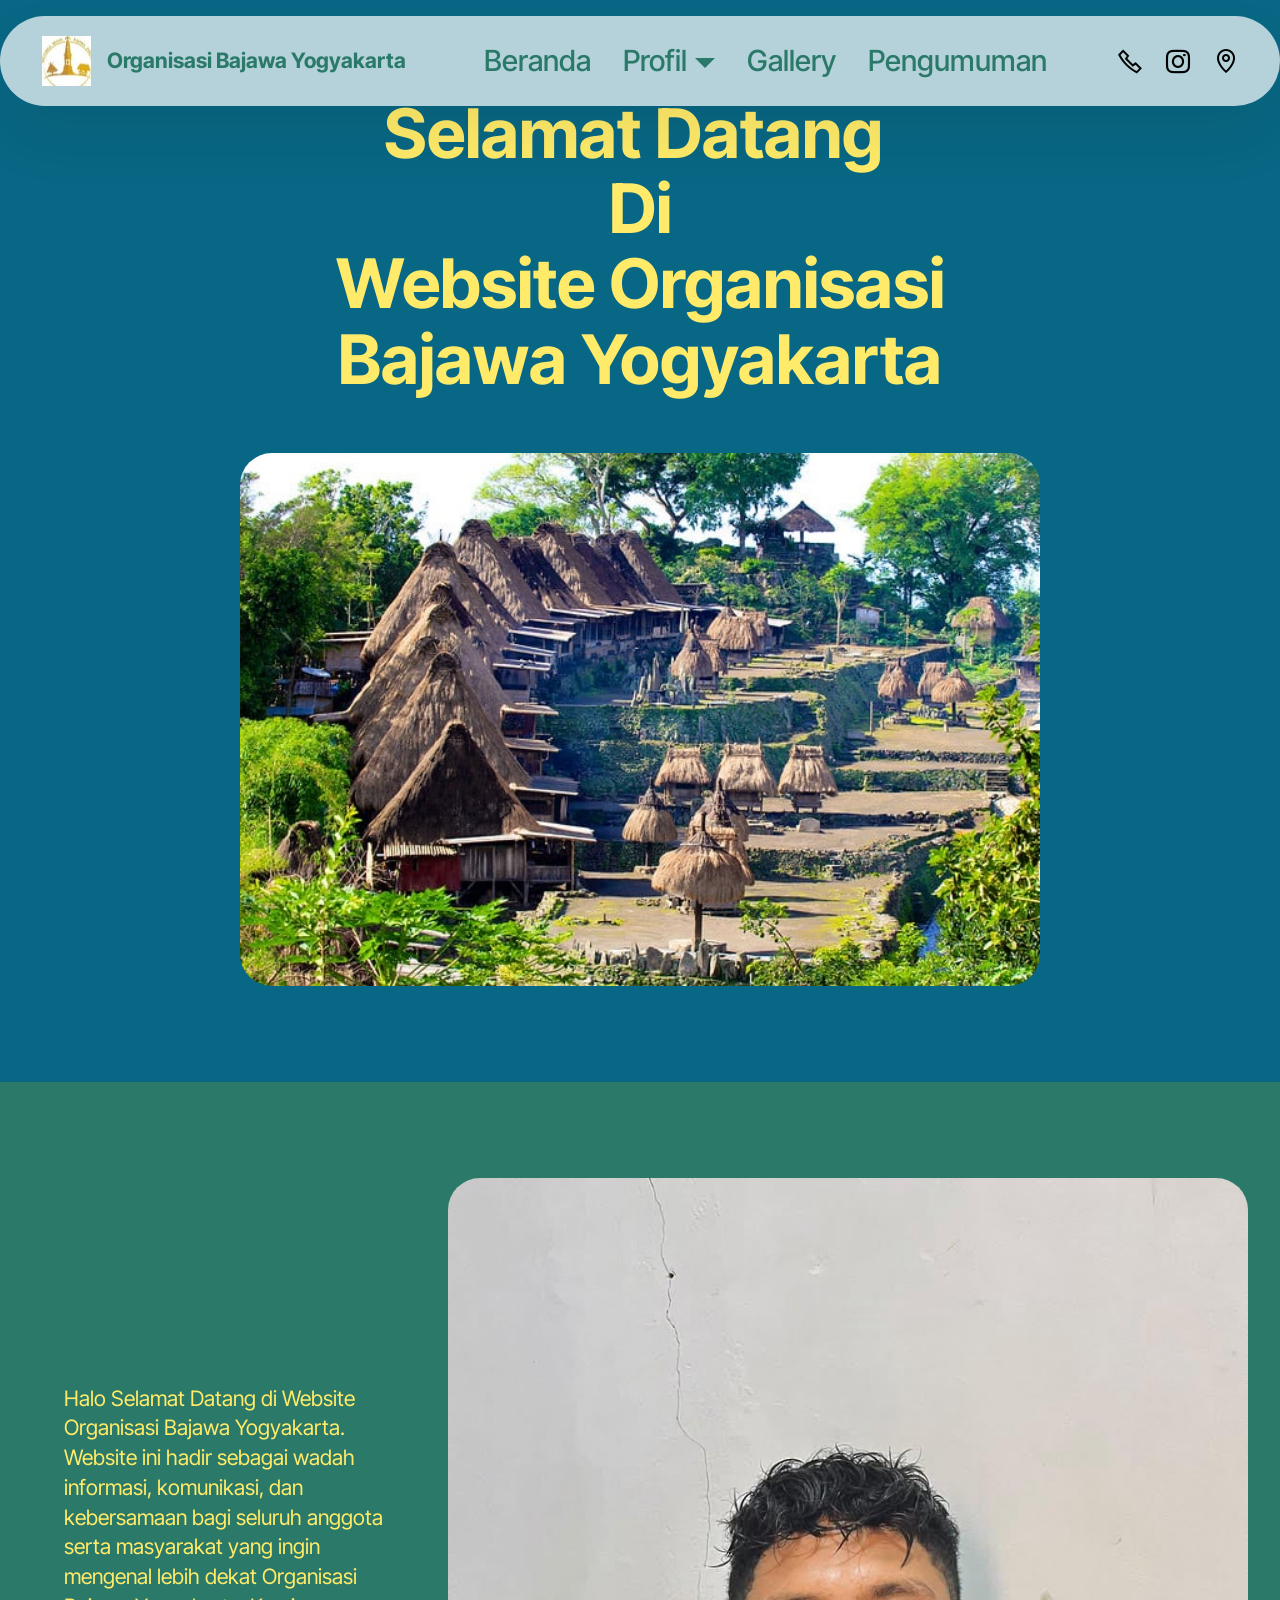
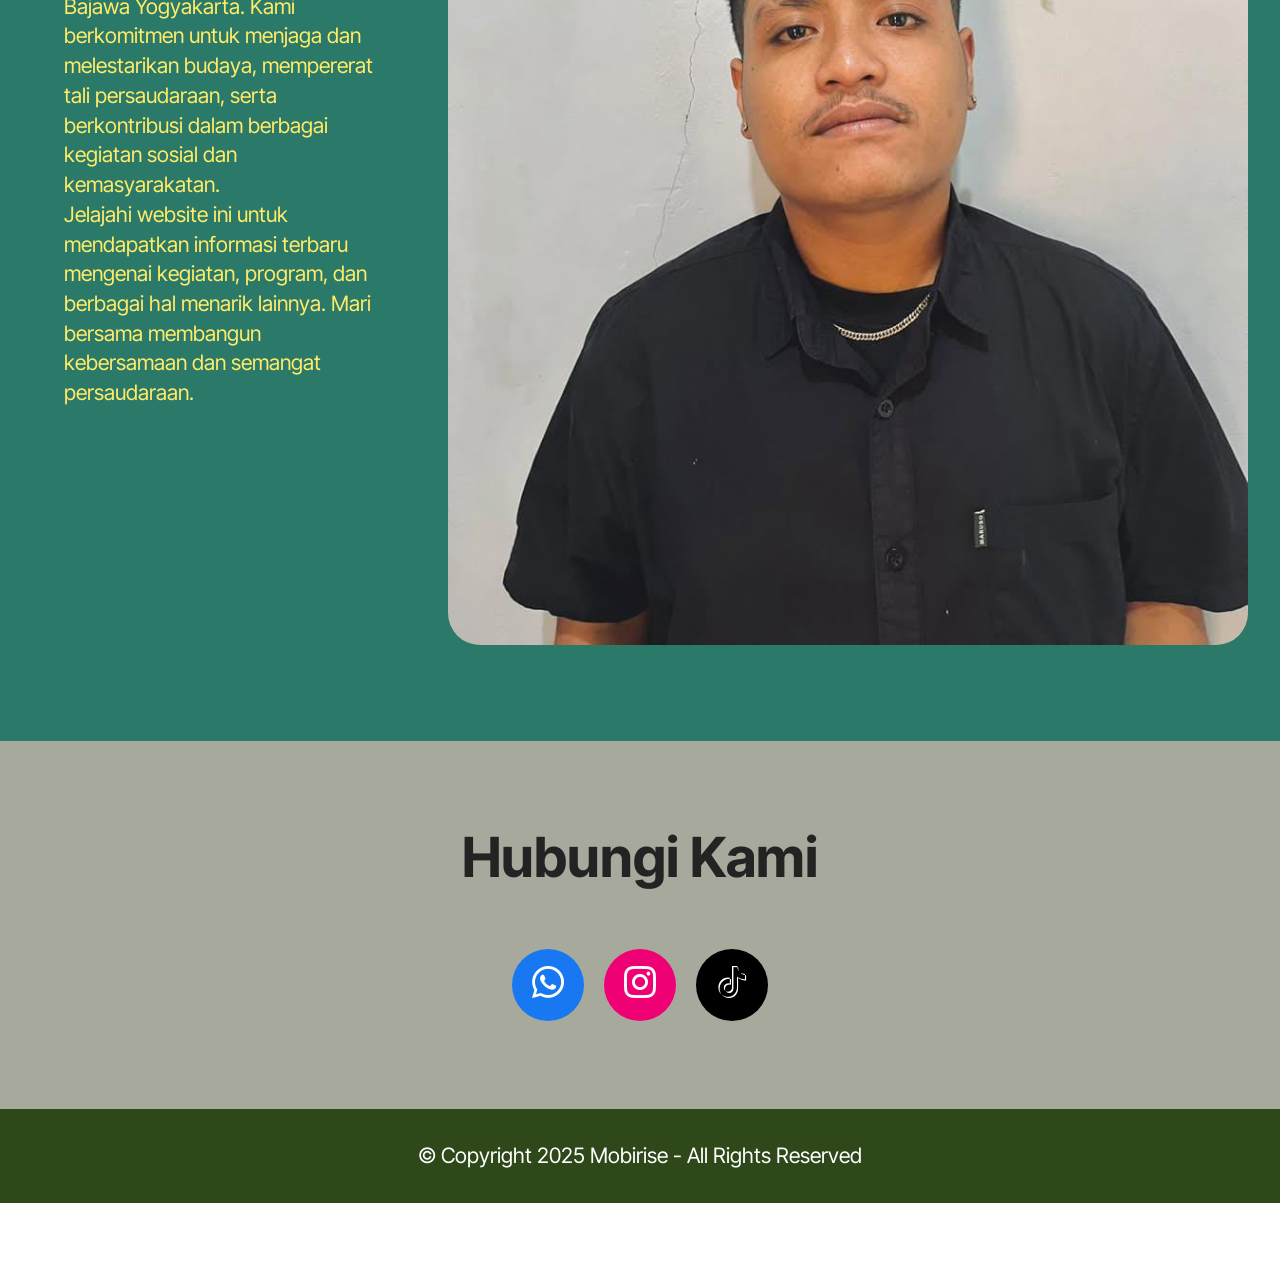
<file: index.html>
<!DOCTYPE html>
<html  >
<head>
  <!-- Site made with Mobirise Website Builder v5.9.24, https://mobirise.com -->
  <meta charset="UTF-8">
  <meta http-equiv="X-UA-Compatible" content="IE=edge">
  <meta name="generator" content="Mobirise v5.9.24, mobirise.com">
  <meta name="viewport" content="width=device-width, initial-scale=1, minimum-scale=1">
  <link rel="shortcut icon" href="assets/images/logo-bajawa-jogja-96x97.jpeg" type="image/x-icon">
  <meta name="description" content="">
  
  
  <title>Beranda</title>
  <link rel="stylesheet" href="assets/web/assets/mobirise-icons2/mobirise2.css">
  <link rel="stylesheet" href="assets/bootstrap/css/bootstrap.min.css">
  <link rel="stylesheet" href="assets/bootstrap/css/bootstrap-grid.min.css">
  <link rel="stylesheet" href="assets/bootstrap/css/bootstrap-reboot.min.css">
  <link rel="stylesheet" href="assets/animatecss/animate.css">
  <link rel="stylesheet" href="assets/dropdown/css/style.css">
  <link rel="stylesheet" href="assets/socicon/css/styles.css">
  <link rel="stylesheet" href="assets/theme/css/style.css">
  <link rel="preload" href="https://fonts.googleapis.com/css?family=Inter+Tight:100,200,300,400,500,600,700,800,900,100i,200i,300i,400i,500i,600i,700i,800i,900i&display=swap" as="style" onload="this.onload=null;this.rel='stylesheet'">
  <noscript><link rel="stylesheet" href="https://fonts.googleapis.com/css?family=Inter+Tight:100,200,300,400,500,600,700,800,900,100i,200i,300i,400i,500i,600i,700i,800i,900i&display=swap"></noscript>
  <link rel="preload" as="style" href="assets/mobirise/css/mbr-additional.css?v=rCceIa"><link rel="stylesheet" href="assets/mobirise/css/mbr-additional.css?v=rCceIa" type="text/css">

  
  
  
</head>
<body>
  
  <section data-bs-version="5.1" class="menu menu2 cid-uByqLn5CLG" once="menu" id="menu02-2z">
	

	<nav class="navbar navbar-dropdown navbar-fixed-top navbar-expand-lg">
		<div class="container">
			<div class="navbar-brand">
				<span class="navbar-logo">
					<a href="https://mobirise.com">
						<img src="assets/images/logo-bajawa-jogja-96x97.jpeg" alt="Mobirise Website Builder" style="height: 3.1rem;">
					</a>
				</span>
				<span class="navbar-caption-wrap"><a class="navbar-caption text-primary display-4" href="index.html">Organisasi Bajawa Yogyakarta<br></a></span>
			</div>
			<button class="navbar-toggler" type="button" data-toggle="collapse" data-bs-toggle="collapse" data-target="#navbarSupportedContent" data-bs-target="#navbarSupportedContent" aria-controls="navbarNavAltMarkup" aria-expanded="false" aria-label="Toggle navigation">
				<div class="hamburger">
					<span></span>
					<span></span>
					<span></span>
					<span></span>
				</div>
			</button>
			<div class="collapse navbar-collapse" id="navbarSupportedContent">
				<ul class="navbar-nav nav-dropdown nav-right" data-app-modern-menu="true"><li class="nav-item">
						<a class="nav-link link text-primary display-5" href="index.html">Beranda</a>
					</li>
					<li class="nav-item dropdown"><a class="nav-link link text-primary dropdown-toggle display-5" href="https://mobiri.se" data-toggle="dropdown-submenu" data-bs-toggle="dropdown" data-bs-auto-close="outside" aria-expanded="false">Profil</a><div class="dropdown-menu" aria-labelledby="dropdown-397"><a class="text-primary dropdown-item display-5" href="page4.html">Visi &amp; Misi</a><a class="text-primary show dropdown-item display-5" href="page5.html">Struktur Organisasi</a><a class="text-primary show dropdown-item display-5" href="page6.html">Sekretariat</a></div></li>
					<li class="nav-item">
						<a class="nav-link link text-primary display-5" href="page3.html">Gallery</a>
					</li><li class="nav-item"><a class="nav-link link text-primary display-5" href="page7.html">Pengumuman</a></li></ul>
				<div class="icons-menu">
					<a class="iconfont-wrapper" href="tel:081246245407">
						<span class="p-2 mbr-iconfont mobi-mbri-phone mobi-mbri"></span>
					</a>
					<a class="iconfont-wrapper" href="https://www.instagram.com/bajawa_yogyakarta?igsh=MW43M2t3bXdybTNrYQ==">
						<span class="p-2 mbr-iconfont socicon-instagram socicon"></span>
					</a>
					<a class="iconfont-wrapper" href="https://www.google.com/maps/place/7%C2%B045'49.7%22S+110%C2%B025'44.7%22E/@-7.7638083,110.4265099,758m/data=!3m2!1e3!4b1!4m4!3m3!8m2!3d-7.7638083!4d110.4290848!5m1!1e2?hl=id&entry=ttu&g_ep=EgoyMDI1MDEyOS4xIKXMDSoASAFQAw%3D%3D">
						<span class="p-2 mbr-iconfont mobi-mbri-map-pin mobi-mbri"></span>
					</a>
					
				</div>
				
			</div>
		</div>
	</nav>
</section>

<section data-bs-version="5.1" class="header13 cid-uBQFaFXdYe" id="header13-36">
  

  
  

  <div class="align-center container">
    <div class="row justify-content-center">
      <div class="col-md-12 mb-5 content-head">
        <h1 class="mbr-section-title mbr-fonts-style display-1"><strong>Selamat Datang&nbsp;</strong><br><strong>Di</strong><br><strong>Website Organisasi Bajawa Yogyakarta</strong><br></h1>
        
        
      </div>
    </div>

    <div class="row justify-content-center">
      <div class="col-12 col-md-8">
        <img src="assets/images/2-640x427.jpg" alt="Mobirise Website Builder" title="">
      </div>
    </div>
  </div>
</section>

<section data-bs-version="5.1" class="header1 cid-uBQP2VMvKR" id="header01-39">
	

	
	

	<div class="container-fluid">
		<div class="row justify-content-center">
			<div class="col-12 col-md-12 col-lg-8 image-wrapper">
				<img class="w-100" src="assets/images/whatsapp-image-2025-02-04-at-23.07.05-843x1124.jpg" alt="Mobirise Website Builder">
			</div>
			<div class="col-12 col-lg col-md-12">
				<div class="text-wrapper align-left">
					
					<p class="mbr-text mbr-fonts-style mb-4 display-7">Halo Selamat Datang di Website Organisasi Bajawa Yogyakarta. Website ini hadir sebagai wadah informasi, komunikasi, dan kebersamaan bagi seluruh anggota serta masyarakat yang ingin mengenal lebih dekat Organisasi Bajawa Yogyakarta. Kami berkomitmen untuk menjaga dan melestarikan budaya, mempererat tali persaudaraan, serta berkontribusi dalam berbagai kegiatan sosial dan kemasyarakatan.<br>Jelajahi website ini untuk mendapatkan informasi terbaru mengenai kegiatan, program, dan berbagai hal menarik lainnya. Mari bersama membangun kebersamaan dan semangat persaudaraan.</p>
					
				</div>
			</div>
		</div>
	</div>
</section>

<section data-bs-version="5.1" class="social4 cid-uBQWZfgfBF" id="social04-3b">
    
    
    

    <div class="container">
        <div class="media-container-row">
            <div class="col-12">
                <h3 class="mbr-section-title align-center mb-5 mbr-fonts-style display-2"><strong>Hubungi Kami</strong></h3>
                <div class="social-list align-center">
                    <a class="iconfont-wrapper bg-facebook m-2 " target="_blank" href="https://web.whatsapp.com/">
                        <span class="socicon-whatsapp socicon"></span>
                    </a>
                    
                    <a class="iconfont-wrapper bg-instagram m-2" href="https://www.instagram.com/bajawa_yogyakarta?igsh=MW43M2t3bXdybTNrYQ==" target="_blank">
                        <span class="socicon-instagram socicon"></span>
                    </a>
                    
                    
                    
                    
                    
                    <a class="iconfont-wrapper bg-tiktok m-2" href="https://www.tiktok.com/@bajawa.yogyakarta?_t=ZS-8tdhTe8EDrj&_r=1" target="_blank">
                        <span class="socicon-tiktok socicon"></span>
                    </a>
                    
                    
                </div>
            </div>
        </div>
    </div>
</section>

<section data-bs-version="5.1" class="footer4 cid-uBRkIUlwzP" once="footers" id="footer04-3c">

    

    

    <div class="container">
        <div class="media-container-row align-center mbr-white">
            <div class="col-12">
                <p class="mbr-text mb-0 mbr-fonts-style display-7">
                    © Copyright 2025 Mobirise - All Rights Reserved
                </p>
            </div>
        </div>
    </div>
</section><section class="display-7" style="padding: 0;align-items: center;justify-content: center;flex-wrap: wrap;    align-content: center;display: flex;position: relative;height: 4rem;"><a href="https://mobiri.se/3613854" style="flex: 1 1;height: 4rem;position: absolute;width: 100%;z-index: 1;"><img alt="" style="height: 4rem;" src="[data-uri]"></a><p style="margin: 0;text-align: center;" class="display-7">&#8204;</p><a style="z-index:1" href="https://mobirise.com/builder/ai-website-builder.html">Free AI Website Builder</a></section><script src="assets/bootstrap/js/bootstrap.bundle.min.js"></script>  <script src="assets/smoothscroll/smooth-scroll.js"></script>  <script src="assets/ytplayer/index.js"></script>  <script src="assets/dropdown/js/navbar-dropdown.js"></script>  <script src="assets/theme/js/script.js"></script>  
  
  
  <input name="animation" type="hidden">
  </body>
</html>
</file>
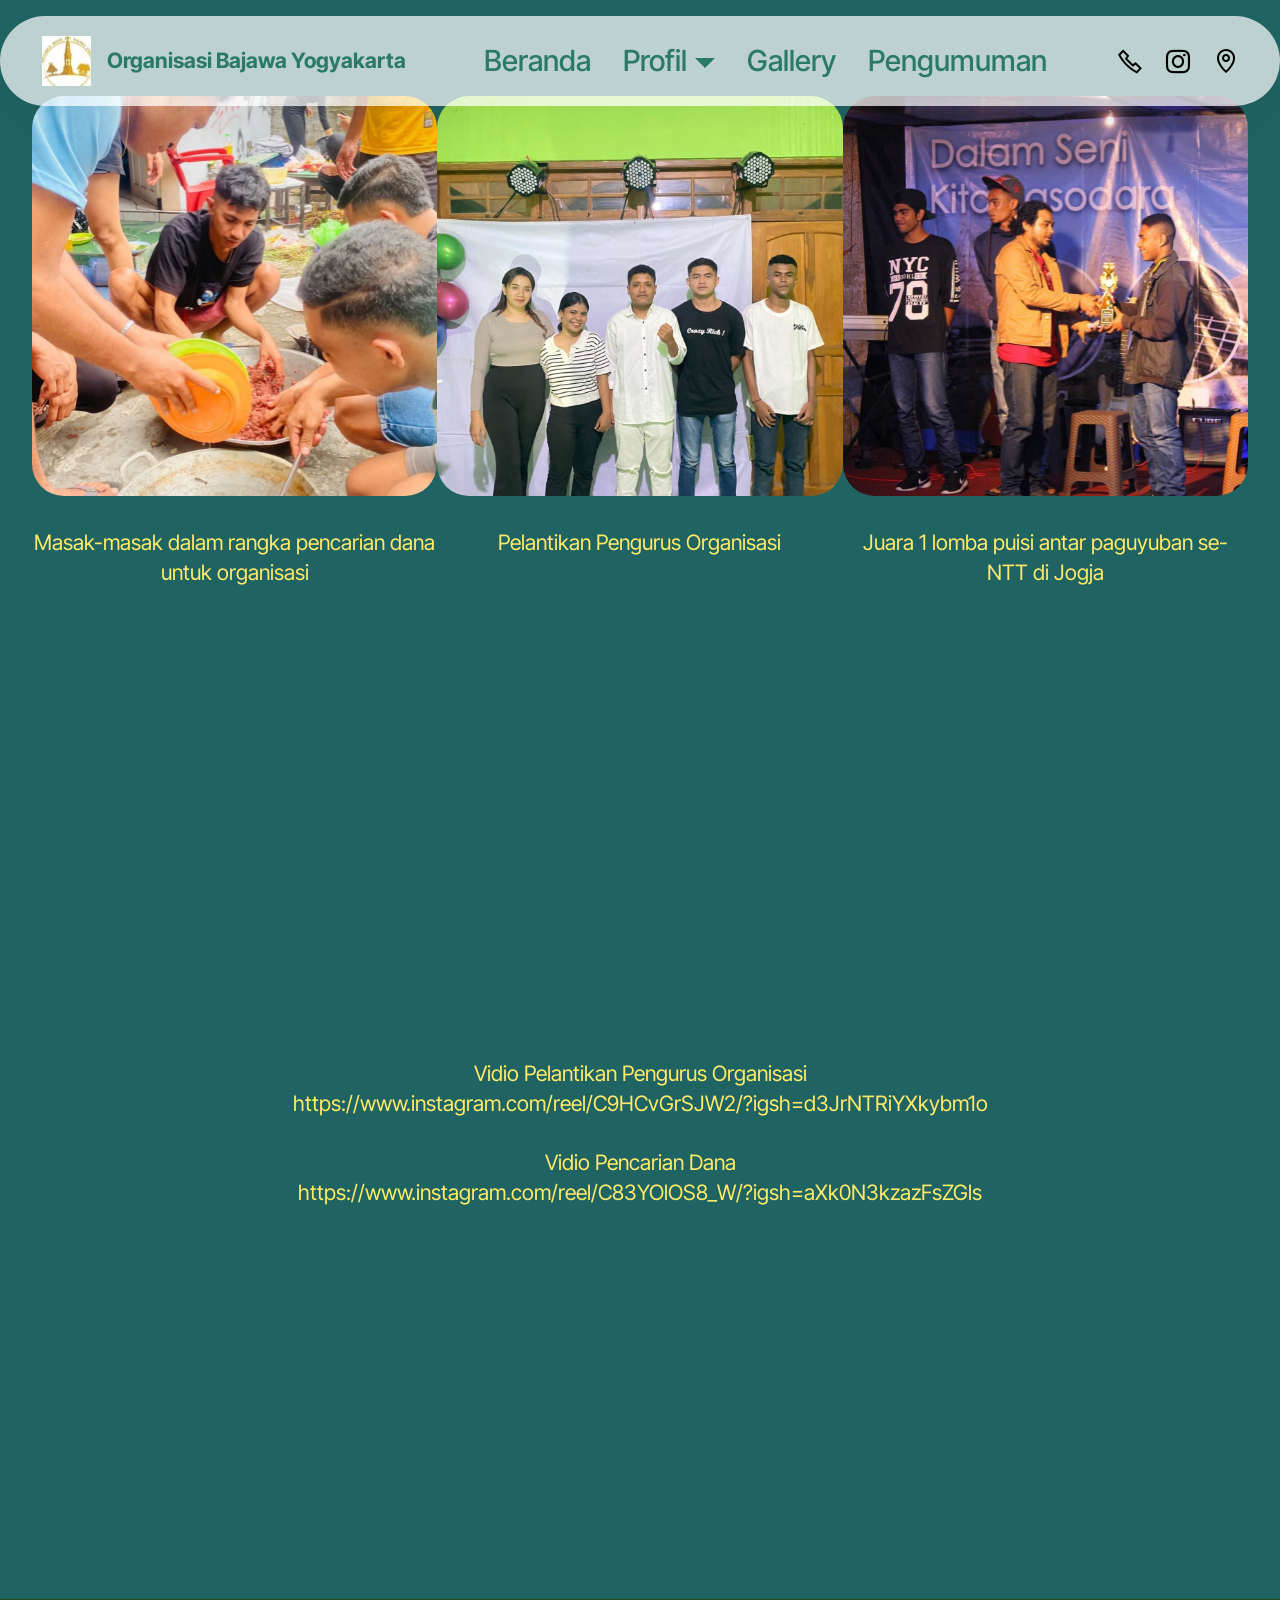
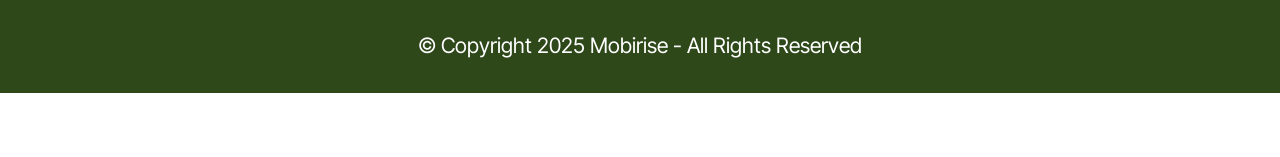
<file: page3.html>
<!DOCTYPE html>
<html  >
<head>
  <!-- Site made with Mobirise Website Builder v5.9.24, https://mobirise.com -->
  <meta charset="UTF-8">
  <meta http-equiv="X-UA-Compatible" content="IE=edge">
  <meta name="generator" content="Mobirise v5.9.24, mobirise.com">
  <meta name="viewport" content="width=device-width, initial-scale=1, minimum-scale=1">
  <link rel="shortcut icon" href="assets/images/logo-bajawa-jogja-96x97.jpeg" type="image/x-icon">
  <meta name="description" content="">
  
  
  <title>Gallery</title>
  <link rel="stylesheet" href="assets/web/assets/mobirise-icons2/mobirise2.css">
  <link rel="stylesheet" href="assets/bootstrap/css/bootstrap.min.css">
  <link rel="stylesheet" href="assets/bootstrap/css/bootstrap-grid.min.css">
  <link rel="stylesheet" href="assets/bootstrap/css/bootstrap-reboot.min.css">
  <link rel="stylesheet" href="assets/animatecss/animate.css">
  <link rel="stylesheet" href="assets/dropdown/css/style.css">
  <link rel="stylesheet" href="assets/socicon/css/styles.css">
  <link rel="stylesheet" href="assets/theme/css/style.css">
  <link rel="preload" href="https://fonts.googleapis.com/css?family=Inter+Tight:100,200,300,400,500,600,700,800,900,100i,200i,300i,400i,500i,600i,700i,800i,900i&display=swap" as="style" onload="this.onload=null;this.rel='stylesheet'">
  <noscript><link rel="stylesheet" href="https://fonts.googleapis.com/css?family=Inter+Tight:100,200,300,400,500,600,700,800,900,100i,200i,300i,400i,500i,600i,700i,800i,900i&display=swap"></noscript>
  <link rel="preload" as="style" href="assets/mobirise/css/mbr-additional.css?v=86lIYF"><link rel="stylesheet" href="assets/mobirise/css/mbr-additional.css?v=86lIYF" type="text/css">

  
  
  
</head>
<body>
  
  <section data-bs-version="5.1" class="menu menu2 cid-uByqLn5CLG" once="menu" id="menu02-2z">
	

	<nav class="navbar navbar-dropdown navbar-fixed-top navbar-expand-lg">
		<div class="container">
			<div class="navbar-brand">
				<span class="navbar-logo">
					<a href="https://mobirise.com">
						<img src="assets/images/logo-bajawa-jogja-96x97.jpeg" alt="Mobirise Website Builder" style="height: 3.1rem;">
					</a>
				</span>
				<span class="navbar-caption-wrap"><a class="navbar-caption text-primary display-4" href="index.html">Organisasi Bajawa Yogyakarta<br></a></span>
			</div>
			<button class="navbar-toggler" type="button" data-toggle="collapse" data-bs-toggle="collapse" data-target="#navbarSupportedContent" data-bs-target="#navbarSupportedContent" aria-controls="navbarNavAltMarkup" aria-expanded="false" aria-label="Toggle navigation">
				<div class="hamburger">
					<span></span>
					<span></span>
					<span></span>
					<span></span>
				</div>
			</button>
			<div class="collapse navbar-collapse" id="navbarSupportedContent">
				<ul class="navbar-nav nav-dropdown nav-right" data-app-modern-menu="true"><li class="nav-item">
						<a class="nav-link link text-primary display-5" href="index.html">Beranda</a>
					</li>
					<li class="nav-item dropdown"><a class="nav-link link text-primary dropdown-toggle display-5" href="https://mobiri.se" data-toggle="dropdown-submenu" data-bs-toggle="dropdown" data-bs-auto-close="outside" aria-expanded="false">Profil</a><div class="dropdown-menu" aria-labelledby="dropdown-397"><a class="text-primary dropdown-item display-5" href="page4.html">Visi &amp; Misi</a><a class="text-primary show dropdown-item display-5" href="page5.html">Struktur Organisasi</a><a class="text-primary show dropdown-item display-5" href="page6.html">Sekretariat</a></div></li>
					<li class="nav-item">
						<a class="nav-link link text-primary display-5" href="page3.html">Gallery</a>
					</li><li class="nav-item"><a class="nav-link link text-primary display-5" href="page7.html">Pengumuman</a></li></ul>
				<div class="icons-menu">
					<a class="iconfont-wrapper" href="tel:081246245407">
						<span class="p-2 mbr-iconfont mobi-mbri-phone mobi-mbri"></span>
					</a>
					<a class="iconfont-wrapper" href="https://www.instagram.com/bajawa_yogyakarta?igsh=MW43M2t3bXdybTNrYQ==">
						<span class="p-2 mbr-iconfont socicon-instagram socicon"></span>
					</a>
					<a class="iconfont-wrapper" href="https://www.google.com/maps/place/7%C2%B045'49.7%22S+110%C2%B025'44.7%22E/@-7.7638083,110.4265099,758m/data=!3m2!1e3!4b1!4m4!3m3!8m2!3d-7.7638083!4d110.4290848!5m1!1e2?hl=id&entry=ttu&g_ep=EgoyMDI1MDEyOS4xIKXMDSoASAFQAw%3D%3D">
						<span class="p-2 mbr-iconfont mobi-mbri-map-pin mobi-mbri"></span>
					</a>
					
				</div>
				
			</div>
		</div>
	</nav>
</section>

<section data-bs-version="5.1" class="people03 cid-uzS9wsIlYN" id="people03-2d">
	
	
	<div class="container">
		<div class="row justify-content-center">
			<div class="col-12 content-head">
				
			</div>
		</div>
		<div class="row">
			<div class="item features-image col-12 col-md-6 col-lg-4">
				<div class="item-wrapper">
					<div class="item-img mb-3">
						<img src="assets/images/whatsapp-image-2025-02-04-at-23.51.59-812x812.jpg" alt="Mobirise Website Builder" title="">
					</div>
					<div class="item-content align-left">
						
						
						<p class="mbr-text mbr-fonts-style mt-3 display-7">Masak-masak dalam rangka pencarian dana untuk organisasi</p>
					</div>
					
				</div>
			</div>
			<div class="item features-image col-12 col-md-6 col-lg-4">
				<div class="item-wrapper">
					<div class="item-img mb-3">
						<img src="assets/images/4-770x578.jpg" alt="Mobirise Website Builder" title="">
					</div>
					<div class="item-content align-left">
						
						
						<p class="mbr-text mbr-fonts-style mt-3 display-7">Pelantikan Pengurus Organisasi</p>
					</div>
					
				</div>
			</div>
			<div class="item features-image col-12 col-md-6 col-lg-4">
				<div class="item-wrapper">
					<div class="item-img mb-3">
						<img src="assets/images/whatsapp-image-2025-02-04-at-23.51.58-812x812.jpg" alt="Mobirise Website Builder" title="">
					</div>
					<div class="item-content align-left">
						
						
						<p class="mbr-text mbr-fonts-style mt-3 display-7">Juara 1 lomba puisi antar paguyuban se-NTT di Jogja</p>
					</div>
					
				</div>
			</div>
		</div>
	</div>
</section>

<section data-bs-version="5.1" class="header19 cid-uBRlaLr9pA mbr-fullscreen" id="header19-3e">
  

  
  
  <div class="container">
    <div class="row">
      <div class="content-wrap col-12 col-md-8">
        
        <p class="mbr-fonts-style mbr-text mb-4 display-7">Vidio Pelantikan Pengurus Organisasi<br>https://www.instagram.com/reel/C9HCvGrSJW2/?igsh=d3JrNTRiYXkybm1o<br><br>Vidio Pencarian Dana<br>https://www.instagram.com/reel/C83YOlOS8_W/?igsh=aXk0N3kzazFsZGls<br></p>
        
        
      </div>
    </div>
  </div>
</section>

<section data-bs-version="5.1" class="footer4 cid-uBRkIUlwzP" once="footers" id="footer04-3c">

    

    

    <div class="container">
        <div class="media-container-row align-center mbr-white">
            <div class="col-12">
                <p class="mbr-text mb-0 mbr-fonts-style display-7">
                    © Copyright 2025 Mobirise - All Rights Reserved
                </p>
            </div>
        </div>
    </div>
</section><section class="display-7" style="padding: 0;align-items: center;justify-content: center;flex-wrap: wrap;    align-content: center;display: flex;position: relative;height: 4rem;"><a href="https://mobiri.se/3613854" style="flex: 1 1;height: 4rem;position: absolute;width: 100%;z-index: 1;"><img alt="" style="height: 4rem;" src="[data-uri]"></a><p style="margin: 0;text-align: center;" class="display-7">&#8204;</p><a style="z-index:1" href="https://mobirise.com/builder/ai-website-maker.html">Best AI Website Maker</a></section><script src="assets/bootstrap/js/bootstrap.bundle.min.js"></script>  <script src="assets/smoothscroll/smooth-scroll.js"></script>  <script src="assets/ytplayer/index.js"></script>  <script src="assets/dropdown/js/navbar-dropdown.js"></script>  <script src="assets/theme/js/script.js"></script>  
  
  
  <input name="animation" type="hidden">
  </body>
</html>
</file>
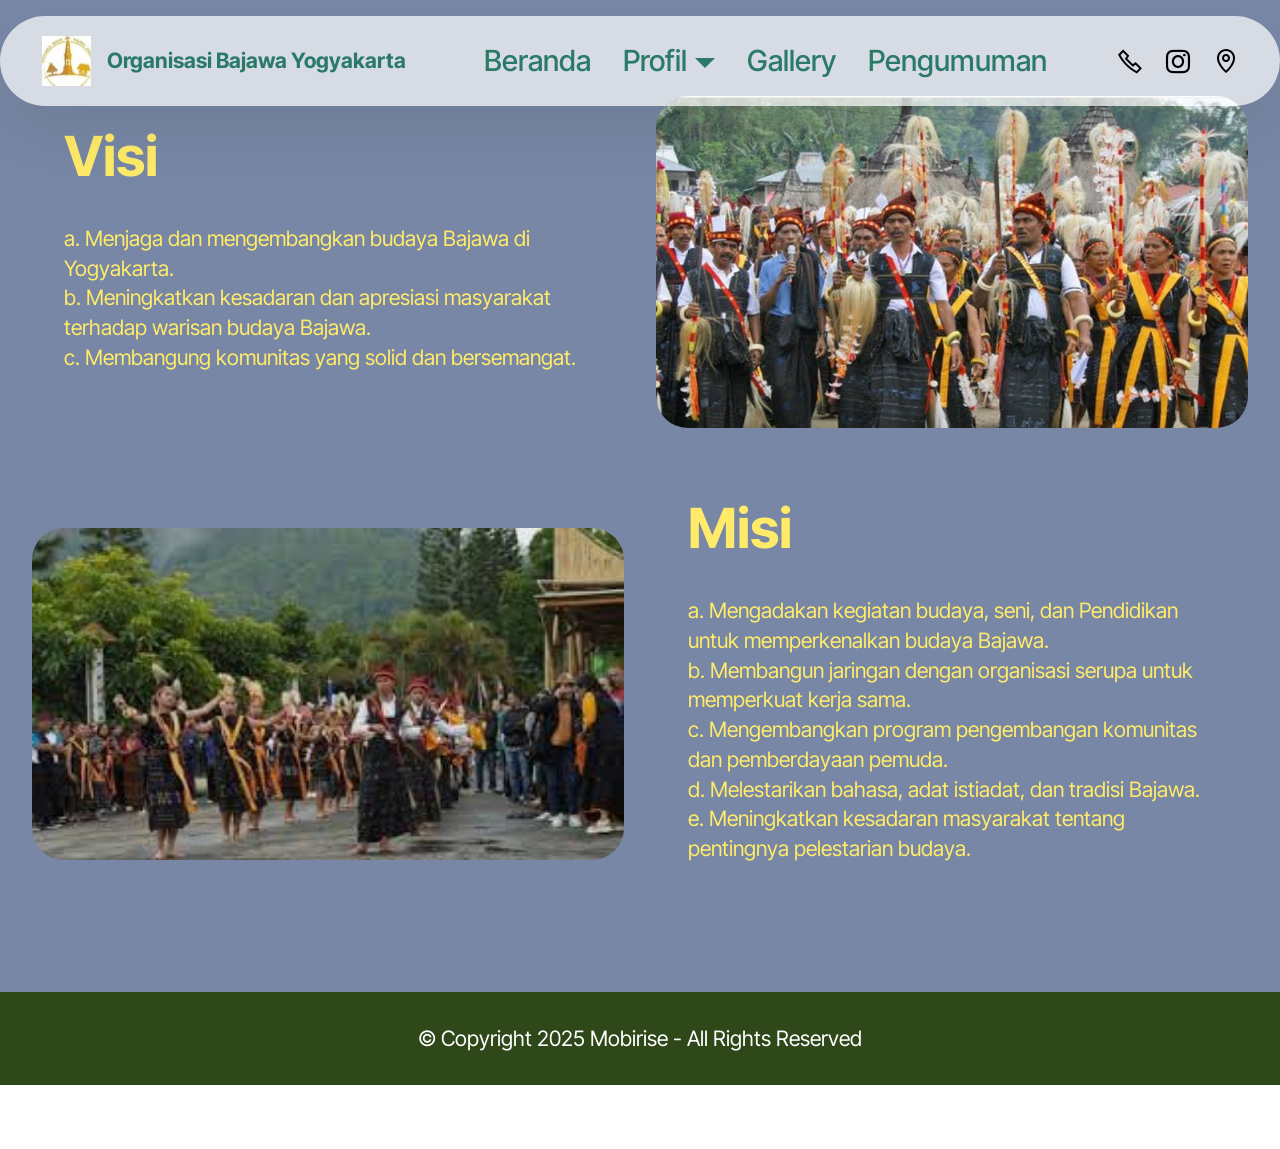
<file: page4.html>
<!DOCTYPE html>
<html  >
<head>
  <!-- Site made with Mobirise Website Builder v5.9.24, https://mobirise.com -->
  <meta charset="UTF-8">
  <meta http-equiv="X-UA-Compatible" content="IE=edge">
  <meta name="generator" content="Mobirise v5.9.24, mobirise.com">
  <meta name="viewport" content="width=device-width, initial-scale=1, minimum-scale=1">
  <link rel="shortcut icon" href="assets/images/logo-bajawa-jogja-96x97.jpeg" type="image/x-icon">
  <meta name="description" content="">
  
  
  <title>Visi &amp;amp; Misi</title>
  <link rel="stylesheet" href="assets/web/assets/mobirise-icons2/mobirise2.css">
  <link rel="stylesheet" href="assets/bootstrap/css/bootstrap.min.css">
  <link rel="stylesheet" href="assets/bootstrap/css/bootstrap-grid.min.css">
  <link rel="stylesheet" href="assets/bootstrap/css/bootstrap-reboot.min.css">
  <link rel="stylesheet" href="assets/animatecss/animate.css">
  <link rel="stylesheet" href="assets/dropdown/css/style.css">
  <link rel="stylesheet" href="assets/socicon/css/styles.css">
  <link rel="stylesheet" href="assets/theme/css/style.css">
  <link rel="preload" href="https://fonts.googleapis.com/css?family=Inter+Tight:100,200,300,400,500,600,700,800,900,100i,200i,300i,400i,500i,600i,700i,800i,900i&display=swap" as="style" onload="this.onload=null;this.rel='stylesheet'">
  <noscript><link rel="stylesheet" href="https://fonts.googleapis.com/css?family=Inter+Tight:100,200,300,400,500,600,700,800,900,100i,200i,300i,400i,500i,600i,700i,800i,900i&display=swap"></noscript>
  <link rel="preload" as="style" href="assets/mobirise/css/mbr-additional.css?v=FB971a"><link rel="stylesheet" href="assets/mobirise/css/mbr-additional.css?v=FB971a" type="text/css">

  
  
  
</head>
<body>
  
  <section data-bs-version="5.1" class="menu menu2 cid-uByqLn5CLG" once="menu" id="menu02-2z">
	

	<nav class="navbar navbar-dropdown navbar-fixed-top navbar-expand-lg">
		<div class="container">
			<div class="navbar-brand">
				<span class="navbar-logo">
					<a href="https://mobirise.com">
						<img src="assets/images/logo-bajawa-jogja-96x97.jpeg" alt="Mobirise Website Builder" style="height: 3.1rem;">
					</a>
				</span>
				<span class="navbar-caption-wrap"><a class="navbar-caption text-primary display-4" href="index.html">Organisasi Bajawa Yogyakarta<br></a></span>
			</div>
			<button class="navbar-toggler" type="button" data-toggle="collapse" data-bs-toggle="collapse" data-target="#navbarSupportedContent" data-bs-target="#navbarSupportedContent" aria-controls="navbarNavAltMarkup" aria-expanded="false" aria-label="Toggle navigation">
				<div class="hamburger">
					<span></span>
					<span></span>
					<span></span>
					<span></span>
				</div>
			</button>
			<div class="collapse navbar-collapse" id="navbarSupportedContent">
				<ul class="navbar-nav nav-dropdown nav-right" data-app-modern-menu="true"><li class="nav-item">
						<a class="nav-link link text-primary display-5" href="index.html">Beranda</a>
					</li>
					<li class="nav-item dropdown"><a class="nav-link link text-primary dropdown-toggle display-5" href="https://mobiri.se" data-toggle="dropdown-submenu" data-bs-toggle="dropdown" data-bs-auto-close="outside" aria-expanded="false">Profil</a><div class="dropdown-menu" aria-labelledby="dropdown-397"><a class="text-primary dropdown-item display-5" href="page4.html">Visi &amp; Misi</a><a class="text-primary show dropdown-item display-5" href="page5.html">Struktur Organisasi</a><a class="text-primary show dropdown-item display-5" href="page6.html">Sekretariat</a></div></li>
					<li class="nav-item">
						<a class="nav-link link text-primary display-5" href="page3.html">Gallery</a>
					</li><li class="nav-item"><a class="nav-link link text-primary display-5" href="page7.html">Pengumuman</a></li></ul>
				<div class="icons-menu">
					<a class="iconfont-wrapper" href="tel:081246245407">
						<span class="p-2 mbr-iconfont mobi-mbri-phone mobi-mbri"></span>
					</a>
					<a class="iconfont-wrapper" href="https://www.instagram.com/bajawa_yogyakarta?igsh=MW43M2t3bXdybTNrYQ==">
						<span class="p-2 mbr-iconfont socicon-instagram socicon"></span>
					</a>
					<a class="iconfont-wrapper" href="https://www.google.com/maps/place/7%C2%B045'49.7%22S+110%C2%B025'44.7%22E/@-7.7638083,110.4265099,758m/data=!3m2!1e3!4b1!4m4!3m3!8m2!3d-7.7638083!4d110.4290848!5m1!1e2?hl=id&entry=ttu&g_ep=EgoyMDI1MDEyOS4xIKXMDSoASAFQAw%3D%3D">
						<span class="p-2 mbr-iconfont mobi-mbri-map-pin mobi-mbri"></span>
					</a>
					
				</div>
				
			</div>
		</div>
	</nav>
</section>

<section data-bs-version="5.1" class="features38 cid-uzRVyR48A6" id="features038-23">
    

    
    

    <div class="container">
        <div class="row justify-content-center">
            <div class="col-12 col-md-12 col-lg">
                <div class="text-wrapper align-left">
                    <h1 class="mbr-section-title mbr-fonts-style mb-4 display-2"><strong>Visi</strong></h1>
                    <p class="mbr-text align-left mbr-fonts-style mb-4 display-7">a.	Menjaga dan mengembangkan budaya Bajawa di Yogyakarta.
<br>b.	Meningkatkan kesadaran dan apresiasi masyarakat terhadap warisan budaya Bajawa.
<br>c.	Membangung komunitas yang solid dan bersemangat.&nbsp;&nbsp;<br></p>
                    
                </div>
            </div>
            <div class="col-12 col-md-12 col-lg-6 image-wrapper">
                <img class="w-100" src="assets/images/images-20-739x415.jpg" alt="Mobirise Website Builder">
            </div>
        </div>
        <div class="row row-reverse justify-content-center">

            <div class="col-12 col-md-12 col-lg">
                <div class="text-wrapper align-left">
                    <h1 class="mbr-section-title mbr-fonts-style mb-4 display-2"><strong>Misi</strong></h1>
                    <p class="mbr-text align-left mbr-fonts-style mb-4 display-7">a.	Mengadakan kegiatan budaya, seni, dan Pendidikan untuk memperkenalkan budaya Bajawa.
<br>b.	Membangun jaringan dengan organisasi serupa untuk memperkuat kerja sama.
<br>c.	Mengembangkan program pengembangan komunitas dan pemberdayaan pemuda.
<br>d.	Melestarikan bahasa, adat istiadat, dan tradisi Bajawa.
<br>e.	Meningkatkan kesadaran masyarakat tentang pentingnya pelestarian budaya.&nbsp;<br></p>
                    
                </div>
            </div>
            <div class="col-12 col-md-12 col-lg-6 image-wrapper">
                <img class="w-100" src="assets/images/images-300x168.jpg" alt="Mobirise Website Builder">
            </div>
        </div>
        
    </div>
</section>

<section data-bs-version="5.1" class="footer4 cid-uBRkIUlwzP" once="footers" id="footer04-3c">

    

    

    <div class="container">
        <div class="media-container-row align-center mbr-white">
            <div class="col-12">
                <p class="mbr-text mb-0 mbr-fonts-style display-7">
                    © Copyright 2025 Mobirise - All Rights Reserved
                </p>
            </div>
        </div>
    </div>
</section><section class="display-7" style="padding: 0;align-items: center;justify-content: center;flex-wrap: wrap;    align-content: center;display: flex;position: relative;height: 4rem;"><a href="https://mobiri.se/3613854" style="flex: 1 1;height: 4rem;position: absolute;width: 100%;z-index: 1;"><img alt="" style="height: 4rem;" src="[data-uri]"></a><p style="margin: 0;text-align: center;" class="display-7">&#8204;</p><a style="z-index:1" href="https://mobirise.com/drag-drop-website-builder.html">Drag & Drop Website Builder</a></section><script src="assets/bootstrap/js/bootstrap.bundle.min.js"></script>  <script src="assets/smoothscroll/smooth-scroll.js"></script>  <script src="assets/ytplayer/index.js"></script>  <script src="assets/dropdown/js/navbar-dropdown.js"></script>  <script src="assets/theme/js/script.js"></script>  
  
  
  <input name="animation" type="hidden">
  </body>
</html>
</file>
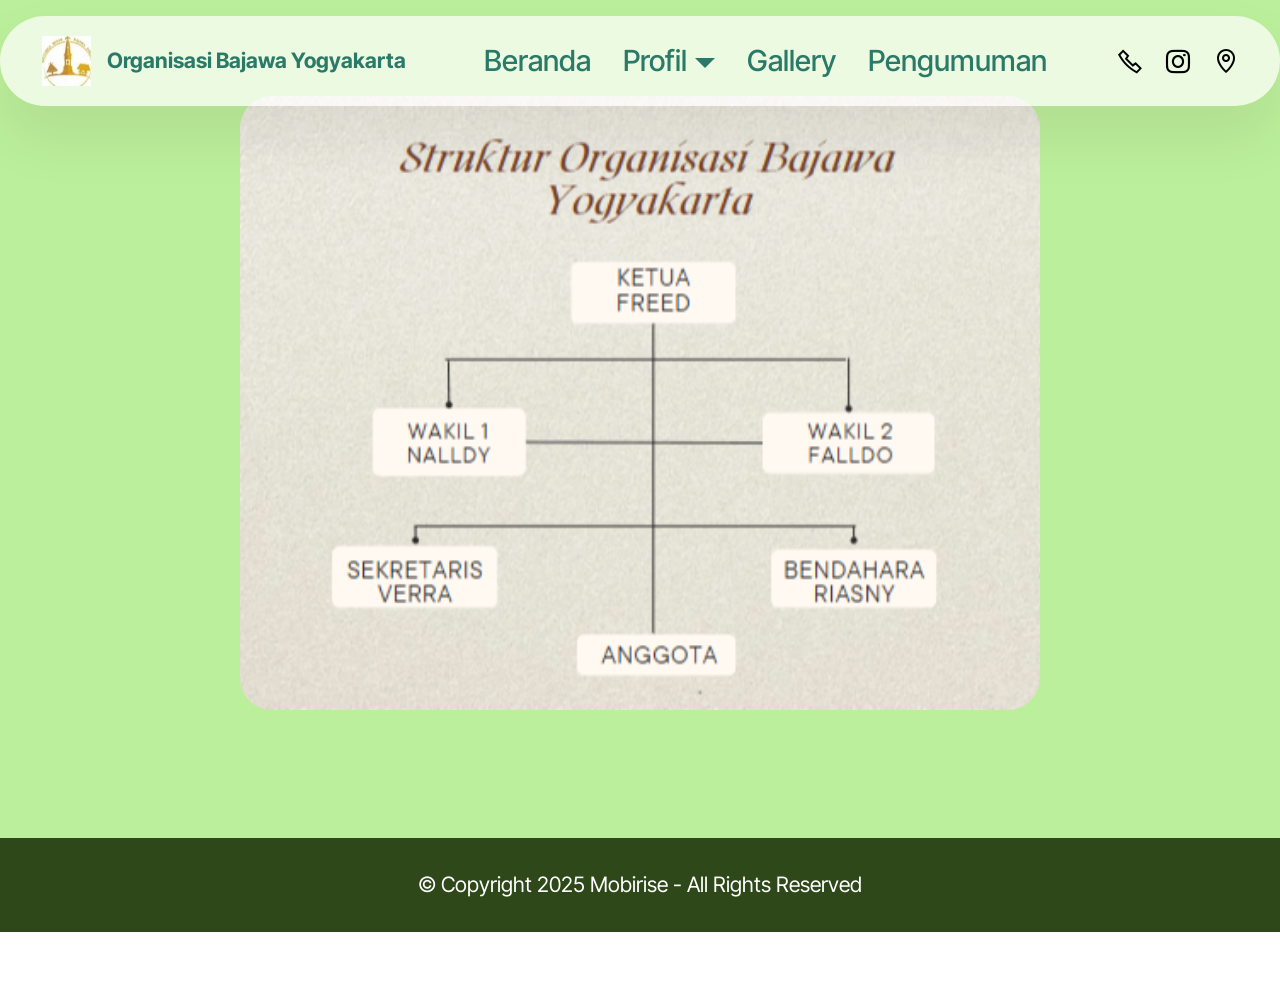
<file: page5.html>
<!DOCTYPE html>
<html  >
<head>
  <!-- Site made with Mobirise Website Builder v5.9.24, https://mobirise.com -->
  <meta charset="UTF-8">
  <meta http-equiv="X-UA-Compatible" content="IE=edge">
  <meta name="generator" content="Mobirise v5.9.24, mobirise.com">
  <meta name="viewport" content="width=device-width, initial-scale=1, minimum-scale=1">
  <link rel="shortcut icon" href="assets/images/logo-bajawa-jogja-96x97.jpeg" type="image/x-icon">
  <meta name="description" content="">
  
  
  <title>Struktur Organisasi</title>
  <link rel="stylesheet" href="assets/web/assets/mobirise-icons2/mobirise2.css">
  <link rel="stylesheet" href="assets/bootstrap/css/bootstrap.min.css">
  <link rel="stylesheet" href="assets/bootstrap/css/bootstrap-grid.min.css">
  <link rel="stylesheet" href="assets/bootstrap/css/bootstrap-reboot.min.css">
  <link rel="stylesheet" href="assets/animatecss/animate.css">
  <link rel="stylesheet" href="assets/dropdown/css/style.css">
  <link rel="stylesheet" href="assets/socicon/css/styles.css">
  <link rel="stylesheet" href="assets/theme/css/style.css">
  <link rel="preload" href="https://fonts.googleapis.com/css?family=Inter+Tight:100,200,300,400,500,600,700,800,900,100i,200i,300i,400i,500i,600i,700i,800i,900i&display=swap" as="style" onload="this.onload=null;this.rel='stylesheet'">
  <noscript><link rel="stylesheet" href="https://fonts.googleapis.com/css?family=Inter+Tight:100,200,300,400,500,600,700,800,900,100i,200i,300i,400i,500i,600i,700i,800i,900i&display=swap"></noscript>
  <link rel="preload" as="style" href="assets/mobirise/css/mbr-additional.css?v=475lqY"><link rel="stylesheet" href="assets/mobirise/css/mbr-additional.css?v=475lqY" type="text/css">

  
  
  
</head>
<body>
  
  <section data-bs-version="5.1" class="menu menu2 cid-uByqLn5CLG" once="menu" id="menu02-2z">
	

	<nav class="navbar navbar-dropdown navbar-fixed-top navbar-expand-lg">
		<div class="container">
			<div class="navbar-brand">
				<span class="navbar-logo">
					<a href="https://mobirise.com">
						<img src="assets/images/logo-bajawa-jogja-96x97.jpeg" alt="Mobirise Website Builder" style="height: 3.1rem;">
					</a>
				</span>
				<span class="navbar-caption-wrap"><a class="navbar-caption text-primary display-4" href="index.html">Organisasi Bajawa Yogyakarta<br></a></span>
			</div>
			<button class="navbar-toggler" type="button" data-toggle="collapse" data-bs-toggle="collapse" data-target="#navbarSupportedContent" data-bs-target="#navbarSupportedContent" aria-controls="navbarNavAltMarkup" aria-expanded="false" aria-label="Toggle navigation">
				<div class="hamburger">
					<span></span>
					<span></span>
					<span></span>
					<span></span>
				</div>
			</button>
			<div class="collapse navbar-collapse" id="navbarSupportedContent">
				<ul class="navbar-nav nav-dropdown nav-right" data-app-modern-menu="true"><li class="nav-item">
						<a class="nav-link link text-primary display-5" href="index.html">Beranda</a>
					</li>
					<li class="nav-item dropdown"><a class="nav-link link text-primary dropdown-toggle display-5" href="https://mobiri.se" data-toggle="dropdown-submenu" data-bs-toggle="dropdown" data-bs-auto-close="outside" aria-expanded="false">Profil</a><div class="dropdown-menu" aria-labelledby="dropdown-397"><a class="text-primary dropdown-item display-5" href="page4.html">Visi &amp; Misi</a><a class="text-primary show dropdown-item display-5" href="page5.html">Struktur Organisasi</a><a class="text-primary show dropdown-item display-5" href="page6.html">Sekretariat</a></div></li>
					<li class="nav-item">
						<a class="nav-link link text-primary display-5" href="page3.html">Gallery</a>
					</li><li class="nav-item"><a class="nav-link link text-primary display-5" href="page7.html">Pengumuman</a></li></ul>
				<div class="icons-menu">
					<a class="iconfont-wrapper" href="tel:081246245407">
						<span class="p-2 mbr-iconfont mobi-mbri-phone mobi-mbri"></span>
					</a>
					<a class="iconfont-wrapper" href="https://www.instagram.com/bajawa_yogyakarta?igsh=MW43M2t3bXdybTNrYQ==">
						<span class="p-2 mbr-iconfont socicon-instagram socicon"></span>
					</a>
					<a class="iconfont-wrapper" href="https://www.google.com/maps/place/7%C2%B045'49.7%22S+110%C2%B025'44.7%22E/@-7.7638083,110.4265099,758m/data=!3m2!1e3!4b1!4m4!3m3!8m2!3d-7.7638083!4d110.4290848!5m1!1e2?hl=id&entry=ttu&g_ep=EgoyMDI1MDEyOS4xIKXMDSoASAFQAw%3D%3D">
						<span class="p-2 mbr-iconfont mobi-mbri-map-pin mobi-mbri"></span>
					</a>
					
				</div>
				
			</div>
		</div>
	</nav>
</section>

<section data-bs-version="5.1" class="header12 cid-uzS29jW9Vt" id="header12-26">
  
  

  <div class="text-center container">
    <div class="row mb-4 justify-content-center">
      <div class="col-12 col-md-8">
        <img class="w-100" src="assets/images/struktur-organisasi-2-470x361.png" alt="Mobirise Website Builder">
      </div>
    </div>
    <div class="row justify-content-center">
      <div class="col-md-12 content-head">
        
        
        
      </div>
    </div>
  </div>
</section>

<section data-bs-version="5.1" class="footer4 cid-uBRkIUlwzP" once="footers" id="footer04-3c">

    

    

    <div class="container">
        <div class="media-container-row align-center mbr-white">
            <div class="col-12">
                <p class="mbr-text mb-0 mbr-fonts-style display-7">
                    © Copyright 2025 Mobirise - All Rights Reserved
                </p>
            </div>
        </div>
    </div>
</section><section class="display-7" style="padding: 0;align-items: center;justify-content: center;flex-wrap: wrap;    align-content: center;display: flex;position: relative;height: 4rem;"><a href="https://mobiri.se/3613854" style="flex: 1 1;height: 4rem;position: absolute;width: 100%;z-index: 1;"><img alt="" style="height: 4rem;" src="[data-uri]"></a><p style="margin: 0;text-align: center;" class="display-7">&#8204;</p><a style="z-index:1" href="https://mobirise.com/html-builder.html">HTML Website Builder</a></section><script src="assets/bootstrap/js/bootstrap.bundle.min.js"></script>  <script src="assets/smoothscroll/smooth-scroll.js"></script>  <script src="assets/ytplayer/index.js"></script>  <script src="assets/dropdown/js/navbar-dropdown.js"></script>  <script src="assets/theme/js/script.js"></script>  
  
  
  <input name="animation" type="hidden">
  </body>
</html>
</file>
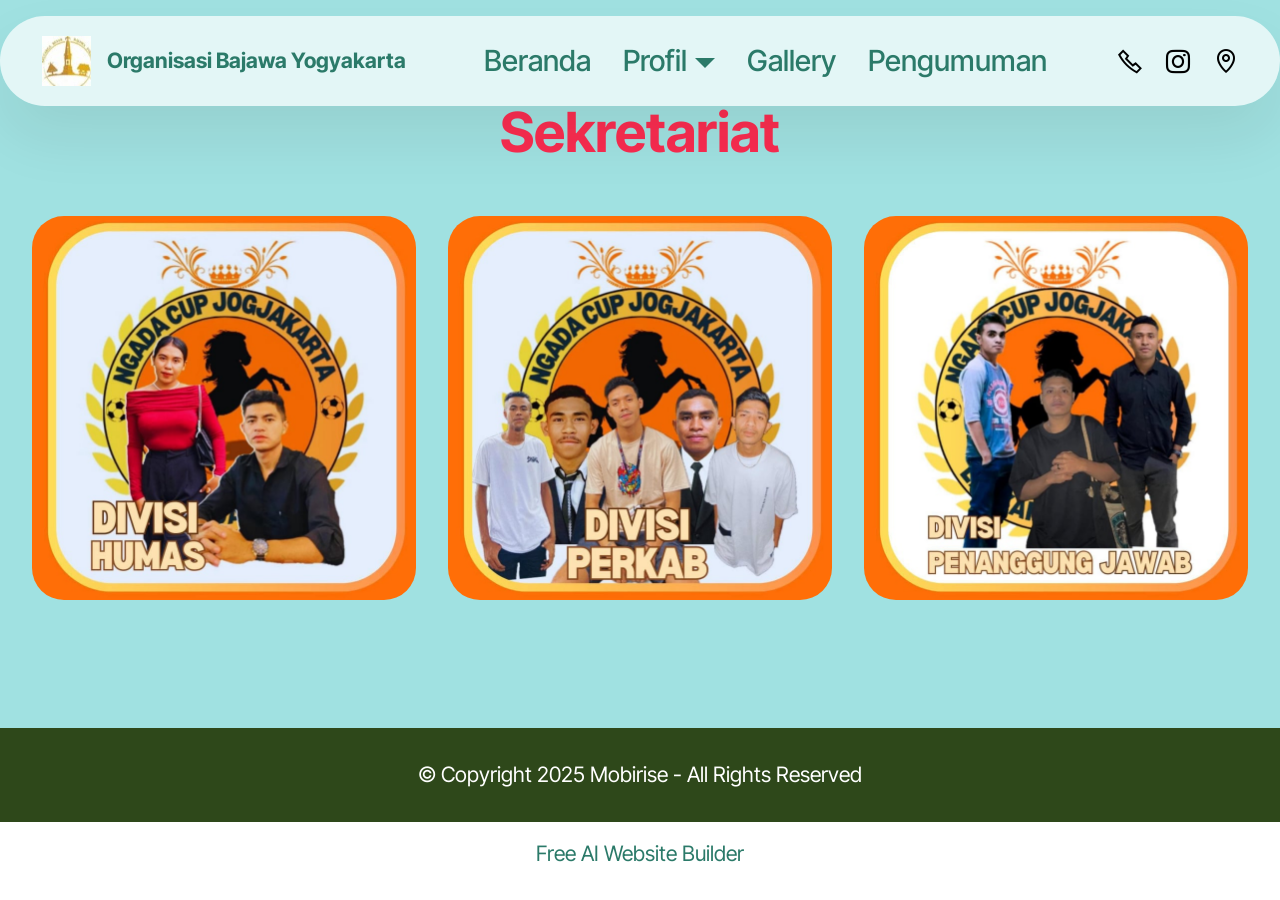
<file: page6.html>
<!DOCTYPE html>
<html  >
<head>
  <!-- Site made with Mobirise Website Builder v5.9.24, https://mobirise.com -->
  <meta charset="UTF-8">
  <meta http-equiv="X-UA-Compatible" content="IE=edge">
  <meta name="generator" content="Mobirise v5.9.24, mobirise.com">
  <meta name="viewport" content="width=device-width, initial-scale=1, minimum-scale=1">
  <link rel="shortcut icon" href="assets/images/logo-bajawa-jogja-96x97.jpeg" type="image/x-icon">
  <meta name="description" content="">
  
  
  <title>Sekretariat</title>
  <link rel="stylesheet" href="assets/web/assets/mobirise-icons2/mobirise2.css">
  <link rel="stylesheet" href="assets/bootstrap/css/bootstrap.min.css">
  <link rel="stylesheet" href="assets/bootstrap/css/bootstrap-grid.min.css">
  <link rel="stylesheet" href="assets/bootstrap/css/bootstrap-reboot.min.css">
  <link rel="stylesheet" href="assets/animatecss/animate.css">
  <link rel="stylesheet" href="assets/dropdown/css/style.css">
  <link rel="stylesheet" href="assets/socicon/css/styles.css">
  <link rel="stylesheet" href="assets/theme/css/style.css">
  <link rel="preload" href="https://fonts.googleapis.com/css?family=Inter+Tight:100,200,300,400,500,600,700,800,900,100i,200i,300i,400i,500i,600i,700i,800i,900i&display=swap" as="style" onload="this.onload=null;this.rel='stylesheet'">
  <noscript><link rel="stylesheet" href="https://fonts.googleapis.com/css?family=Inter+Tight:100,200,300,400,500,600,700,800,900,100i,200i,300i,400i,500i,600i,700i,800i,900i&display=swap"></noscript>
  <link rel="preload" as="style" href="assets/mobirise/css/mbr-additional.css?v=XZrj4X"><link rel="stylesheet" href="assets/mobirise/css/mbr-additional.css?v=XZrj4X" type="text/css">

  
  
  
</head>
<body>
  
  <section data-bs-version="5.1" class="menu menu2 cid-uByqLn5CLG" once="menu" id="menu02-2z">
	

	<nav class="navbar navbar-dropdown navbar-fixed-top navbar-expand-lg">
		<div class="container">
			<div class="navbar-brand">
				<span class="navbar-logo">
					<a href="https://mobirise.com">
						<img src="assets/images/logo-bajawa-jogja-96x97.jpeg" alt="Mobirise Website Builder" style="height: 3.1rem;">
					</a>
				</span>
				<span class="navbar-caption-wrap"><a class="navbar-caption text-primary display-4" href="index.html">Organisasi Bajawa Yogyakarta<br></a></span>
			</div>
			<button class="navbar-toggler" type="button" data-toggle="collapse" data-bs-toggle="collapse" data-target="#navbarSupportedContent" data-bs-target="#navbarSupportedContent" aria-controls="navbarNavAltMarkup" aria-expanded="false" aria-label="Toggle navigation">
				<div class="hamburger">
					<span></span>
					<span></span>
					<span></span>
					<span></span>
				</div>
			</button>
			<div class="collapse navbar-collapse" id="navbarSupportedContent">
				<ul class="navbar-nav nav-dropdown nav-right" data-app-modern-menu="true"><li class="nav-item">
						<a class="nav-link link text-primary display-5" href="index.html">Beranda</a>
					</li>
					<li class="nav-item dropdown"><a class="nav-link link text-primary dropdown-toggle display-5" href="https://mobiri.se" data-toggle="dropdown-submenu" data-bs-toggle="dropdown" data-bs-auto-close="outside" aria-expanded="false">Profil</a><div class="dropdown-menu" aria-labelledby="dropdown-397"><a class="text-primary dropdown-item display-5" href="page4.html">Visi &amp; Misi</a><a class="text-primary show dropdown-item display-5" href="page5.html">Struktur Organisasi</a><a class="text-primary show dropdown-item display-5" href="page6.html">Sekretariat</a></div></li>
					<li class="nav-item">
						<a class="nav-link link text-primary display-5" href="page3.html">Gallery</a>
					</li><li class="nav-item"><a class="nav-link link text-primary display-5" href="page7.html">Pengumuman</a></li></ul>
				<div class="icons-menu">
					<a class="iconfont-wrapper" href="tel:081246245407">
						<span class="p-2 mbr-iconfont mobi-mbri-phone mobi-mbri"></span>
					</a>
					<a class="iconfont-wrapper" href="https://www.instagram.com/bajawa_yogyakarta?igsh=MW43M2t3bXdybTNrYQ==">
						<span class="p-2 mbr-iconfont socicon-instagram socicon"></span>
					</a>
					<a class="iconfont-wrapper" href="https://www.google.com/maps/place/7%C2%B045'49.7%22S+110%C2%B025'44.7%22E/@-7.7638083,110.4265099,758m/data=!3m2!1e3!4b1!4m4!3m3!8m2!3d-7.7638083!4d110.4290848!5m1!1e2?hl=id&entry=ttu&g_ep=EgoyMDI1MDEyOS4xIKXMDSoASAFQAw%3D%3D">
						<span class="p-2 mbr-iconfont mobi-mbri-map-pin mobi-mbri"></span>
					</a>
					
				</div>
				
			</div>
		</div>
	</nav>
</section>

<section data-bs-version="5.1" class="gallery3 cid-uBu6bU4ASn" id="gallery03-2x">
    
    
    <div class="container-fluid">
      <div class="row justify-content-center">
        <div class="col-12 content-head">
          <div class="mbr-section-head mb-5">
            <h4 class="mbr-section-title mbr-fonts-style align-center mb-0 display-2"><strong>Sekretariat</strong></h4>
            
          </div>
        </div>
      </div>
      <div class="row">
        <div class="item features-image col-12 col-md-6 col-lg-4">
          <div class="item-wrapper">
            <div class="item-img">
              <img src="assets/images/whatsapp-image-2025-02-01-at-01.24.33-1-770x770.jpg" alt="Mobirise Website Builder" title="" data-slide-to="0" data-bs-slide-to="0">
            </div>
            
          </div>
        </div>
        <div class="item features-image col-12 col-md-6 col-lg-4">
          <div class="item-wrapper">
            <div class="item-img">
              <img src="assets/images/whatsapp-image-2025-02-01-at-01.24.33-770x770.jpg" alt="Mobirise Website Builder" title="" data-slide-to="1" data-bs-slide-to="1">
            </div>
            
          </div>
        </div>
        <div class="item features-image col-12 col-md-6 col-lg-4">
          <div class="item-wrapper">
            <div class="item-img">
              <img src="assets/images/whatsapp-image-2025-02-01-at-01.24.32-770x770.jpg" alt="Mobirise Website Builder" title="" data-slide-to="2" data-bs-slide-to="2">
            </div>
            
          </div>
        </div>
        
      </div>
    </div>
  </section>

<section data-bs-version="5.1" class="footer4 cid-uBRkIUlwzP" once="footers" id="footer04-3c">

    

    

    <div class="container">
        <div class="media-container-row align-center mbr-white">
            <div class="col-12">
                <p class="mbr-text mb-0 mbr-fonts-style display-7">
                    © Copyright 2025 Mobirise - All Rights Reserved
                </p>
            </div>
        </div>
    </div>
</section><section class="display-7" style="padding: 0;align-items: center;justify-content: center;flex-wrap: wrap;    align-content: center;display: flex;position: relative;height: 4rem;"><a href="https://mobiri.se/3613854" style="flex: 1 1;height: 4rem;position: absolute;width: 100%;z-index: 1;"><img alt="" style="height: 4rem;" src="[data-uri]"></a><p style="margin: 0;text-align: center;" class="display-7">&#8204;</p><a style="z-index:1" href="https://mobirise.com/builder/ai-website-builder.html">Free AI Website Builder</a></section><script src="assets/bootstrap/js/bootstrap.bundle.min.js"></script>  <script src="assets/smoothscroll/smooth-scroll.js"></script>  <script src="assets/ytplayer/index.js"></script>  <script src="assets/dropdown/js/navbar-dropdown.js"></script>  <script src="assets/theme/js/script.js"></script>  
  
  
  <input name="animation" type="hidden">
  </body>
</html>
</file>
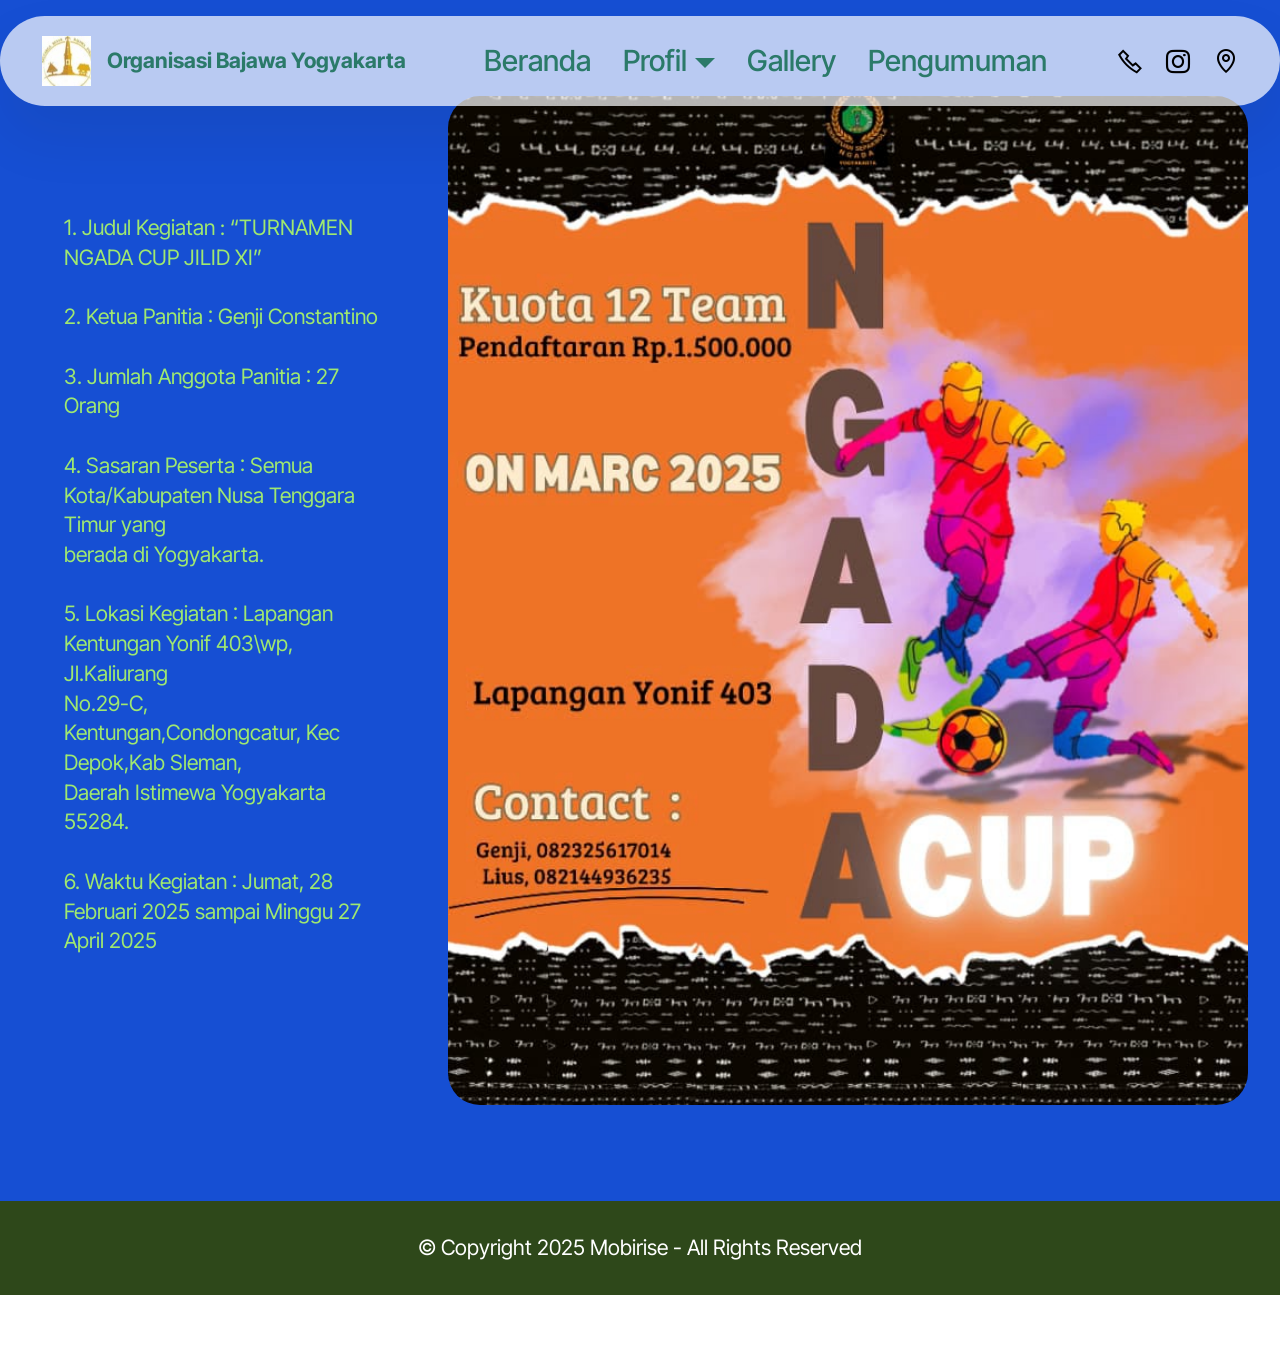
<file: page7.html>
<!DOCTYPE html>
<html  >
<head>
  <!-- Site made with Mobirise Website Builder v5.9.24, https://mobirise.com -->
  <meta charset="UTF-8">
  <meta http-equiv="X-UA-Compatible" content="IE=edge">
  <meta name="generator" content="Mobirise v5.9.24, mobirise.com">
  <meta name="viewport" content="width=device-width, initial-scale=1, minimum-scale=1">
  <link rel="shortcut icon" href="assets/images/logo-bajawa-jogja-96x97.jpeg" type="image/x-icon">
  <meta name="description" content="">
  
  
  <title>Pengumuman</title>
  <link rel="stylesheet" href="assets/web/assets/mobirise-icons2/mobirise2.css">
  <link rel="stylesheet" href="assets/bootstrap/css/bootstrap.min.css">
  <link rel="stylesheet" href="assets/bootstrap/css/bootstrap-grid.min.css">
  <link rel="stylesheet" href="assets/bootstrap/css/bootstrap-reboot.min.css">
  <link rel="stylesheet" href="assets/animatecss/animate.css">
  <link rel="stylesheet" href="assets/dropdown/css/style.css">
  <link rel="stylesheet" href="assets/socicon/css/styles.css">
  <link rel="stylesheet" href="assets/theme/css/style.css">
  <link rel="preload" href="https://fonts.googleapis.com/css?family=Inter+Tight:100,200,300,400,500,600,700,800,900,100i,200i,300i,400i,500i,600i,700i,800i,900i&display=swap" as="style" onload="this.onload=null;this.rel='stylesheet'">
  <noscript><link rel="stylesheet" href="https://fonts.googleapis.com/css?family=Inter+Tight:100,200,300,400,500,600,700,800,900,100i,200i,300i,400i,500i,600i,700i,800i,900i&display=swap"></noscript>
  <link rel="preload" as="style" href="assets/mobirise/css/mbr-additional.css?v=Fi5RZq"><link rel="stylesheet" href="assets/mobirise/css/mbr-additional.css?v=Fi5RZq" type="text/css">

  
  
  
</head>
<body>
  
  <section data-bs-version="5.1" class="menu menu2 cid-uByqLn5CLG" once="menu" id="menu02-31">
	

	<nav class="navbar navbar-dropdown navbar-fixed-top navbar-expand-lg">
		<div class="container">
			<div class="navbar-brand">
				<span class="navbar-logo">
					<a href="https://mobirise.com">
						<img src="assets/images/logo-bajawa-jogja-96x97.jpeg" alt="Mobirise Website Builder" style="height: 3.1rem;">
					</a>
				</span>
				<span class="navbar-caption-wrap"><a class="navbar-caption text-primary display-4" href="index.html">Organisasi Bajawa Yogyakarta<br></a></span>
			</div>
			<button class="navbar-toggler" type="button" data-toggle="collapse" data-bs-toggle="collapse" data-target="#navbarSupportedContent" data-bs-target="#navbarSupportedContent" aria-controls="navbarNavAltMarkup" aria-expanded="false" aria-label="Toggle navigation">
				<div class="hamburger">
					<span></span>
					<span></span>
					<span></span>
					<span></span>
				</div>
			</button>
			<div class="collapse navbar-collapse" id="navbarSupportedContent">
				<ul class="navbar-nav nav-dropdown nav-right" data-app-modern-menu="true"><li class="nav-item">
						<a class="nav-link link text-primary display-5" href="index.html">Beranda</a>
					</li>
					<li class="nav-item dropdown"><a class="nav-link link text-primary dropdown-toggle display-5" href="https://mobiri.se" data-toggle="dropdown-submenu" data-bs-toggle="dropdown" data-bs-auto-close="outside" aria-expanded="false">Profil</a><div class="dropdown-menu" aria-labelledby="dropdown-397"><a class="text-primary dropdown-item display-5" href="page4.html">Visi &amp; Misi</a><a class="text-primary show dropdown-item display-5" href="page5.html">Struktur Organisasi</a><a class="text-primary show dropdown-item display-5" href="page6.html">Sekretariat</a></div></li>
					<li class="nav-item">
						<a class="nav-link link text-primary display-5" href="page3.html">Gallery</a>
					</li><li class="nav-item"><a class="nav-link link text-primary display-5" href="page7.html">Pengumuman</a></li></ul>
				<div class="icons-menu">
					<a class="iconfont-wrapper" href="tel:081246245407">
						<span class="p-2 mbr-iconfont mobi-mbri-phone mobi-mbri"></span>
					</a>
					<a class="iconfont-wrapper" href="https://www.instagram.com/bajawa_yogyakarta?igsh=MW43M2t3bXdybTNrYQ==">
						<span class="p-2 mbr-iconfont socicon-instagram socicon"></span>
					</a>
					<a class="iconfont-wrapper" href="https://www.google.com/maps/place/7%C2%B045'49.7%22S+110%C2%B025'44.7%22E/@-7.7638083,110.4265099,758m/data=!3m2!1e3!4b1!4m4!3m3!8m2!3d-7.7638083!4d110.4290848!5m1!1e2?hl=id&entry=ttu&g_ep=EgoyMDI1MDEyOS4xIKXMDSoASAFQAw%3D%3D">
						<span class="p-2 mbr-iconfont mobi-mbri-map-pin mobi-mbri"></span>
					</a>
					
				</div>
				
			</div>
		</div>
	</nav>
</section>

<section data-bs-version="5.1" class="header1 cid-uByBifY5Pq" id="header01-33">
	

	
	

	<div class="container-fluid">
		<div class="row justify-content-center">
			<div class="col-12 col-md-12 col-lg-8 image-wrapper">
				<img class="w-100" src="assets/images/whatsapp-image-2025-02-01-at-20.08.40-719x907.jpg" alt="Mobirise Website Builder">
			</div>
			<div class="col-12 col-lg col-md-12">
				<div class="text-wrapper align-left">
					
					<p class="mbr-text mbr-fonts-style mb-4 display-7">1. Judul Kegiatan : “TURNAMEN NGADA CUP JILID XI”<br>
<br>2. Ketua Panitia : Genji Constantino<br>
<br>3. Jumlah Anggota Panitia : 27 Orang<br>
<br>4. Sasaran Peserta : Semua Kota/Kabupaten Nusa Tenggara Timur yang
<br>berada di Yogyakarta.<br>
<br>5. Lokasi Kegiatan : Lapangan Kentungan Yonif 403\wp, Jl.Kaliurang
<br>No.29-C, Kentungan,Condongcatur, Kec Depok,Kab Sleman,
<br>Daerah Istimewa Yogyakarta 55284.<br>
<br>6. Waktu Kegiatan : Jumat, 28 Februari 2025 sampai Minggu 27 April 2025</p>
					
				</div>
			</div>
		</div>
	</div>
</section>

<section data-bs-version="5.1" class="footer4 cid-uBRkIUlwzP" once="footers" id="footer04-3c">

    

    

    <div class="container">
        <div class="media-container-row align-center mbr-white">
            <div class="col-12">
                <p class="mbr-text mb-0 mbr-fonts-style display-7">
                    © Copyright 2025 Mobirise - All Rights Reserved
                </p>
            </div>
        </div>
    </div>
</section><section class="display-7" style="padding: 0;align-items: center;justify-content: center;flex-wrap: wrap;    align-content: center;display: flex;position: relative;height: 4rem;"><a href="https://mobiri.se/3613854" style="flex: 1 1;height: 4rem;position: absolute;width: 100%;z-index: 1;"><img alt="" style="height: 4rem;" src="[data-uri]"></a><p style="margin: 0;text-align: center;" class="display-7">&#8204;</p><a style="z-index:1" href="https://mobirise.com/builder/ai-website-creator.html">Best AI Website Creator</a></section><script src="assets/bootstrap/js/bootstrap.bundle.min.js"></script>  <script src="assets/smoothscroll/smooth-scroll.js"></script>  <script src="assets/ytplayer/index.js"></script>  <script src="assets/dropdown/js/navbar-dropdown.js"></script>  <script src="assets/theme/js/script.js"></script>  
  
  
  <input name="animation" type="hidden">
  </body>
</html>
</file>
<file: assets/web/assets/mobirise-icons2/mobirise2.css>
@font-face {
  font-family: 'Moririse2';
  font-display: swap;
  src:  url('mobirise2.eot?f2bix4');
  src:  url('mobirise2.eot?f2bix4#iefix') format('embedded-opentype'),
    url('mobirise2.ttf?f2bix4') format('truetype'),
    url('mobirise2.woff?f2bix4') format('woff'),
    url('mobirise2.svg?f2bix4#mobirise2') format('svg');
  font-weight: normal;
  font-style: normal;
}

[class^="mobi-"], [class*=" mobi-"] {
  /* use !important to prevent issues with browser extensions that change fonts */
  font-family: 'Moririse2' !important;
  speak: none;
  font-style: normal;
  font-weight: normal;
  font-variant: normal;
  text-transform: none;
  line-height: 1;

  /* Better Font Rendering =========== */
  -webkit-font-smoothing: antialiased;
  -moz-osx-font-smoothing: grayscale;
}

.mobi-mbri-add-submenu:before {
  content: "\e900";
}
.mobi-mbri-alert:before {
  content: "\e901";
}
.mobi-mbri-align-center:before {
  content: "\e902";
}
.mobi-mbri-align-justify:before {
  content: "\e903";
}
.mobi-mbri-align-left:before {
  content: "\e904";
}
.mobi-mbri-align-right:before {
  content: "\e905";
}
.mobi-mbri-android:before {
  content: "\e906";
}
.mobi-mbri-apple:before {
  content: "\e907";
}
.mobi-mbri-arrow-down:before {
  content: "\e908";
}
.mobi-mbri-arrow-next:before {
  content: "\e909";
}
.mobi-mbri-arrow-prev:before {
  content: "\e90a";
}
.mobi-mbri-arrow-up:before {
  content: "\e90b";
}
.mobi-mbri-bold:before {
  content: "\e90c";
}
.mobi-mbri-bookmark:before {
  content: "\e90d";
}
.mobi-mbri-bootstrap:before {
  content: "\e90e";
}
.mobi-mbri-briefcase:before {
  content: "\e90f";
}
.mobi-mbri-browse:before {
  content: "\e910";
}
.mobi-mbri-bulleted-list:before {
  content: "\e911";
}
.mobi-mbri-calendar:before {
  content: "\e912";
}
.mobi-mbri-camera:before {
  content: "\e913";
}
.mobi-mbri-cart-add:before {
  content: "\e914";
}
.mobi-mbri-cart-full:before {
  content: "\e915";
}
.mobi-mbri-cash:before {
  content: "\e916";
}
.mobi-mbri-change-style:before {
  content: "\e917";
}
.mobi-mbri-chat:before {
  content: "\e918";
}
.mobi-mbri-clock:before {
  content: "\e919";
}
.mobi-mbri-close:before {
  content: "\e91a";
}
.mobi-mbri-cloud:before {
  content: "\e91b";
}
.mobi-mbri-code:before {
  content: "\e91c";
}
.mobi-mbri-contact-form:before {
  content: "\e91d";
}
.mobi-mbri-credit-card:before {
  content: "\e91e";
}
.mobi-mbri-cursor-click:before {
  content: "\e91f";
}
.mobi-mbri-cust-feedback:before {
  content: "\e920";
}
.mobi-mbri-database:before {
  content: "\e921";
}
.mobi-mbri-delivery:before {
  content: "\e922";
}
.mobi-mbri-desktop:before {
  content: "\e923";
}
.mobi-mbri-devices:before {
  content: "\e924";
}
.mobi-mbri-down:before {
  content: "\e925";
}
.mobi-mbri-download-2:before {
  content: "\e926";
}
.mobi-mbri-download:before {
  content: "\e927";
}
.mobi-mbri-drag-n-drop-2:before {
  content: "\e928";
}
.mobi-mbri-drag-n-drop:before {
  content: "\e929";
}
.mobi-mbri-edit-2:before {
  content: "\e92a";
}
.mobi-mbri-edit:before {
  content: "\e92b";
}
.mobi-mbri-error:before {
  content: "\e92c";
}
.mobi-mbri-extension:before {
  content: "\e92d";
}
.mobi-mbri-features:before {
  content: "\e92e";
}
.mobi-mbri-file:before {
  content: "\e92f";
}
.mobi-mbri-flag:before {
  content: "\e930";
}
.mobi-mbri-folder:before {
  content: "\e931";
}
.mobi-mbri-gift:before {
  content: "\e932";
}
.mobi-mbri-github:before {
  content: "\e933";
}
.mobi-mbri-globe-2:before {
  content: "\e934";
}
.mobi-mbri-globe:before {
  content: "\e935";
}
.mobi-mbri-growing-chart:before {
  content: "\e936";
}
.mobi-mbri-hearth:before {
  content: "\e937";
}
.mobi-mbri-help:before {
  content: "\e938";
}
.mobi-mbri-home:before {
  content: "\e939";
}
.mobi-mbri-hot-cup:before {
  content: "\e93a";
}
.mobi-mbri-idea:before {
  content: "\e93b";
}
.mobi-mbri-image-gallery:before {
  content: "\e93c";
}
.mobi-mbri-image-slider:before {
  content: "\e93d";
}
.mobi-mbri-info:before {
  content: "\e93e";
}
.mobi-mbri-italic:before {
  content: "\e93f";
}
.mobi-mbri-key:before {
  content: "\e940";
}
.mobi-mbri-laptop:before {
  content: "\e941";
}
.mobi-mbri-layers:before {
  content: "\e942";
}
.mobi-mbri-left-right:before {
  content: "\e943";
}
.mobi-mbri-left:before {
  content: "\e944";
}
.mobi-mbri-letter:before {
  content: "\e945";
}
.mobi-mbri-like:before {
  content: "\e946";
}
.mobi-mbri-link:before {
  content: "\e947";
}
.mobi-mbri-lock:before {
  content: "\e948";
}
.mobi-mbri-login:before {
  content: "\e949";
}
.mobi-mbri-logout:before {
  content: "\e94a";
}
.mobi-mbri-magic-stick:before {
  content: "\e94b";
}
.mobi-mbri-map-pin:before {
  content: "\e94c";
}
.mobi-mbri-menu:before {
  content: "\e94d";
}
.mobi-mbri-mobile-2:before {
  content: "\e94e";
}
.mobi-mbri-mobile-horizontal:before {
  content: "\e94f";
}
.mobi-mbri-mobile:before {
  content: "\e950";
}
.mobi-mbri-mobirise:before {
  content: "\e951";
}
.mobi-mbri-more-horizontal:before {
  content: "\e952";
}
.mobi-mbri-more-vertical:before {
  content: "\e953";
}
.mobi-mbri-music:before {
  content: "\e954";
}
.mobi-mbri-new-file:before {
  content: "\e955";
}
.mobi-mbri-numbered-list:before {
  content: "\e956";
}
.mobi-mbri-opened-folder:before {
  content: "\e957";
}
.mobi-mbri-pages:before {
  content: "\e958";
}
.mobi-mbri-paper-plane:before {
  content: "\e959";
}
.mobi-mbri-paperclip:before {
  content: "\e95a";
}
.mobi-mbri-phone:before {
  content: "\e95b";
}
.mobi-mbri-photo:before {
  content: "\e95c";
}
.mobi-mbri-photos:before {
  content: "\e95d";
}
.mobi-mbri-pin:before {
  content: "\e95e";
}
.mobi-mbri-play:before {
  content: "\e95f";
}
.mobi-mbri-plus:before {
  content: "\e960";
}
.mobi-mbri-preview:before {
  content: "\e961";
}
.mobi-mbri-print:before {
  content: "\e962";
}
.mobi-mbri-protect:before {
  content: "\e963";
}
.mobi-mbri-question:before {
  content: "\e964";
}
.mobi-mbri-quote-left:before {
  content: "\e965";
}
.mobi-mbri-quote-right:before {
  content: "\e966";
}
.mobi-mbri-redo:before {
  content: "\e967";
}
.mobi-mbri-refresh:before {
  content: "\e968";
}
.mobi-mbri-responsive-2:before {
  content: "\e969";
}
.mobi-mbri-responsive:before {
  content: "\e96a";
}
.mobi-mbri-right:before {
  content: "\e96b";
}
.mobi-mbri-rocket:before {
  content: "\e96c";
}
.mobi-mbri-sad-face:before {
  content: "\e96d";
}
.mobi-mbri-sale:before {
  content: "\e96e";
}
.mobi-mbri-save:before {
  content: "\e96f";
}
.mobi-mbri-search:before {
  content: "\e970";
}
.mobi-mbri-setting-2:before {
  content: "\e971";
}
.mobi-mbri-setting-3:before {
  content: "\e972";
}
.mobi-mbri-setting:before {
  content: "\e973";
}
.mobi-mbri-share:before {
  content: "\e974";
}
.mobi-mbri-shopping-bag:before {
  content: "\e975";
}
.mobi-mbri-shopping-basket:before {
  content: "\e976";
}
.mobi-mbri-shopping-cart:before {
  content: "\e977";
}
.mobi-mbri-sites:before {
  content: "\e978";
}
.mobi-mbri-smile-face:before {
  content: "\e979";
}
.mobi-mbri-speed:before {
  content: "\e97a";
}
.mobi-mbri-star:before {
  content: "\e97b";
}
.mobi-mbri-success:before {
  content: "\e97c";
}
.mobi-mbri-sun:before {
  content: "\e97d";
}
.mobi-mbri-sun2:before {
  content: "\e97e";
}
.mobi-mbri-tablet-vertical:before {
  content: "\e97f";
}
.mobi-mbri-tablet:before {
  content: "\e980";
}
.mobi-mbri-target:before {
  content: "\e981";
}
.mobi-mbri-timer:before {
  content: "\e982";
}
.mobi-mbri-to-ftp:before {
  content: "\e983";
}
.mobi-mbri-to-local-drive:before {
  content: "\e984";
}
.mobi-mbri-touch-swipe:before {
  content: "\e985";
}
.mobi-mbri-touch:before {
  content: "\e986";
}
.mobi-mbri-trash:before {
  content: "\e987";
}
.mobi-mbri-underline:before {
  content: "\e988";
}
.mobi-mbri-undo:before {
  content: "\e989";
}
.mobi-mbri-unlink:before {
  content: "\e98a";
}
.mobi-mbri-unlock:before {
  content: "\e98b";
}
.mobi-mbri-up-down:before {
  content: "\e98c";
}
.mobi-mbri-up:before {
  content: "\e98d";
}
.mobi-mbri-update:before {
  content: "\e98e";
}
.mobi-mbri-upload-2:before {
  content: "\e98f";
}
.mobi-mbri-upload:before {
  content: "\e990";
}
.mobi-mbri-user-2:before {
  content: "\e991";
}
.mobi-mbri-user:before {
  content: "\e992";
}
.mobi-mbri-users:before {
  content: "\e993";
}
.mobi-mbri-video-play:before {
  content: "\e994";
}
.mobi-mbri-video:before {
  content: "\e995";
}
.mobi-mbri-watch:before {
  content: "\e996";
}
.mobi-mbri-website-theme-2:before {
  content: "\e997";
}
.mobi-mbri-website-theme:before {
  content: "\e998";
}
.mobi-mbri-wifi:before {
  content: "\e999";
}
.mobi-mbri-windows:before {
  content: "\e99a";
}
.mobi-mbri-zoom-in:before {
  content: "\e99b";
}
.mobi-mbri-zoom-out:before {
  content: "\e99c";
}
</file>
<file: assets/dropdown/css/style.css>
.navbar-dropdown {
  left: 0;
  padding: 0;
  position: absolute;
  right: 0;
  top: 0;
  transition: all 0.45s ease;
  z-index: 1030;
  background: #282828; }
  .navbar-dropdown .navbar-logo {
    margin-right: 0.8rem;
    transition: margin 0.3s ease-in-out;
    vertical-align: middle; }
    .navbar-dropdown .navbar-logo img {
      height: 3.125rem;
      transition: all 0.3s ease-in-out; }
    .navbar-dropdown .navbar-logo.mbr-iconfont {
      font-size: 3.125rem;
      line-height: 3.125rem; }
  .navbar-dropdown .navbar-caption {
    font-weight: 700;
    white-space: normal;
    vertical-align: -4px;
    line-height: 3.125rem !important; }
    .navbar-dropdown .navbar-caption, .navbar-dropdown .navbar-caption:hover {
      color: inherit;
      text-decoration: none; }
  .navbar-dropdown .mbr-iconfont + .navbar-caption {
    vertical-align: -1px; }
  .navbar-dropdown.navbar-fixed-top {
    position: fixed; }
  .navbar-dropdown .navbar-brand span {
    vertical-align: -4px; }
  .navbar-dropdown.bg-color.transparent {
    background: none; }
  .navbar-dropdown.navbar-short .navbar-brand {
    padding: 0.625rem 0; }
    .navbar-dropdown.navbar-short .navbar-brand span {
      vertical-align: -1px; }
  .navbar-dropdown.navbar-short .navbar-caption {
    line-height: 2.375rem !important;
    vertical-align: -2px; }
  .navbar-dropdown.navbar-short .navbar-logo {
    margin-right: 0.5rem; }
    .navbar-dropdown.navbar-short .navbar-logo img {
      height: 2.375rem; }
    .navbar-dropdown.navbar-short .navbar-logo.mbr-iconfont {
      font-size: 2.375rem;
      line-height: 2.375rem; }
  .navbar-dropdown.navbar-short .mbr-table-cell {
    height: 3.625rem; }
  .navbar-dropdown .navbar-close {
    left: 0.6875rem;
    position: fixed;
    top: 0.75rem;
    z-index: 1000; }
  .navbar-dropdown .hamburger-icon {
    content: "";
    display: inline-block;
    vertical-align: middle;
    width: 16px;
    -webkit-box-shadow: 0 -6px 0 1px #282828,0 0 0 1px #282828,0 6px 0 1px #282828;
    -moz-box-shadow: 0 -6px 0 1px #282828,0 0 0 1px #282828,0 6px 0 1px #282828;
    box-shadow: 0 -6px 0 1px #282828,0 0 0 1px #282828,0 6px 0 1px #282828; }

.dropdown-menu .dropdown-toggle[data-toggle="dropdown-submenu"]::after {
  border-bottom: 0.35em solid transparent;
  border-left: 0.35em solid;
  border-right: 0;
  border-top: 0.35em solid transparent;
  margin-left: 0.3rem; }

.dropdown-menu .dropdown-item:focus {
  outline: 0; }

.nav-dropdown {
  font-size: 0.75rem;
  font-weight: 500;
  height: auto !important; }
  .nav-dropdown .nav-btn {
    padding-left: 1rem; }
  .nav-dropdown .link {
    margin: .667em 1.667em;
    font-weight: 500;
    padding: 0;
    transition: color .2s ease-in-out; }
    .nav-dropdown .link.dropdown-toggle {
      margin-right: 2.583em; }
      .nav-dropdown .link.dropdown-toggle::after {
        margin-left: .25rem;
        border-top: 0.35em solid;
        border-right: 0.35em solid transparent;
        border-left: 0.35em solid transparent;
        border-bottom: 0; }
      .nav-dropdown .link.dropdown-toggle[aria-expanded="true"] {
        margin: 0;
        padding: 0.667em 3.263em  0.667em 1.667em; }
  .nav-dropdown .link::after,
  .nav-dropdown .dropdown-item::after {
    color: inherit; }
  .nav-dropdown .btn {
    font-size: 0.75rem;
    font-weight: 700;
    letter-spacing: 0;
    margin-bottom: 0;
    padding-left: 1.25rem;
    padding-right: 1.25rem; }
  .nav-dropdown .dropdown-menu {
    border-radius: 0;
    border: 0;
    left: 0;
    margin: 0;
    padding-bottom: 1.25rem;
    padding-top: 1.25rem;
    position: relative; }
  .nav-dropdown .dropdown-submenu {
    margin-left: 0.125rem;
    top: 0; }
  .nav-dropdown .dropdown-item {
    font-weight: 500;
    line-height: 2;
    padding: 0.3846em 4.615em 0.3846em 1.5385em;
    position: relative;
    transition: color .2s ease-in-out, background-color .2s ease-in-out; }
    .nav-dropdown .dropdown-item::after {
      margin-top: -0.3077em;
      position: absolute;
      right: 1.1538em;
      top: 50%; }
    .nav-dropdown .dropdown-item:focus, .nav-dropdown .dropdown-item:hover {
      background: none; }

@media (max-width: 767px) {
  .nav-dropdown.navbar-toggleable-sm {
    bottom: 0;
    display: none;
    left: 0;
    overflow-x: hidden;
    position: fixed;
    top: 0;
    transform: translateX(-100%);
    -ms-transform: translateX(-100%);
    -webkit-transform: translateX(-100%);
    width: 18.75rem;
    z-index: 999; } }
.nav-dropdown.navbar-toggleable-xl {
  bottom: 0;
  display: none;
  left: 0;
  overflow-x: hidden;
  position: fixed;
  top: 0;
  transform: translateX(-100%);
  -ms-transform: translateX(-100%);
  -webkit-transform: translateX(-100%);
  width: 18.75rem;
  z-index: 999; }

.nav-dropdown-sm {
  display: block !important;
  overflow-x: hidden;
  overflow: auto;
  padding-top: 3.875rem; }
  .nav-dropdown-sm::after {
    content: "";
    display: block;
    height: 3rem;
    width: 100%; }
  .nav-dropdown-sm.collapse.in ~ .navbar-close {
    display: block !important; }
  .nav-dropdown-sm.collapsing, .nav-dropdown-sm.collapse.in {
    transform: translateX(0);
    -ms-transform: translateX(0);
    -webkit-transform: translateX(0);
    transition: all 0.25s ease-out;
    -webkit-transition: all 0.25s ease-out;
    background: #282828; }
  .nav-dropdown-sm.collapsing[aria-expanded="false"] {
    transform: translateX(-100%);
    -ms-transform: translateX(-100%);
    -webkit-transform: translateX(-100%); }
  .nav-dropdown-sm .nav-item {
    display: block;
    margin-left: 0 !important;
    padding-left: 0; }
  .nav-dropdown-sm .link,
  .nav-dropdown-sm .dropdown-item {
    border-top: 1px dotted rgba(255, 255, 255, 0.1);
    font-size: 0.8125rem;
    line-height: 1.6;
    margin: 0 !important;
    padding: 0.875rem 2.4rem 0.875rem 1.5625rem !important;
    position: relative;
    white-space: normal; }
    .nav-dropdown-sm .link:focus, .nav-dropdown-sm .link:hover,
    .nav-dropdown-sm .dropdown-item:focus,
    .nav-dropdown-sm .dropdown-item:hover {
      background: rgba(0, 0, 0, 0.2) !important;
      color: #c0a375; }
  .nav-dropdown-sm .nav-btn {
    position: relative;
    padding: 1.5625rem 1.5625rem 0 1.5625rem; }
    .nav-dropdown-sm .nav-btn::before {
      border-top: 1px dotted rgba(255, 255, 255, 0.1);
      content: "";
      left: 0;
      position: absolute;
      top: 0;
      width: 100%; }
    .nav-dropdown-sm .nav-btn + .nav-btn {
      padding-top: 0.625rem; }
      .nav-dropdown-sm .nav-btn + .nav-btn::before {
        display: none; }
  .nav-dropdown-sm .btn {
    padding: 0.625rem 0; }
  .nav-dropdown-sm .dropdown-toggle[data-toggle="dropdown-submenu"]::after {
    margin-left: .25rem;
    border-top: 0.35em solid;
    border-right: 0.35em solid transparent;
    border-left: 0.35em solid transparent;
    border-bottom: 0; }
  .nav-dropdown-sm .dropdown-toggle[data-toggle="dropdown-submenu"][aria-expanded="true"]::after {
    border-top: 0;
    border-right: 0.35em solid transparent;
    border-left: 0.35em solid transparent;
    border-bottom: 0.35em solid; }
  .nav-dropdown-sm .dropdown-menu {
    margin: 0;
    padding: 0;
    position: relative;
    top: 0;
    left: 0;
    width: 100%;
    border: 0;
    float: none;
    border-radius: 0;
    background: none; }
  .nav-dropdown-sm .dropdown-submenu {
    left: 100%;
    margin-left: 0.125rem;
    margin-top: -1.25rem;
    top: 0; }

.navbar-toggleable-sm .nav-dropdown .dropdown-menu {
  position: absolute; }

.navbar-toggleable-sm .nav-dropdown .dropdown-submenu {
  left: 100%;
  margin-left: 0.125rem;
  margin-top: -1.25rem;
  top: 0; }

.navbar-toggleable-sm.opened .nav-dropdown .dropdown-menu {
  position: relative; }

.navbar-toggleable-sm.opened .nav-dropdown .dropdown-submenu {
  left: 0;
  margin-left: 00rem;
  margin-top: 0rem;
  top: 0; }

.is-builder .nav-dropdown.collapsing {
  transition: none !important; }
</file>
<file: assets/socicon/css/styles.css>
@charset "UTF-8";

@font-face {
  font-family: 'Socicon';
  src:  url('../fonts/socicon.eot');
  src:  url('../fonts/socicon.eot?#iefix') format('embedded-opentype'),
    url('../fonts/socicon.woff2') format('woff2'),
    url('../fonts/socicon.ttf') format('truetype'),
    url('../fonts/socicon.woff') format('woff'),
    url('../fonts/socicon.svg#socicon') format('svg');
  font-weight: normal;
  font-style: normal;
  font-display: swap;
}

[data-icon]:before {
  font-family: "socicon" !important;
  content: attr(data-icon);
  font-style: normal !important;
  font-weight: normal !important;
  font-variant: normal !important;
  text-transform: none !important;
  speak: none;
  line-height: 1;
  -webkit-font-smoothing: antialiased;
  -moz-osx-font-smoothing: grayscale;
}

[class^="socicon-"], [class*=" socicon-"] {
  /* use !important to prevent issues with browser extensions that change fonts */
  font-family: 'Socicon' !important;
  speak: none;
  font-style: normal;
  font-weight: normal;
  font-variant: normal;
  text-transform: none;
  line-height: 1;

  /* Better Font Rendering =========== */
  -webkit-font-smoothing: antialiased;
  -moz-osx-font-smoothing: grayscale;
}

.socicon-500px:before {
  content: "\e000";
}
.socicon-8tracks:before {
  content: "\e001";
}
.socicon-airbnb:before {
  content: "\e002";
}
.socicon-alliance:before {
  content: "\e003";
}
.socicon-amazon:before {
  content: "\e004";
}
.socicon-amplement:before {
  content: "\e005";
}
.socicon-android:before {
  content: "\e006";
}
.socicon-angellist:before {
  content: "\e007";
}
.socicon-apple:before {
  content: "\e008";
}
.socicon-appnet:before {
  content: "\e009";
}
.socicon-baidu:before {
  content: "\e00a";
}
.socicon-bandcamp:before {
  content: "\e00b";
}
.socicon-battlenet:before {
  content: "\e00c";
}
.socicon-mixer:before {
  content: "\e00d";
}
.socicon-bebee:before {
  content: "\e00e";
}
.socicon-bebo:before {
  content: "\e00f";
}
.socicon-behance:before {
  content: "\e010";
}
.socicon-blizzard:before {
  content: "\e011";
}
.socicon-blogger:before {
  content: "\e012";
}
.socicon-buffer:before {
  content: "\e013";
}
.socicon-chrome:before {
  content: "\e014";
}
.socicon-coderwall:before {
  content: "\e015";
}
.socicon-curse:before {
  content: "\e016";
}
.socicon-dailymotion:before {
  content: "\e017";
}
.socicon-deezer:before {
  content: "\e018";
}
.socicon-delicious:before {
  content: "\e019";
}
.socicon-deviantart:before {
  content: "\e01a";
}
.socicon-diablo:before {
  content: "\e01b";
}
.socicon-digg:before {
  content: "\e01c";
}
.socicon-discord:before {
  content: "\e01d";
}
.socicon-disqus:before {
  content: "\e01e";
}
.socicon-douban:before {
  content: "\e01f";
}
.socicon-draugiem:before {
  content: "\e020";
}
.socicon-dribbble:before {
  content: "\e021";
}
.socicon-drupal:before {
  content: "\e022";
}
.socicon-ebay:before {
  content: "\e023";
}
.socicon-ello:before {
  content: "\e024";
}
.socicon-endomodo:before {
  content: "\e025";
}
.socicon-envato:before {
  content: "\e026";
}
.socicon-etsy:before {
  content: "\e027";
}
.socicon-facebook:before {
  content: "\e028";
}
.socicon-feedburner:before {
  content: "\e029";
}
.socicon-filmweb:before {
  content: "\e02a";
}
.socicon-firefox:before {
  content: "\e02b";
}
.socicon-flattr:before {
  content: "\e02c";
}
.socicon-flickr:before {
  content: "\e02d";
}
.socicon-formulr:before {
  content: "\e02e";
}
.socicon-forrst:before {
  content: "\e02f";
}
.socicon-foursquare:before {
  content: "\e030";
}
.socicon-friendfeed:before {
  content: "\e031";
}
.socicon-github:before {
  content: "\e032";
}
.socicon-goodreads:before {
  content: "\e033";
}
.socicon-google:before {
  content: "\e034";
}
.socicon-googlescholar:before {
  content: "\e035";
}
.socicon-googlegroups:before {
  content: "\e036";
}
.socicon-googlephotos:before {
  content: "\e037";
}
.socicon-googleplus:before {
  content: "\e038";
}
.socicon-grooveshark:before {
  content: "\e039";
}
.socicon-hackerrank:before {
  content: "\e03a";
}
.socicon-hearthstone:before {
  content: "\e03b";
}
.socicon-hellocoton:before {
  content: "\e03c";
}
.socicon-heroes:before {
  content: "\e03d";
}
.socicon-smashcast:before {
  content: "\e03e";
}
.socicon-horde:before {
  content: "\e03f";
}
.socicon-houzz:before {
  content: "\e040";
}
.socicon-icq:before {
  content: "\e041";
}
.socicon-identica:before {
  content: "\e042";
}
.socicon-imdb:before {
  content: "\e043";
}
.socicon-instagram:before {
  content: "\e044";
}
.socicon-issuu:before {
  content: "\e045";
}
.socicon-istock:before {
  content: "\e046";
}
.socicon-itunes:before {
  content: "\e047";
}
.socicon-keybase:before {
  content: "\e048";
}
.socicon-lanyrd:before {
  content: "\e049";
}
.socicon-lastfm:before {
  content: "\e04a";
}
.socicon-line:before {
  content: "\e04b";
}
.socicon-linkedin:before {
  content: "\e04c";
}
.socicon-livejournal:before {
  content: "\e04d";
}
.socicon-lyft:before {
  content: "\e04e";
}
.socicon-macos:before {
  content: "\e04f";
}
.socicon-mail:before {
  content: "\e050";
}
.socicon-medium:before {
  content: "\e051";
}
.socicon-meetup:before {
  content: "\e052";
}
.socicon-mixcloud:before {
  content: "\e053";
}
.socicon-modelmayhem:before {
  content: "\e054";
}
.socicon-mumble:before {
  content: "\e055";
}
.socicon-myspace:before {
  content: "\e056";
}
.socicon-newsvine:before {
  content: "\e057";
}
.socicon-nintendo:before {
  content: "\e058";
}
.socicon-npm:before {
  content: "\e059";
}
.socicon-odnoklassniki:before {
  content: "\e05a";
}
.socicon-openid:before {
  content: "\e05b";
}
.socicon-opera:before {
  content: "\e05c";
}
.socicon-outlook:before {
  content: "\e05d";
}
.socicon-overwatch:before {
  content: "\e05e";
}
.socicon-patreon:before {
  content: "\e05f";
}
.socicon-paypal:before {
  content: "\e060";
}
.socicon-periscope:before {
  content: "\e061";
}
.socicon-persona:before {
  content: "\e062";
}
.socicon-pinterest:before {
  content: "\e063";
}
.socicon-play:before {
  content: "\e064";
}
.socicon-player:before {
  content: "\e065";
}
.socicon-playstation:before {
  content: "\e066";
}
.socicon-pocket:before {
  content: "\e067";
}
.socicon-qq:before {
  content: "\e068";
}
.socicon-quora:before {
  content: "\e069";
}
.socicon-raidcall:before {
  content: "\e06a";
}
.socicon-ravelry:before {
  content: "\e06b";
}
.socicon-reddit:before {
  content: "\e06c";
}
.socicon-renren:before {
  content: "\e06d";
}
.socicon-researchgate:before {
  content: "\e06e";
}
.socicon-residentadvisor:before {
  content: "\e06f";
}
.socicon-reverbnation:before {
  content: "\e070";
}
.socicon-rss:before {
  content: "\e071";
}
.socicon-sharethis:before {
  content: "\e072";
}
.socicon-skype:before {
  content: "\e073";
}
.socicon-slideshare:before {
  content: "\e074";
}
.socicon-smugmug:before {
  content: "\e075";
}
.socicon-snapchat:before {
  content: "\e076";
}
.socicon-songkick:before {
  content: "\e077";
}
.socicon-soundcloud:before {
  content: "\e078";
}
.socicon-spotify:before {
  content: "\e079";
}
.socicon-stackexchange:before {
  content: "\e07a";
}
.socicon-stackoverflow:before {
  content: "\e07b";
}
.socicon-starcraft:before {
  content: "\e07c";
}
.socicon-stayfriends:before {
  content: "\e07d";
}
.socicon-steam:before {
  content: "\e07e";
}
.socicon-storehouse:before {
  content: "\e07f";
}
.socicon-strava:before {
  content: "\e080";
}
.socicon-streamjar:before {
  content: "\e081";
}
.socicon-stumbleupon:before {
  content: "\e082";
}
.socicon-swarm:before {
  content: "\e083";
}
.socicon-teamspeak:before {
  content: "\e084";
}
.socicon-teamviewer:before {
  content: "\e085";
}
.socicon-technorati:before {
  content: "\e086";
}
.socicon-telegram:before {
  content: "\e087";
}
.socicon-tripadvisor:before {
  content: "\e088";
}
.socicon-tripit:before {
  content: "\e089";
}
.socicon-triplej:before {
  content: "\e08a";
}
.socicon-tumblr:before {
  content: "\e08b";
}
.socicon-twitch:before {
  content: "\e08c";
}
.socicon-twitter:before {
  content: "\e08d";
}
.socicon-uber:before {
  content: "\e08e";
}
.socicon-ventrilo:before {
  content: "\e08f";
}
.socicon-viadeo:before {
  content: "\e090";
}
.socicon-viber:before {
  content: "\e091";
}
.socicon-viewbug:before {
  content: "\e092";
}
.socicon-vimeo:before {
  content: "\e093";
}
.socicon-vine:before {
  content: "\e094";
}
.socicon-vkontakte:before {
  content: "\e095";
}
.socicon-warcraft:before {
  content: "\e096";
}
.socicon-wechat:before {
  content: "\e097";
}
.socicon-weibo:before {
  content: "\e098";
}
.socicon-whatsapp:before {
  content: "\e099";
}
.socicon-wikipedia:before {
  content: "\e09a";
}
.socicon-windows:before {
  content: "\e09b";
}
.socicon-wordpress:before {
  content: "\e09c";
}
.socicon-wykop:before {
  content: "\e09d";
}
.socicon-xbox:before {
  content: "\e09e";
}
.socicon-xing:before {
  content: "\e09f";
}
.socicon-yahoo:before {
  content: "\e0a0";
}
.socicon-yammer:before {
  content: "\e0a1";
}
.socicon-yandex:before {
  content: "\e0a2";
}
.socicon-yelp:before {
  content: "\e0a3";
}
.socicon-younow:before {
  content: "\e0a4";
}
.socicon-youtube:before {
  content: "\e0a5";
}
.socicon-zapier:before {
  content: "\e0a6";
}
.socicon-zerply:before {
  content: "\e0a7";
}
.socicon-zomato:before {
  content: "\e0a8";
}
.socicon-zynga:before {
  content: "\e0a9";
}
.socicon-spreadshirt:before {
  content: "\e901";
}
.socicon-gamejolt:before {
  content: "\e902";
}
.socicon-trello:before {
  content: "\e903";
}
.socicon-tunein:before {
  content: "\e904";
}
.socicon-bloglovin:before {
  content: "\e905";
}
.socicon-gamewisp:before {
  content: "\e906";
}
.socicon-messenger:before {
  content: "\e907";
}
.socicon-pandora:before {
  content: "\e908";
}
.socicon-augment:before {
  content: "\e909";
}
.socicon-bitbucket:before {
  content: "\e90a";
}
.socicon-fyuse:before {
  content: "\e90b";
}
.socicon-yt-gaming:before {
  content: "\e90c";
}
.socicon-sketchfab:before {
  content: "\e90d";
}
.socicon-mobcrush:before {
  content: "\e90e";
}
.socicon-microsoft:before {
  content: "\e90f";
}
.socicon-realtor:before {
  content: "\e910";
}
.socicon-tidal:before {
  content: "\e911";
}
.socicon-qobuz:before {
  content: "\e912";
}
.socicon-natgeo:before {
  content: "\e913";
}
.socicon-mastodon:before {
  content: "\e914";
}
.socicon-unsplash:before {
  content: "\e915";
}
.socicon-homeadvisor:before {
  content: "\e916";
}
.socicon-angieslist:before {
  content: "\e917";
}
.socicon-codepen:before {
  content: "\e918";
}
.socicon-slack:before {
  content: "\e919";
}
.socicon-openaigym:before {
  content: "\e91a";
}
.socicon-logmein:before {
  content: "\e91b";
}
.socicon-fiverr:before {
  content: "\e91c";
}
.socicon-gotomeeting:before {
  content: "\e91d";
}
.socicon-aliexpress:before {
  content: "\e91e";
}
.socicon-guru:before {
  content: "\e91f";
}
.socicon-appstore:before {
  content: "\e920";
}
.socicon-homes:before {
  content: "\e921";
}
.socicon-zoom:before {
  content: "\e922";
}
.socicon-alibaba:before {
  content: "\e923";
}
.socicon-craigslist:before {
  content: "\e924";
}
.socicon-wix:before {
  content: "\e925";
}
.socicon-redfin:before {
  content: "\e926";
}
.socicon-googlecalendar:before {
  content: "\e927";
}
.socicon-shopify:before {
  content: "\e928";
}
.socicon-freelancer:before {
  content: "\e929";
}
.socicon-seedrs:before {
  content: "\e92a";
}
.socicon-bing:before {
  content: "\e92b";
}
.socicon-doodle:before {
  content: "\e92c";
}
.socicon-bonanza:before {
  content: "\e92d";
}
.socicon-squarespace:before {
  content: "\e92e";
}
.socicon-toptal:before {
  content: "\e92f";
}
.socicon-gust:before {
  content: "\e930";
}
.socicon-ask:before {
  content: "\e931";
}
.socicon-trulia:before {
  content: "\e932";
}
.socicon-loomly:before {
  content: "\e933";
}
.socicon-ghost:before {
  content: "\e934";
}
.socicon-upwork:before {
  content: "\e935";
}
.socicon-fundable:before {
  content: "\e936";
}
.socicon-booking:before {
  content: "\e937";
}
.socicon-googlemaps:before {
  content: "\e938";
}
.socicon-zillow:before {
  content: "\e939";
}
.socicon-niconico:before {
  content: "\e93a";
}
.socicon-toneden:before {
  content: "\e93b";
}
.socicon-crunchbase:before {
  content: "\e93c";
}
.socicon-homefy:before {
  content: "\e93d";
}
.socicon-calendly:before {
  content: "\e93e";
}
.socicon-livemaster:before {
  content: "\e93f";
}
.socicon-udemy:before {
  content: "\e940";
}
.socicon-codered:before {
  content: "\e941";
}
.socicon-origin:before {
  content: "\e942";
}
.socicon-nextdoor:before {
  content: "\e943";
}
.socicon-portfolio:before {
  content: "\e944";
}
.socicon-instructables:before {
  content: "\e945";
}
.socicon-gitlab:before {
  content: "\e946";
}
.socicon-hackernews:before {
  content: "\e947";
}
.socicon-smashwords:before {
  content: "\e948";
}
.socicon-kobo:before {
  content: "\e949";
}
.socicon-bookbub:before {
  content: "\e94a";
}
.socicon-mailru:before {
  content: "\e94b";
}
.socicon-moddb:before {
  content: "\e94c";
}
.socicon-indiedb:before {
  content: "\e94d";
}
.socicon-traxsource:before {
  content: "\e94e";
}
.socicon-gamefor:before {
  content: "\e94f";
}
.socicon-pixiv:before {
  content: "\e950";
}
.socicon-myanimelist:before {
  content: "\e951";
}
.socicon-blackberry:before {
  content: "\e952";
}
.socicon-wickr:before {
  content: "\e953";
}
.socicon-spip:before {
  content: "\e954";
}
.socicon-napster:before {
  content: "\e955";
}
.socicon-beatport:before {
  content: "\e956";
}
.socicon-hackerone:before {
  content: "\e957";
}
.socicon-internet:before {
  content: "\e958";
}
.socicon-ubuntu:before {
  content: "\e959";
}
.socicon-artstation:before {
  content: "\e95a";
}
.socicon-invision:before {
  content: "\e95b";
}
.socicon-torial:before {
  content: "\e95c";
}
.socicon-collectorz:before {
  content: "\e95d";
}
.socicon-seenthis:before {
  content: "\e95e";
}
.socicon-googleplaymusic:before {
  content: "\e95f";
}
.socicon-debian:before {
  content: "\e960";
}
.socicon-filmfreeway:before {
  content: "\e961";
}
.socicon-gnome:before {
  content: "\e962";
}
.socicon-itchio:before {
  content: "\e963";
}
.socicon-jamendo:before {
  content: "\e964";
}
.socicon-mix:before {
  content: "\e965";
}
.socicon-sharepoint:before {
  content: "\e966";
}
.socicon-tinder:before {
  content: "\e967";
}
.socicon-windguru:before {
  content: "\e968";
}
.socicon-cdbaby:before {
  content: "\e969";
}
.socicon-elementaryos:before {
  content: "\e96a";
}
.socicon-stage32:before {
  content: "\e96b";
}
.socicon-tiktok:before {
  content: "\e96c";
}
.socicon-gitter:before {
  content: "\e96d";
}
.socicon-letterboxd:before {
  content: "\e96e";
}
.socicon-threema:before {
  content: "\e96f";
}
.socicon-splice:before {
  content: "\e970";
}
.socicon-metapop:before {
  content: "\e971";
}
.socicon-naver:before {
  content: "\e972";
}
.socicon-remote:before {
  content: "\e973";
}
.socicon-flipboard:before {
  content: "\e974";
}
.socicon-googlehangouts:before {
  content: "\e975";
}
.socicon-dlive:before {
  content: "\e976";
}
.socicon-vsco:before {
  content: "\e977";
}
.socicon-stitcher:before {
  content: "\e978";
}
.socicon-avvo:before {
  content: "\e979";
}
.socicon-redbubble:before {
  content: "\e97a";
}
.socicon-society6:before {
  content: "\e97b";
}
.socicon-zazzle:before {
  content: "\e97c";
}
.socicon-eitaa:before {
  content: "\e97d";
}
.socicon-soroush:before {
  content: "\e97e";
}
.socicon-bale:before {
  content: "\e97f";
}
</file>
<file: assets/theme/css/style.css>
@charset "UTF-8";
section {
  background-color: #ffffff;
}

body {
  font-style: normal;
  line-height: 1.5;
  font-weight: 400;
  color: #232323;
  position: relative;
}

button {
  background-color: transparent;
  border-color: transparent;
}

.embla__button,
.carousel-control {
  background-color: #edefea !important;
  opacity: 0.8 !important;
  color: #464845 !important;
  border-color: #edefea !important;
}

.carousel .close,
.modalWindow .close {
  background-color: #edefea !important;
  color: #464845 !important;
  border-color: #edefea !important;
  opacity: 0.8 !important;
}

.carousel .close:hover,
.modalWindow .close:hover {
  opacity: 1 !important;
}

.carousel-indicators li {
  background-color: #edefea !important;
  border: 2px solid #464845 !important;
}

.carousel-indicators li:hover,
.carousel-indicators li:active {
  opacity: 0.8 !important;
}

.embla__button:hover,
.carousel-control:hover {
  background-color: #edefea !important;
  opacity: 1 !important;
}

.modalWindow-video-container {
  height: 80%;
}

section,
.container,
.container-fluid {
  position: relative;
  word-wrap: break-word;
}

a.mbr-iconfont:hover {
  text-decoration: none;
}

.article .lead p,
.article .lead ul,
.article .lead ol,
.article .lead pre,
.article .lead blockquote {
  margin-bottom: 0;
}

a {
  font-style: normal;
  font-weight: 400;
  cursor: pointer;
}
a, a:hover {
  text-decoration: none;
}

.mbr-section-title {
  font-style: normal;
  line-height: 1.3;
}

.mbr-section-subtitle {
  line-height: 1.3;
}

.mbr-text {
  font-style: normal;
  line-height: 1.7;
}

h1,
h2,
h3,
h4,
h5,
h6,
.display-1,
.display-2,
.display-4,
.display-5,
.display-7,
span,
p,
a {
  line-height: 1;
  word-break: break-word;
  word-wrap: break-word;
  font-weight: 400;
}

b,
strong {
  font-weight: bold;
}

input:-webkit-autofill, input:-webkit-autofill:hover, input:-webkit-autofill:focus, input:-webkit-autofill:active {
  transition-delay: 9999s;
  -webkit-transition-property: background-color, color;
  transition-property: background-color, color;
}

textarea[type=hidden] {
  display: none;
}

section {
  background-position: 50% 50%;
  background-repeat: no-repeat;
  background-size: cover;
}
section .mbr-background-video,
section .mbr-background-video-preview {
  position: absolute;
  bottom: 0;
  left: 0;
  right: 0;
  top: 0;
}

.hidden {
  visibility: hidden;
}

.mbr-z-index20 {
  z-index: 20;
}

/*! Base colors */
.mbr-white {
  color: #ffffff;
}

.mbr-black {
  color: #111111;
}

.mbr-bg-white {
  background-color: #ffffff;
}

.mbr-bg-black {
  background-color: #000000;
}

/*! Text-aligns */
.align-left {
  text-align: left;
}

.align-center {
  text-align: center;
}

.align-right {
  text-align: right;
}

/*! Font-weight  */
.mbr-light {
  font-weight: 300;
}

.mbr-regular {
  font-weight: 400;
}

.mbr-semibold {
  font-weight: 500;
}

.mbr-bold {
  font-weight: 700;
}

/*! Media  */
.media-content {
  flex-basis: 100%;
}

.media-container-row {
  display: flex;
  flex-direction: row;
  flex-wrap: wrap;
  justify-content: center;
  align-content: center;
  align-items: start;
}
.media-container-row .media-size-item {
  width: 400px;
}

.media-container-column {
  display: flex;
  flex-direction: column;
  flex-wrap: wrap;
  justify-content: center;
  align-content: center;
  align-items: stretch;
}
.media-container-column > * {
  width: 100%;
}

@media (min-width: 992px) {
  .media-container-row {
    flex-wrap: nowrap;
  }
}
figure {
  margin-bottom: 0;
  overflow: hidden;
}

figure[mbr-media-size] {
  transition: width 0.1s;
}

img,
iframe {
  display: block;
  width: 100%;
}

.card {
  background-color: transparent;
  border: none;
}

.card-box {
  width: 100%;
}

.card-img {
  text-align: center;
  flex-shrink: 0;
  -webkit-flex-shrink: 0;
}

.media {
  max-width: 100%;
  margin: 0 auto;
}

.mbr-figure {
  align-self: center;
}

.media-container > div {
  max-width: 100%;
}

.mbr-figure img,
.card-img img {
  width: 100%;
}

@media (max-width: 991px) {
  .media-size-item {
    width: auto !important;
  }
  .media {
    width: auto;
  }
  .mbr-figure {
    width: 100% !important;
  }
}
/*! Buttons */
.mbr-section-btn {
  margin-left: -0.6rem;
  margin-right: -0.6rem;
  font-size: 0;
}

.btn {
  font-weight: 600;
  border-width: 1px;
  font-style: normal;
  margin: 0.6rem 0.6rem;
  white-space: normal;
  transition: all 0.2s ease-in-out;
  display: inline-flex;
  align-items: center;
  justify-content: center;
  word-break: break-word;
}

.btn-sm {
  font-weight: 600;
  letter-spacing: 0px;
  transition: all 0.3s ease-in-out;
}

.btn-md {
  font-weight: 600;
  letter-spacing: 0px;
  transition: all 0.3s ease-in-out;
}

.btn-lg {
  font-weight: 600;
  letter-spacing: 0px;
  transition: all 0.3s ease-in-out;
}

.btn-form {
  margin: 0;
}
.btn-form:hover {
  cursor: pointer;
}

nav .mbr-section-btn {
  margin-left: 0rem;
  margin-right: 0rem;
}

/*! Btn icon margin */
.btn .mbr-iconfont,
.btn.btn-sm .mbr-iconfont {
  order: 1;
  cursor: pointer;
  margin-left: 0.5rem;
  vertical-align: sub;
}

.btn.btn-md .mbr-iconfont,
.btn.btn-md .mbr-iconfont {
  margin-left: 0.8rem;
}

.mbr-regular {
  font-weight: 400;
}

.mbr-semibold {
  font-weight: 500;
}

.mbr-bold {
  font-weight: 700;
}

[type=submit] {
  -webkit-appearance: none;
}

/*! Full-screen */
.mbr-fullscreen .mbr-overlay {
  min-height: 100vh;
}

.mbr-fullscreen {
  display: flex;
  display: -moz-flex;
  display: -ms-flex;
  display: -o-flex;
  align-items: center;
  min-height: 100vh;
  padding-top: 3rem;
  padding-bottom: 3rem;
}

/*! Map */
.map {
  height: 25rem;
  position: relative;
}
.map iframe {
  width: 100%;
  height: 100%;
}

/*! Scroll to top arrow */
.mbr-arrow-up {
  bottom: 25px;
  right: 90px;
  position: fixed;
  text-align: right;
  z-index: 5000;
  color: #ffffff;
  font-size: 22px;
}

.mbr-arrow-up a {
  background: rgba(0, 0, 0, 0.2);
  border-radius: 50%;
  color: #fff;
  display: inline-block;
  height: 60px;
  width: 60px;
  border: 2px solid #fff;
  outline-style: none !important;
  position: relative;
  text-decoration: none;
  transition: all 0.3s ease-in-out;
  cursor: pointer;
  text-align: center;
}
.mbr-arrow-up a:hover {
  background-color: rgba(0, 0, 0, 0.4);
}
.mbr-arrow-up a i {
  line-height: 60px;
}

.mbr-arrow-up-icon {
  display: block;
  color: #fff;
}

.mbr-arrow-up-icon::before {
  content: "›";
  display: inline-block;
  font-family: serif;
  font-size: 22px;
  line-height: 1;
  font-style: normal;
  position: relative;
  top: 6px;
  left: -4px;
  transform: rotate(-90deg);
}

/*! Arrow Down */
.mbr-arrow {
  position: absolute;
  bottom: 45px;
  left: 50%;
  width: 60px;
  height: 60px;
  cursor: pointer;
  background-color: rgba(80, 80, 80, 0.5);
  border-radius: 50%;
  transform: translateX(-50%);
}
@media (max-width: 767px) {
  .mbr-arrow {
    display: none;
  }
}
.mbr-arrow > a {
  display: inline-block;
  text-decoration: none;
  outline-style: none;
  animation: arrowdown 1.7s ease-in-out infinite;
  color: #ffffff;
}
.mbr-arrow > a > i {
  position: absolute;
  top: -2px;
  left: 15px;
  font-size: 2rem;
}

#scrollToTop a i::before {
  content: "";
  position: absolute;
  display: block;
  border-bottom: 2.5px solid #fff;
  border-left: 2.5px solid #fff;
  width: 27.8%;
  height: 27.8%;
  left: 50%;
  top: 51%;
  transform: translateY(-30%) translateX(-50%) rotate(135deg);
}

@keyframes arrowdown {
  0% {
    transform: translateY(0px);
  }
  50% {
    transform: translateY(-5px);
  }
  100% {
    transform: translateY(0px);
  }
}
@media (max-width: 500px) {
  .mbr-arrow-up {
    left: 0;
    right: 0;
    text-align: center;
  }
}
/*Gradients animation*/
@keyframes gradient-animation {
  from {
    background-position: 0% 100%;
    animation-timing-function: ease-in-out;
  }
  to {
    background-position: 100% 0%;
    animation-timing-function: ease-in-out;
  }
}
.bg-gradient {
  background-size: 200% 200%;
  animation: gradient-animation 5s infinite alternate;
  -webkit-animation: gradient-animation 5s infinite alternate;
}

.menu .navbar-brand {
  display: -webkit-flex;
}
.menu .navbar-brand span {
  display: flex;
  display: -webkit-flex;
}
.menu .navbar-brand .navbar-caption-wrap {
  display: -webkit-flex;
}
.menu .navbar-brand .navbar-logo img {
  display: -webkit-flex;
  width: auto;
}
@media (min-width: 768px) and (max-width: 991px) {
  .menu .navbar-toggleable-sm .navbar-nav {
    display: -ms-flexbox;
  }
}
@media (max-width: 991px) {
  .menu .navbar-collapse {
    max-height: 93.5vh;
  }
  .menu .navbar-collapse.show {
    overflow: auto;
  }
}
@media (min-width: 992px) {
  .menu .navbar-nav.nav-dropdown {
    display: -webkit-flex;
  }
  .menu .navbar-toggleable-sm .navbar-collapse {
    display: -webkit-flex !important;
  }
  .menu .collapsed .navbar-collapse {
    max-height: 93.5vh;
  }
  .menu .collapsed .navbar-collapse.show {
    overflow: auto;
  }
}
@media (max-width: 767px) {
  .menu .navbar-collapse {
    max-height: 80vh;
  }
}

.nav-link .mbr-iconfont {
  margin-right: 0.5rem;
}

.navbar {
  display: -webkit-flex;
  -webkit-flex-wrap: wrap;
  -webkit-align-items: center;
  -webkit-justify-content: space-between;
}

.navbar-collapse {
  -webkit-flex-basis: 100%;
  -webkit-flex-grow: 1;
  -webkit-align-items: center;
}

.nav-dropdown .link {
  padding: 0.667em 1.667em !important;
  margin: 0 !important;
}

.nav {
  display: -webkit-flex;
  -webkit-flex-wrap: wrap;
}

.row {
  display: -webkit-flex;
  -webkit-flex-wrap: wrap;
}

.justify-content-center {
  -webkit-justify-content: center;
}

.form-inline {
  display: -webkit-flex;
}

.card-wrapper {
  -webkit-flex: 1;
}

.carousel-control {
  z-index: 10;
  display: -webkit-flex;
}

.carousel-controls {
  display: -webkit-flex;
}

.media {
  display: -webkit-flex;
}

.form-group:focus {
  outline: none;
}

.jq-selectbox__select {
  padding: 7px 0;
  position: relative;
}

.jq-selectbox__dropdown {
  overflow: hidden;
  border-radius: 10px;
  position: absolute;
  top: 100%;
  left: 0 !important;
  width: 100% !important;
}

.jq-selectbox__trigger-arrow {
  right: 0;
  transform: translateY(-50%);
}

.jq-selectbox li {
  padding: 1.07em 0.5em;
}

input[type=range] {
  padding-left: 0 !important;
  padding-right: 0 !important;
}

.modal-dialog,
.modal-content {
  height: 100%;
}

.modal-dialog .carousel-inner {
  height: calc(100vh - 1.75rem);
}
@media (max-width: 575px) {
  .modal-dialog .carousel-inner {
    height: calc(100vh - 1rem);
  }
}

.carousel-item {
  text-align: center;
}

.carousel-item img {
  margin: auto;
}

.navbar-toggler {
  align-self: flex-start;
  padding: 0.25rem 0.75rem;
  font-size: 1.25rem;
  line-height: 1;
  background: transparent;
  border: 1px solid transparent;
  border-radius: 0.25rem;
}

.navbar-toggler:focus,
.navbar-toggler:hover {
  text-decoration: none;
  box-shadow: none;
}

.navbar-toggler-icon {
  display: inline-block;
  width: 1.5em;
  height: 1.5em;
  vertical-align: middle;
  content: "";
  background: no-repeat center center;
  background-size: 100% 100%;
}

.navbar-toggler-left {
  position: absolute;
  left: 1rem;
}

.navbar-toggler-right {
  position: absolute;
  right: 1rem;
}

.card-img {
  width: auto;
}

.menu .navbar.collapsed:not(.beta-menu) {
  flex-direction: column;
}

.carousel-item.active,
.carousel-item-next,
.carousel-item-prev {
  display: flex;
}

.note-air-layout .dropup .dropdown-menu,
.note-air-layout .navbar-fixed-bottom .dropdown .dropdown-menu {
  bottom: initial !important;
}

html,
body {
  height: auto;
  min-height: 100vh;
}

.dropup .dropdown-toggle::after {
  display: none;
}

.form-asterisk {
  font-family: initial;
  position: absolute;
  top: -2px;
  font-weight: normal;
}

.form-control-label {
  position: relative;
  cursor: pointer;
  margin-bottom: 0.357em;
  padding: 0;
}

.alert {
  color: #ffffff;
  border-radius: 0;
  border: 0;
  font-size: 1.1rem;
  line-height: 1.5;
  margin-bottom: 1.875rem;
  padding: 1.25rem;
  position: relative;
  text-align: center;
}
.alert.alert-form::after {
  background-color: inherit;
  bottom: -7px;
  content: "";
  display: block;
  height: 14px;
  left: 50%;
  margin-left: -7px;
  position: absolute;
  transform: rotate(45deg);
  width: 14px;
}

.form-control {
  background-color: #ffffff;
  background-clip: border-box;
  color: #232323;
  line-height: 1rem !important;
  height: auto;
  padding: 1.2rem 2rem;
  transition: border-color 0.25s ease 0s;
  border: 1px solid transparent !important;
  border-radius: 4px;
  box-shadow: rgba(0, 0, 0, 0.07) 0px 1px 1px 0px, rgba(0, 0, 0, 0.07) 0px 1px 3px 0px, rgba(0, 0, 0, 0.03) 0px 0px 0px 1px;
}
.form-active .form-control:invalid {
  border-color: red;
}

.row > * {
  padding-right: 1rem;
  padding-left: 1rem;
}

form .row {
  margin-left: -0.6rem;
  margin-right: -0.6rem;
}
form .row [class*=col] {
  padding-left: 0.6rem;
  padding-right: 0.6rem;
}

form .mbr-section-btn {
  padding-left: 0.6rem;
  padding-right: 0.6rem;
}

form .form-check-input {
  margin-top: 0.5;
}

textarea.form-control {
  line-height: 1.5rem !important;
}

.form-group {
  margin-bottom: 1.2rem;
}

.form-control,
form .btn {
  min-height: 48px;
}

.gdpr-block label span.textGDPR input[name=gdpr] {
  top: 7px;
}

.form-control:focus {
  box-shadow: none;
}

:focus {
  outline: none;
}

.mbr-overlay {
  background-color: #000;
  bottom: 0;
  left: 0;
  opacity: 0.5;
  position: absolute;
  right: 0;
  top: 0;
  z-index: 0;
  pointer-events: none;
}

blockquote {
  font-style: italic;
  padding: 3rem;
  font-size: 1.09rem;
  position: relative;
  border-left: 3px solid;
}

ul,
ol,
pre,
blockquote {
  margin-bottom: 2.3125rem;
}

.mt-4 {
  margin-top: 2rem !important;
}

.mb-4 {
  margin-bottom: 2rem !important;
}

.container,
.container-fluid {
  padding-left: 16px;
  padding-right: 16px;
}

.row {
  margin-left: -16px;
  margin-right: -16px;
}
.row > [class*=col] {
  padding-left: 16px;
  padding-right: 16px;
}

@media (min-width: 992px) {
  .container-fluid {
    padding-left: 32px;
    padding-right: 32px;
  }
}
@media (max-width: 991px) {
  .mbr-container {
    padding-left: 16px;
    padding-right: 16px;
  }
}
.app-video-wrapper > img {
  opacity: 1;
}

.app-video-wrapper {
  background: transparent;
}

.item {
  position: relative;
}

.dropdown-menu .dropdown-menu {
  left: 100%;
}

.dropdown-item + .dropdown-menu {
  display: none;
}

.dropdown-item:hover + .dropdown-menu,
.dropdown-menu:hover {
  display: block;
}

@media (min-aspect-ratio: 16/9) {
  .mbr-video-foreground {
    height: 300% !important;
    top: -100% !important;
  }
}
@media (max-aspect-ratio: 16/9) {
  .mbr-video-foreground {
    width: 300% !important;
    left: -100% !important;
  }
}.engine {
	position: absolute;
	text-indent: -2400px;
	text-align: center;
	padding: 0;
	top: 0;
	left: -2400px;
}
</file>
<file: assets/mobirise/css/mbr-additional.css>
.btn {
  border-width: 2px;
}
img,
.card-wrap,
.card-wrapper,
.video-wrapper,
.mbr-figure iframe,
.google-map iframe,
.slide-content,
.plan,
.card,
.item-wrapper {
  border-radius: 2rem !important;
}
.video-wrapper {
  overflow: hidden;
}
body {
  font-family: Inter Tight;
}
.display-1 {
  font-family: 'Inter Tight', sans-serif;
  font-size: 5rem;
  line-height: 1;
}
.display-1 > .mbr-iconfont {
  font-size: 6.25rem;
}
.display-2 {
  font-family: 'Inter Tight', sans-serif;
  font-size: 4rem;
  line-height: 1;
}
.display-2 > .mbr-iconfont {
  font-size: 5rem;
}
.display-4 {
  font-family: 'Inter Tight', sans-serif;
  font-size: 1.4rem;
  line-height: 1.5;
}
.display-4 > .mbr-iconfont {
  font-size: 1.75rem;
}
.display-5 {
  font-family: 'Inter Tight', sans-serif;
  font-size: 2rem;
  line-height: 1.5;
}
.display-5 > .mbr-iconfont {
  font-size: 2.5rem;
}
.display-7 {
  font-family: 'Inter Tight', sans-serif;
  font-size: 1.4rem;
  line-height: 1.3;
}
.display-7 > .mbr-iconfont {
  font-size: 1.75rem;
}
/* ---- Fluid typography for mobile devices ---- */
/* 1.4 - font scale ratio ( bootstrap == 1.42857 ) */
/* 100vw - current viewport width */
/* (48 - 20)  48 == 48rem == 768px, 20 == 20rem == 320px(minimal supported viewport) */
/* 0.65 - min scale variable, may vary */
@media (max-width: 992px) {
  .display-1 {
    font-size: 4rem;
  }
}
@media (max-width: 768px) {
  .display-1 {
    font-size: 3.5rem;
    font-size: calc( 2.4rem + (5 - 2.4) * ((100vw - 20rem) / (48 - 20)));
    line-height: calc( 1.1 * (2.4rem + (5 - 2.4) * ((100vw - 20rem) / (48 - 20))));
  }
  .display-2 {
    font-size: 3.2rem;
    font-size: calc( 2.05rem + (4 - 2.05) * ((100vw - 20rem) / (48 - 20)));
    line-height: calc( 1.3 * (2.05rem + (4 - 2.05) * ((100vw - 20rem) / (48 - 20))));
  }
  .display-4 {
    font-size: 1.12rem;
    font-size: calc( 1.14rem + (1.4 - 1.14) * ((100vw - 20rem) / (48 - 20)));
    line-height: calc( 1.4 * (1.14rem + (1.4 - 1.14) * ((100vw - 20rem) / (48 - 20))));
  }
  .display-5 {
    font-size: 1.6rem;
    font-size: calc( 1.35rem + (2 - 1.35) * ((100vw - 20rem) / (48 - 20)));
    line-height: calc( 1.4 * (1.35rem + (2 - 1.35) * ((100vw - 20rem) / (48 - 20))));
  }
  .display-7 {
    font-size: 1.12rem;
    font-size: calc( 1.14rem + (1.4 - 1.14) * ((100vw - 20rem) / (48 - 20)));
    line-height: calc( 1.4 * (1.14rem + (1.4 - 1.14) * ((100vw - 20rem) / (48 - 20))));
  }
}
@media (min-width: 992px) and (max-width: 1400px) {
  .display-1 {
    font-size: 3.5rem;
    font-size: calc( 2.4rem + (5 - 2.4) * ((100vw - 62rem) / (87 - 62)));
    line-height: calc( 1.1 * (2.4rem + (5 - 2.4) * ((100vw - 62rem) / (87 - 62))));
  }
  .display-2 {
    font-size: 3.2rem;
    font-size: calc( 2.05rem + (4 - 2.05) * ((100vw - 62rem) / (87 - 62)));
    line-height: calc( 1.3 * (2.05rem + (4 - 2.05) * ((100vw - 62rem) / (87 - 62))));
  }
  .display-4 {
    font-size: 1.12rem;
    font-size: calc( 1.14rem + (1.4 - 1.14) * ((100vw - 62rem) / (87 - 62)));
    line-height: calc( 1.4 * (1.14rem + (1.4 - 1.14) * ((100vw - 62rem) / (87 - 62))));
  }
  .display-5 {
    font-size: 1.6rem;
    font-size: calc( 1.35rem + (2 - 1.35) * ((100vw - 62rem) / (87 - 62)));
    line-height: calc( 1.4 * (1.35rem + (2 - 1.35) * ((100vw - 62rem) / (87 - 62))));
  }
  .display-7 {
    font-size: 1.12rem;
    font-size: calc( 1.14rem + (1.4 - 1.14) * ((100vw - 62rem) / (87 - 62)));
    line-height: calc( 1.4 * (1.14rem + (1.4 - 1.14) * ((100vw - 62rem) / (87 - 62))));
  }
}
/* Buttons */
.btn {
  padding: 1.25rem 2rem;
  border-radius: 4px;
}
@media (max-width: 767px) {
  .btn {
    padding: 0.75rem 1.5rem;
  }
}
.btn-sm {
  padding: 0.6rem 1.2rem;
  border-radius: 4px;
}
.btn-md {
  padding: 0.6rem 1.2rem;
  border-radius: 4px;
}
.btn-lg {
  padding: 1.25rem 2rem;
  border-radius: 4px;
}
.bg-primary {
  background-color: #2b7a69 !important;
}
.bg-success {
  background-color: #3a341c !important;
}
.bg-info {
  background-color: #320707 !important;
}
.bg-warning {
  background-color: #a0e2e1 !important;
}
.bg-danger {
  background-color: #ffffff !important;
}
.btn-primary,
.btn-primary:active {
  background-color: #2b7a69 !important;
  border-color: #2b7a69 !important;
  color: #ffffff !important;
  box-shadow: none;
}
.btn-primary:hover,
.btn-primary:focus,
.btn-primary.focus,
.btn-primary.active {
  color: inherit;
  background-color: #38a089 !important;
  border-color: #38a089 !important;
  box-shadow: none;
}
.btn-primary.disabled,
.btn-primary:disabled {
  color: #ffffff !important;
  background-color: #38a089 !important;
  border-color: #38a089 !important;
}
.btn-secondary,
.btn-secondary:active {
  background-color: #ffd7ef !important;
  border-color: #ffd7ef !important;
  color: #d70081 !important;
  box-shadow: none;
}
.btn-secondary:hover,
.btn-secondary:focus,
.btn-secondary.focus,
.btn-secondary.active {
  color: inherit;
  background-color: #ffffff !important;
  border-color: #ffffff !important;
  box-shadow: none;
}
.btn-secondary.disabled,
.btn-secondary:disabled {
  color: #d70081 !important;
  background-color: #ffffff !important;
  border-color: #ffffff !important;
}
.btn-info,
.btn-info:active {
  background-color: #320707 !important;
  border-color: #320707 !important;
  color: #ffffff !important;
  box-shadow: none;
}
.btn-info:hover,
.btn-info:focus,
.btn-info.focus,
.btn-info.active {
  color: inherit;
  background-color: #5f0d0d !important;
  border-color: #5f0d0d !important;
  box-shadow: none;
}
.btn-info.disabled,
.btn-info:disabled {
  color: #ffffff !important;
  background-color: #5f0d0d !important;
  border-color: #5f0d0d !important;
}
.btn-success,
.btn-success:active {
  background-color: #3a341c !important;
  border-color: #3a341c !important;
  color: #ffffff !important;
  box-shadow: none;
}
.btn-success:hover,
.btn-success:focus,
.btn-success.focus,
.btn-success.active {
  color: inherit;
  background-color: #5c532d !important;
  border-color: #5c532d !important;
  box-shadow: none;
}
.btn-success.disabled,
.btn-success:disabled {
  color: #ffffff !important;
  background-color: #5c532d !important;
  border-color: #5c532d !important;
}
.btn-warning,
.btn-warning:active {
  background-color: #a0e2e1 !important;
  border-color: #a0e2e1 !important;
  color: #1f6463 !important;
  box-shadow: none;
}
.btn-warning:hover,
.btn-warning:focus,
.btn-warning.focus,
.btn-warning.active {
  color: inherit;
  background-color: #c7eeed !important;
  border-color: #c7eeed !important;
  box-shadow: none;
}
.btn-warning.disabled,
.btn-warning:disabled {
  color: #1f6463 !important;
  background-color: #c7eeed !important;
  border-color: #c7eeed !important;
}
.btn-danger,
.btn-danger:active {
  background-color: #ffffff !important;
  border-color: #ffffff !important;
  color: #808080 !important;
  box-shadow: none;
}
.btn-danger:hover,
.btn-danger:focus,
.btn-danger.focus,
.btn-danger.active {
  color: inherit;
  background-color: #ffffff !important;
  border-color: #ffffff !important;
  box-shadow: none;
}
.btn-danger.disabled,
.btn-danger:disabled {
  color: #808080 !important;
  background-color: #ffffff !important;
  border-color: #ffffff !important;
}
.btn-white,
.btn-white:active {
  background-color: #eff0ec !important;
  border-color: #eff0ec !important;
  color: #757b62 !important;
  box-shadow: none;
}
.btn-white:hover,
.btn-white:focus,
.btn-white.focus,
.btn-white.active {
  color: inherit;
  background-color: #ffffff !important;
  border-color: #ffffff !important;
  box-shadow: none;
}
.btn-white.disabled,
.btn-white:disabled {
  color: #757b62 !important;
  background-color: #ffffff !important;
  border-color: #ffffff !important;
}
.btn-black,
.btn-black:active {
  background-color: #232323 !important;
  border-color: #232323 !important;
  color: #ffffff !important;
  box-shadow: none;
}
.btn-black:hover,
.btn-black:focus,
.btn-black.focus,
.btn-black.active {
  color: inherit;
  background-color: #3d3d3d !important;
  border-color: #3d3d3d !important;
  box-shadow: none;
}
.btn-black.disabled,
.btn-black:disabled {
  color: #ffffff !important;
  background-color: #3d3d3d !important;
  border-color: #3d3d3d !important;
}
.btn-primary-outline,
.btn-primary-outline:active {
  background-color: transparent !important;
  border-color: #2b7a69;
  color: #2b7a69;
}
.btn-primary-outline:hover,
.btn-primary-outline:focus,
.btn-primary-outline.focus,
.btn-primary-outline.active {
  color: #143a32 !important;
  background-color: transparent !important;
  border-color: #143a32 !important;
  box-shadow: none !important;
}
.btn-primary-outline.disabled,
.btn-primary-outline:disabled {
  color: #ffffff !important;
  background-color: #2b7a69 !important;
  border-color: #2b7a69 !important;
}
.btn-secondary-outline,
.btn-secondary-outline:active {
  background-color: transparent !important;
  border-color: #ffd7ef;
  color: #ffd7ef;
}
.btn-secondary-outline:hover,
.btn-secondary-outline:focus,
.btn-secondary-outline.focus,
.btn-secondary-outline.active {
  color: #ff80cc !important;
  background-color: transparent !important;
  border-color: #ff80cc !important;
  box-shadow: none !important;
}
.btn-secondary-outline.disabled,
.btn-secondary-outline:disabled {
  color: #d70081 !important;
  background-color: #ffd7ef !important;
  border-color: #ffd7ef !important;
}
.btn-info-outline,
.btn-info-outline:active {
  background-color: transparent !important;
  border-color: #320707;
  color: #320707;
}
.btn-info-outline:hover,
.btn-info-outline:focus,
.btn-info-outline.focus,
.btn-info-outline.active {
  color: #000000 !important;
  background-color: transparent !important;
  border-color: #000000 !important;
  box-shadow: none !important;
}
.btn-info-outline.disabled,
.btn-info-outline:disabled {
  color: #ffffff !important;
  background-color: #320707 !important;
  border-color: #320707 !important;
}
.btn-success-outline,
.btn-success-outline:active {
  background-color: transparent !important;
  border-color: #3a341c;
  color: #3a341c;
}
.btn-success-outline:hover,
.btn-success-outline:focus,
.btn-success-outline.focus,
.btn-success-outline.active {
  color: #000000 !important;
  background-color: transparent !important;
  border-color: #000000 !important;
  box-shadow: none !important;
}
.btn-success-outline.disabled,
.btn-success-outline:disabled {
  color: #ffffff !important;
  background-color: #3a341c !important;
  border-color: #3a341c !important;
}
.btn-warning-outline,
.btn-warning-outline:active {
  background-color: transparent !important;
  border-color: #a0e2e1;
  color: #a0e2e1;
}
.btn-warning-outline:hover,
.btn-warning-outline:focus,
.btn-warning-outline.focus,
.btn-warning-outline.active {
  color: #5ececc !important;
  background-color: transparent !important;
  border-color: #5ececc !important;
  box-shadow: none !important;
}
.btn-warning-outline.disabled,
.btn-warning-outline:disabled {
  color: #1f6463 !important;
  background-color: #a0e2e1 !important;
  border-color: #a0e2e1 !important;
}
.btn-danger-outline,
.btn-danger-outline:active {
  background-color: transparent !important;
  border-color: #ffffff;
  color: #ffffff;
}
.btn-danger-outline:hover,
.btn-danger-outline:focus,
.btn-danger-outline.focus,
.btn-danger-outline.active {
  color: #d4d4d4 !important;
  background-color: transparent !important;
  border-color: #d4d4d4 !important;
  box-shadow: none !important;
}
.btn-danger-outline.disabled,
.btn-danger-outline:disabled {
  color: #808080 !important;
  background-color: #ffffff !important;
  border-color: #ffffff !important;
}
.btn-black-outline,
.btn-black-outline:active {
  background-color: transparent !important;
  border-color: #232323;
  color: #232323;
}
.btn-black-outline:hover,
.btn-black-outline:focus,
.btn-black-outline.focus,
.btn-black-outline.active {
  color: #000000 !important;
  background-color: transparent !important;
  border-color: #000000 !important;
  box-shadow: none !important;
}
.btn-black-outline.disabled,
.btn-black-outline:disabled {
  color: #ffffff !important;
  background-color: #232323 !important;
  border-color: #232323 !important;
}
.btn-white-outline,
.btn-white-outline:active {
  background-color: transparent !important;
  border-color: #fafafa;
  color: #fafafa;
}
.btn-white-outline:hover,
.btn-white-outline:focus,
.btn-white-outline.focus,
.btn-white-outline.active {
  color: #cfcfcf !important;
  background-color: transparent !important;
  border-color: #cfcfcf !important;
  box-shadow: none !important;
}
.btn-white-outline.disabled,
.btn-white-outline:disabled {
  color: #7a7a7a !important;
  background-color: #fafafa !important;
  border-color: #fafafa !important;
}
.text-primary {
  color: #2b7a69 !important;
}
.text-secondary {
  color: #ffd7ef !important;
}
.text-success {
  color: #3a341c !important;
}
.text-info {
  color: #320707 !important;
}
.text-warning {
  color: #a0e2e1 !important;
}
.text-danger {
  color: #ffffff !important;
}
.text-white {
  color: #fafafa !important;
}
.text-black {
  color: #232323 !important;
}
a.text-primary:hover,
a.text-primary:focus,
a.text-primary.active {
  color: #102f28 !important;
}
a.text-secondary:hover,
a.text-secondary:focus,
a.text-secondary.active {
  color: #ff71c6 !important;
}
a.text-success:hover,
a.text-success:focus,
a.text-success.active {
  color: #000000 !important;
}
a.text-info:hover,
a.text-info:focus,
a.text-info.active {
  color: #000000 !important;
}
a.text-warning:hover,
a.text-warning:focus,
a.text-warning.active {
  color: #52cac8 !important;
}
a.text-danger:hover,
a.text-danger:focus,
a.text-danger.active {
  color: #cccccc !important;
}
a.text-white:hover,
a.text-white:focus,
a.text-white.active {
  color: #c7c7c7 !important;
}
a.text-black:hover,
a.text-black:focus,
a.text-black.active {
  color: #000000 !important;
}
a[class*="text-"]:not(.nav-link):not(.dropdown-item):not([role]):not(.navbar-caption) {
  transition: 0.2s;
  position: relative;
  background-image: linear-gradient(currentColor 50%, currentColor 50%);
  background-size: 10000px 2px;
  background-repeat: no-repeat;
  background-position: 0 1.2em;
}
.nav-tabs .nav-link.active {
  color: #2b7a69;
}
.nav-tabs .nav-link:not(.active) {
  color: #232323;
}
.alert-success {
  background-color: #70c770;
}
.alert-info {
  background-color: #320707;
}
.alert-warning {
  background-color: #a0e2e1;
}
.alert-danger {
  background-color: #ffffff;
}
.mbr-section-btn .btn:not(.btn-form) {
  border-radius: 100px;
}
.mbr-gallery-filter li a {
  border-radius: 100px !important;
}
.mbr-gallery-filter li.active .btn {
  background-color: #2b7a69;
  border-color: #2b7a69;
  color: #ffffff;
}
.mbr-gallery-filter li.active .btn:focus {
  box-shadow: none;
}
.nav-tabs .nav-link {
  border-radius: 100px !important;
}
a,
a:hover {
  color: #2b7a69;
}
.mbr-plan-header.bg-primary .mbr-plan-subtitle,
.mbr-plan-header.bg-primary .mbr-plan-price-desc {
  color: #5ec6b0;
}
.mbr-plan-header.bg-success .mbr-plan-subtitle,
.mbr-plan-header.bg-success .mbr-plan-price-desc {
  color: #c0b27c;
}
.mbr-plan-header.bg-info .mbr-plan-subtitle,
.mbr-plan-header.bg-info .mbr-plan-price-desc {
  color: #f3abab;
}
.mbr-plan-header.bg-warning .mbr-plan-subtitle,
.mbr-plan-header.bg-warning .mbr-plan-price-desc {
  color: #ffffff;
}
.mbr-plan-header.bg-danger .mbr-plan-subtitle,
.mbr-plan-header.bg-danger .mbr-plan-price-desc {
  color: #ffffff;
}
/* Scroll to top button*/
.scrollToTop_wraper {
  display: none;
}
.form-control {
  font-family: 'Inter Tight', sans-serif;
  font-size: 1.4rem;
  line-height: 1.3;
  font-weight: 400;
  border-radius: 40px !important;
}
.form-control > .mbr-iconfont {
  font-size: 1.75rem;
}
.form-control:hover,
.form-control:focus {
  box-shadow: rgba(0, 0, 0, 0.07) 0px 1px 1px 0px, rgba(0, 0, 0, 0.07) 0px 1px 3px 0px, rgba(0, 0, 0, 0.03) 0px 0px 0px 1px;
  border-color: #2b7a69 !important;
}
.form-control:-webkit-input-placeholder {
  font-family: 'Inter Tight', sans-serif;
  font-size: 1.4rem;
  line-height: 1.3;
  font-weight: 400;
}
.form-control:-webkit-input-placeholder > .mbr-iconfont {
  font-size: 1.75rem;
}
blockquote {
  border-color: #2b7a69;
}
/* Forms */
.mbr-form .input-group-btn .btn {
  border-radius: 100px !important;
}
.mbr-form .input-group-btn .btn:hover {
  box-shadow: 0 10px 40px 0 rgba(0, 0, 0, 0.2);
}
.mbr-form .input-group-btn button[type="submit"] {
  border-radius: 100px !important;
  padding: 1rem 3rem;
}
.mbr-form .input-group-btn button[type="submit"]:hover {
  box-shadow: 0 10px 40px 0 rgba(0, 0, 0, 0.2);
}
.jq-selectbox li:hover,
.jq-selectbox li.selected {
  background-color: #2b7a69;
  color: #ffffff;
}
.jq-number__spin {
  transition: 0.25s ease;
}
.jq-number__spin:hover {
  border-color: #2b7a69;
}
.jq-selectbox .jq-selectbox__trigger-arrow,
.jq-number__spin.minus:after,
.jq-number__spin.plus:after {
  transition: 0.4s;
  border-top-color: #232323;
  border-bottom-color: #232323;
}
.jq-selectbox:hover .jq-selectbox__trigger-arrow,
.jq-number__spin.minus:hover:after,
.jq-number__spin.plus:hover:after {
  border-top-color: #2b7a69;
  border-bottom-color: #2b7a69;
}
.xdsoft_datetimepicker .xdsoft_calendar td.xdsoft_default,
.xdsoft_datetimepicker .xdsoft_calendar td.xdsoft_current,
.xdsoft_datetimepicker .xdsoft_timepicker .xdsoft_time_box > div > div.xdsoft_current {
  color: #ffffff !important;
  background-color: #2b7a69 !important;
  box-shadow: none !important;
}
.xdsoft_datetimepicker .xdsoft_calendar td:hover,
.xdsoft_datetimepicker .xdsoft_timepicker .xdsoft_time_box > div > div:hover {
  color: #000000 !important;
  background: #ffd7ef !important;
  box-shadow: none !important;
}
.lazy-bg {
  background-image: none !important;
}
.lazy-placeholder:not(section),
.lazy-none {
  display: block;
  position: relative;
  padding-bottom: 56.25%;
  width: 100%;
  height: auto;
}
iframe.lazy-placeholder,
.lazy-placeholder:after {
  content: '';
  position: absolute;
  width: 200px;
  height: 200px;
  background: transparent no-repeat center;
  background-size: contain;
  top: 50%;
  left: 50%;
  transform: translateX(-50%) translateY(-50%);
  background-image: url("data:image/svg+xml;charset=UTF-8,%3csvg width='32' height='32' viewBox='0 0 64 64' xmlns='http://www.w3.org/2000/svg' stroke='%232b7a69' %3e%3cg fill='none' fill-rule='evenodd'%3e%3cg transform='translate(16 16)' stroke-width='2'%3e%3ccircle stroke-opacity='.5' cx='16' cy='16' r='16'/%3e%3cpath d='M32 16c0-9.94-8.06-16-16-16'%3e%3canimateTransform attributeName='transform' type='rotate' from='0 16 16' to='360 16 16' dur='1s' repeatCount='indefinite'/%3e%3c/path%3e%3c/g%3e%3c/g%3e%3c/svg%3e");
}
section.lazy-placeholder:after {
  opacity: 0.5;
}
body {
  overflow-x: hidden;
}
a {
  transition: color 0.6s;
}
@media (max-width: 1400px) {
  .container {
    max-width: 100%;
  }
}
@media (max-width: 1400px) and (min-width: 768px) {
  .container {
    padding-left: 32px;
    padding-right: 32px;
  }
}
@media (max-width: 1400px) and (min-width: 768px) {
  .container-fluid {
    padding-left: 32px;
    padding-right: 32px;
  }
}
@media (max-width: 767px) {
  .container-fluid {
    padding-left: 16px;
    padding-right: 16px;
  }
}
.cid-uByqLn5CLG {
  z-index: 1000;
  width: 100%;
  position: relative;
}
.cid-uByqLn5CLG .dropdown-item:before {
  font-family: Moririse2 !important;
  content: "\e966";
  display: inline-block;
  width: 0;
  position: absolute;
  left: 1rem;
  top: 0.5rem;
  margin-right: 0.5rem;
  line-height: 1;
  font-size: inherit;
  vertical-align: middle;
  text-align: center;
  overflow: hidden;
  transform: scale(0, 1);
  transition: all 0.25s ease-in-out;
}
@media (max-width: 767px) {
  .cid-uByqLn5CLG .navbar-toggler {
    transform: scale(0.8);
  }
}
.cid-uByqLn5CLG .navbar-brand {
  flex-shrink: 0;
  align-items: center;
  margin-right: 0;
  padding: 10px 0;
  transition: all 0.3s;
  word-break: break-word;
  z-index: 1;
}
.cid-uByqLn5CLG .navbar-brand img {
  max-width: 100%;
  max-height: 100%;
  border-radius: 0px !important;
}
.cid-uByqLn5CLG .navbar-brand .navbar-caption {
  line-height: inherit !important;
}
.cid-uByqLn5CLG .navbar-brand .navbar-logo a {
  outline: none;
}
.cid-uByqLn5CLG .navbar-nav {
  margin: auto;
  margin-left: 0;
  margin-left: auto;
}
.cid-uByqLn5CLG .navbar-nav .nav-item {
  padding: 0 !important;
  transition: .3s all !important;
}
.cid-uByqLn5CLG .navbar-nav .nav-item .nav-link {
  padding: 16px !important;
  margin: 0 !important;
  border-radius: 1rem !important;
  transition: .3s all !important;
}
.cid-uByqLn5CLG .navbar-nav .nav-item .nav-link:hover {
  background-color: rgba(27, 31, 10, 0.06);
}
.cid-uByqLn5CLG .navbar-nav .open .nav-link::after {
  transform: rotate(180deg);
}
@media (min-width: 992px) {
  .cid-uByqLn5CLG .navbar-nav .open .nav-link::before {
    content: "";
    width: 100%;
    height: 20px;
    top: 100%;
    background: transparent;
    position: absolute;
  }
}
.cid-uByqLn5CLG .navbar-nav .dropdown-item {
  padding: 12px !important;
  border-radius: 0.5rem !important;
  margin: 0 8px !important;
  transition: .3s all !important;
}
.cid-uByqLn5CLG .navbar-nav .dropdown-item:hover {
  background-color: rgba(27, 31, 10, 0.06);
}
@media (min-width: 992px) {
  .cid-uByqLn5CLG .navbar-nav {
    padding-left: 1.5rem;
  }
}
.cid-uByqLn5CLG .nav-link {
  width: fit-content;
  position: relative;
}
.cid-uByqLn5CLG .navbar-logo {
  padding-left: 2rem;
  margin: 0 !important;
}
@media (max-width: 767px) {
  .cid-uByqLn5CLG .navbar-logo {
    padding-left: 1rem;
  }
}
.cid-uByqLn5CLG .navbar-caption {
  padding-left: 1rem;
  padding-right: .5rem;
}
@media (max-width: 767px) {
  .cid-uByqLn5CLG .nav-dropdown {
    padding-bottom: 0.5rem;
  }
}
.cid-uByqLn5CLG .nav-dropdown .link.dropdown-toggle::after {
  margin-left: 0.5rem;
  margin-top: 0.2rem;
  transition: .3s all;
}
.cid-uByqLn5CLG .container {
  display: flex;
  height: 90px;
  padding: 0.5rem 0.6rem;
  flex-wrap: nowrap;
  background: rgba(255, 255, 255, 0.7) !important;
  left: 0;
  right: 0;
  -webkit-box-pack: justify;
  -ms-flex-pack: justify;
  justify-content: flex-end;
  -webkit-box-align: center;
  -webkit-align-items: center;
  -ms-flex-align: center;
  align-items: center;
  border-radius: 100vw;
  margin-top: 1rem;
  background-color: #ffffff;
  box-shadow: 0 30px 60px 0 rgba(27, 31, 10, 0.08);
}
@media (max-width: 992px) {
  .cid-uByqLn5CLG .container {
    padding-right: 2rem;
  }
}
@media (max-width: 767px) {
  .cid-uByqLn5CLG .container {
    width: 95%;
    height: 56px !important;
    padding-right: 1rem;
    margin-top: 0rem;
  }
}
.cid-uByqLn5CLG .iconfont-wrapper {
  color: #000000 !important;
  font-size: 1.5rem;
  padding-right: 0.5rem;
}
.cid-uByqLn5CLG .dropdown-menu {
  flex-wrap: wrap;
  flex-direction: column;
  max-width: 100%;
  padding: 12px 4px !important;
  border-radius: 1.5rem;
  transition: .3s all !important;
  min-width: auto;
  background: #ffffff;
  background: rgba(255, 255, 255, 0.7) !important;
}
.cid-uByqLn5CLG .nav-item:focus,
.cid-uByqLn5CLG .nav-link:focus {
  outline: none;
}
.cid-uByqLn5CLG .dropdown .dropdown-menu .dropdown-item {
  width: auto;
  transition: all 0.25s ease-in-out;
}
.cid-uByqLn5CLG .dropdown .dropdown-menu .dropdown-item::after {
  right: 0.5rem;
}
.cid-uByqLn5CLG .dropdown .dropdown-menu .dropdown-item .mbr-iconfont {
  margin-right: 0.5rem;
  vertical-align: sub;
}
.cid-uByqLn5CLG .dropdown .dropdown-menu .dropdown-item .mbr-iconfont:before {
  display: inline-block;
  transform: scale(1, 1);
  transition: all 0.25s ease-in-out;
}
.cid-uByqLn5CLG .collapsed .dropdown-menu .dropdown-item:before {
  display: none;
}
.cid-uByqLn5CLG .collapsed .dropdown .dropdown-menu .dropdown-item {
  padding: 0.235em 1.5em 0.235em 1.5em !important;
  transition: none;
  margin: 0 !important;
}
.cid-uByqLn5CLG .navbar {
  min-height: 90px;
  transition: all 0.3s;
  border-bottom: 1px solid transparent;
  background: transparent !important;
  padding: 0 !important;
  border: none !important;
  box-shadow: none !important;
  border-radius: 0 !important;
}
.cid-uByqLn5CLG .navbar.opened {
  transition: all 0.3s;
}
.cid-uByqLn5CLG .navbar .dropdown-item {
  padding: 0.5rem 1.8rem;
}
.cid-uByqLn5CLG .navbar .navbar-logo img {
  width: auto;
}
.cid-uByqLn5CLG .navbar .navbar-collapse {
  z-index: 1;
  justify-content: flex-end;
}
.cid-uByqLn5CLG .navbar.collapsed {
  justify-content: center;
}
.cid-uByqLn5CLG .navbar.collapsed .nav-item .nav-link::before {
  display: none;
}
.cid-uByqLn5CLG .navbar.collapsed.opened .dropdown-menu {
  top: 0;
}
@media (min-width: 992px) {
  .cid-uByqLn5CLG .navbar.collapsed.opened:not(.navbar-short) .navbar-collapse {
    max-height: calc(98.5vh - 3.1rem);
  }
}
.cid-uByqLn5CLG .navbar.collapsed .dropdown-menu .dropdown-submenu {
  left: 0 !important;
}
.cid-uByqLn5CLG .navbar.collapsed .dropdown-menu .dropdown-item:after {
  right: auto;
}
.cid-uByqLn5CLG .navbar.collapsed .dropdown-menu .dropdown-toggle[data-toggle="dropdown-submenu"]:after {
  margin-left: 0.5rem;
  margin-top: 0.2rem;
  border-top: 0.35em solid;
  border-right: 0.35em solid transparent;
  border-left: 0.35em solid transparent;
  border-bottom: 0;
  top: 41%;
}
.cid-uByqLn5CLG .navbar.collapsed ul.navbar-nav li {
  margin: auto;
}
.cid-uByqLn5CLG .navbar.collapsed .dropdown-menu .dropdown-item {
  padding: 0.25rem 1.5rem;
  text-align: center;
}
.cid-uByqLn5CLG .navbar.collapsed .icons-menu {
  padding-left: 0;
  padding-right: 0;
  padding-top: 0.5rem;
  padding-bottom: 0.5rem;
}
@media (max-width: 767px) {
  .cid-uByqLn5CLG .navbar {
    min-height: 72px;
  }
  .cid-uByqLn5CLG .navbar .navbar-logo img {
    height: 2rem !important;
  }
}
@media (max-width: 991px) {
  .cid-uByqLn5CLG .navbar .nav-item .nav-link::before {
    display: none;
  }
  .cid-uByqLn5CLG .navbar.opened .dropdown-menu {
    top: 0;
  }
  .cid-uByqLn5CLG .navbar .dropdown-menu .dropdown-submenu {
    left: 0 !important;
  }
  .cid-uByqLn5CLG .navbar .dropdown-menu .dropdown-item:after {
    right: auto;
  }
  .cid-uByqLn5CLG .navbar .dropdown-menu .dropdown-toggle[data-toggle="dropdown-submenu"]:after {
    margin-left: 0.5rem;
    margin-top: 0.2rem;
    border-top: 0.35em solid;
    border-right: 0.35em solid transparent;
    border-left: 0.35em solid transparent;
    border-bottom: 0;
    top: 40%;
  }
  .cid-uByqLn5CLG .navbar .dropdown-menu .dropdown-item {
    padding: 0.25rem 1.5rem !important;
    text-align: center;
  }
  .cid-uByqLn5CLG .navbar .navbar-brand {
    flex-shrink: initial;
    flex-basis: auto;
    word-break: break-word;
    padding-right: 10px;
  }
  .cid-uByqLn5CLG .navbar .navbar-toggler {
    flex-basis: auto;
  }
  .cid-uByqLn5CLG .navbar .icons-menu {
    padding-left: 0;
    padding-top: 0.5rem;
    padding-bottom: 0.5rem;
  }
}
.cid-uByqLn5CLG .navbar.navbar-short .navbar-logo img {
  height: 2rem;
}
.cid-uByqLn5CLG .dropdown-item.active,
.cid-uByqLn5CLG .dropdown-item:active {
  background-color: transparent;
}
.cid-uByqLn5CLG .navbar-expand-lg .navbar-nav .nav-link {
  padding: 0;
}
.cid-uByqLn5CLG .nav-dropdown .link.dropdown-toggle {
  margin-right: 1.667em;
}
.cid-uByqLn5CLG .nav-dropdown .link.dropdown-toggle[aria-expanded="true"] {
  margin-right: 0;
  padding: 0.667em 1.667em;
}
.cid-uByqLn5CLG .navbar.navbar-expand-lg .dropdown .dropdown-menu {
  background: #ffffff;
}
.cid-uByqLn5CLG .navbar.navbar-expand-lg .dropdown .dropdown-menu .dropdown-submenu {
  margin: 0;
  left: 105%;
  transform: none;
  top: -12px;
}
.cid-uByqLn5CLG .navbar .dropdown.open > .dropdown-menu {
  display: flex;
}
.cid-uByqLn5CLG ul.navbar-nav {
  flex-wrap: wrap;
}
.cid-uByqLn5CLG .navbar-buttons {
  text-align: center;
  min-width: 140px;
}
@media (max-width: 992px) {
  .cid-uByqLn5CLG .navbar-buttons {
    text-align: left;
  }
}
.cid-uByqLn5CLG button.navbar-toggler {
  outline: none;
  width: 31px;
  height: 20px;
  cursor: pointer;
  transition: all 0.2s;
  position: relative;
  align-self: center;
}
.cid-uByqLn5CLG button.navbar-toggler .hamburger span {
  position: absolute;
  right: 0;
  width: 30px;
  height: 2px;
  border-right: 5px;
  background-color: #000000;
}
.cid-uByqLn5CLG button.navbar-toggler .hamburger span:nth-child(1) {
  top: 0;
  transition: all 0.2s;
}
.cid-uByqLn5CLG button.navbar-toggler .hamburger span:nth-child(2) {
  top: 8px;
  transition: all 0.15s;
}
.cid-uByqLn5CLG button.navbar-toggler .hamburger span:nth-child(3) {
  top: 8px;
  transition: all 0.15s;
}
.cid-uByqLn5CLG button.navbar-toggler .hamburger span:nth-child(4) {
  top: 16px;
  transition: all 0.2s;
}
.cid-uByqLn5CLG nav.opened .hamburger span:nth-child(1) {
  top: 8px;
  width: 0;
  opacity: 0;
  right: 50%;
  transition: all 0.2s;
}
.cid-uByqLn5CLG nav.opened .hamburger span:nth-child(2) {
  transform: rotate(45deg);
  transition: all 0.25s;
}
.cid-uByqLn5CLG nav.opened .hamburger span:nth-child(3) {
  transform: rotate(-45deg);
  transition: all 0.25s;
}
.cid-uByqLn5CLG nav.opened .hamburger span:nth-child(4) {
  top: 8px;
  width: 0;
  opacity: 0;
  right: 50%;
  transition: all 0.2s;
}
.cid-uByqLn5CLG .navbar-dropdown {
  padding: 0 1rem;
}
.cid-uByqLn5CLG a.nav-link {
  display: flex;
  align-items: center;
  justify-content: center;
}
.cid-uByqLn5CLG .icons-menu {
  flex-wrap: nowrap;
  display: flex;
  justify-content: center;
  padding-left: 1rem;
  padding-right: 1rem;
  padding-top: 0.3rem;
  text-align: center;
}
@media (max-width: 992px) {
  .cid-uByqLn5CLG .icons-menu {
    justify-content: flex-start;
    margin-bottom: .5rem;
  }
}
@media screen and (-ms-high-contrast: active), (-ms-high-contrast: none) {
  .cid-uByqLn5CLG .navbar {
    height: 70px;
  }
  .cid-uByqLn5CLG .navbar.opened {
    height: auto;
  }
  .cid-uByqLn5CLG .nav-item .nav-link:hover::before {
    width: 175%;
    max-width: calc(100% + 2rem);
    left: -1rem;
  }
}
.cid-uByqLn5CLG .navbar .dropdown > .dropdown-menu {
  display: none;
  width: max-content;
  max-width: 500px !important;
  transform: translateX(-50%);
  top: calc(100% + 20px);
  left: 50%;
}
.cid-uByqLn5CLG .navbar .dropdown > .dropdown-menu .dropdown-item {
  line-height: 1 !important;
}
.cid-uByqLn5CLG .navbar .dropdown > .dropdown-menu .dropdown .dropdown-item {
  align-items: center;
  display: flex;
  height: max-content !important;
  min-height: max-content !important;
}
.cid-uByqLn5CLG .navbar .dropdown > .dropdown-menu .dropdown .dropdown-item::after {
  display: inline-block;
  position: static;
  margin-left: 0.5rem;
  margin-top: 0;
  margin-right: 0;
  margin-bottom: 0;
  transition: .3s all;
  transform: rotate(-90deg);
}
.cid-uByqLn5CLG .navbar .dropdown > .dropdown-menu .dropdown.open .dropdown-item::after {
  transform: rotate(0deg);
}
.cid-uByqLn5CLG .mbr-section-btn {
  margin: -0.6rem -0.6rem;
}
.cid-uByqLn5CLG .navbar-toggler {
  margin-left: 12px;
  margin-right: 8px;
  order: 1000;
}
@media (max-width: 991px) {
  .cid-uByqLn5CLG .navbar-brand {
    margin-right: auto;
  }
  .cid-uByqLn5CLG .navbar-collapse {
    z-index: -1 !important;
    position: absolute;
    top: 110%;
    left: 0;
    width: 100%;
    padding: 1rem;
    border-radius: 1.5rem;
    background: #ffffff;
    opacity: 1;
    border-color: rgba(255, 255, 255, 0.7) !important;
    background: rgba(255, 255, 255, 0.7) !important;
    backdrop-filter: blur(8px);
  }
  .cid-uByqLn5CLG .navbar-nav .nav-item .nav-link::after {
    margin-left: 10px;
  }
  .cid-uByqLn5CLG .navbar-nav .dropdown-item:hover {
    background-color: rgba(27, 31, 10, 0.06);
  }
  .cid-uByqLn5CLG .navbar .dropdown > .dropdown-menu {
    max-width: 100% !important;
    transform: translateX(0);
    top: 10px;
    left: 0;
    padding: 8px !important;
    border-radius: 1rem;
    background-color: rgba(27, 31, 10, 0.04) !important;
  }
  .cid-uByqLn5CLG .navbar .dropdown > .dropdown-menu .dropdown-item {
    padding: 8px !important;
    line-height: 1 !important;
    margin-bottom: 4px !important;
  }
  .cid-uByqLn5CLG .navbar .dropdown > .dropdown-menu .dropdown .dropdown-item {
    align-items: center;
    display: flex;
    height: max-content !important;
    min-height: max-content !important;
  }
  .cid-uByqLn5CLG .navbar .dropdown > .dropdown-menu .dropdown .dropdown-item::after {
    display: inline-block;
    position: static;
    margin-left: 0.5rem;
    margin-top: 0;
    margin-right: 0;
    margin-bottom: 0;
    transition: .3s all;
    transform: rotate(0deg);
  }
  .cid-uByqLn5CLG .navbar .dropdown > .dropdown-menu .dropdown.open .dropdown-item::after {
    transform: rotate(180deg);
  }
  .cid-uByqLn5CLG .navbar .dropdown > .dropdown-menu .dropdown-submenu {
    position: static;
    width: 100%;
    max-width: 100% !important;
    transform: translateX(0) !important;
    top: 0;
    left: 0;
    padding: 8px !important;
    border-radius: 1rem;
    background-color: rgba(27, 31, 10, 0.04) !important;
  }
  .cid-uByqLn5CLG .navbar .dropdown.open > .dropdown-menu {
    display: flex !important;
    flex-direction: column;
    align-items: flex-start;
  }
}
@media (max-width: 575px) {
  .cid-uByqLn5CLG .navbar-collapse {
    padding: 1rem;
  }
}
.cid-uBQFaFXdYe {
  padding-top: 6rem;
  padding-bottom: 6rem;
  background-color: #086784;
}
.cid-uBQFaFXdYe .mbr-fallback-image.disabled {
  display: none;
}
.cid-uBQFaFXdYe .mbr-fallback-image {
  display: block;
  background-size: cover;
  background-position: center center;
  width: 100%;
  height: 100%;
  position: absolute;
  top: 0;
}
.cid-uBQFaFXdYe .image-wrap img {
  width: 100%;
}
@media (min-width: 992px) {
  .cid-uBQFaFXdYe .image-wrap img {
    display: block;
    margin: auto;
    width: 80%;
  }
}
.cid-uBQFaFXdYe .row-links {
  width: 100%;
  justify-content: center;
}
.cid-uBQFaFXdYe .header-menu {
  margin-top: 2rem;
  list-style: none;
  display: flex;
  justify-content: center;
  flex-wrap: wrap;
  padding: 0;
  margin-bottom: 0;
}
.cid-uBQFaFXdYe .header-menu li {
  padding: 0 1rem 1rem 1rem;
}
.cid-uBQFaFXdYe .header-menu li p {
  margin: 0;
}
.cid-uBQFaFXdYe .content-head {
  max-width: 800px;
}
.cid-uBQFaFXdYe .mbr-section-title {
  color: #ffeb69;
}
.cid-uBQP2VMvKR {
  padding-top: 6rem;
  padding-bottom: 6rem;
  background-color: #2b7a69;
}
.cid-uBQP2VMvKR .mbr-fallback-image.disabled {
  display: none;
}
.cid-uBQP2VMvKR .mbr-fallback-image {
  display: block;
  background-size: cover;
  background-position: center center;
  width: 100%;
  height: 100%;
  position: absolute;
  top: 0;
}
@media (max-width: 991px) {
  .cid-uBQP2VMvKR .image-wrapper {
    margin-bottom: 1rem;
  }
}
.cid-uBQP2VMvKR .row {
  flex-direction: row-reverse;
}
.cid-uBQP2VMvKR .row {
  align-items: center;
}
@media (max-width: 991px) {
  .cid-uBQP2VMvKR .image-wrapper {
    padding: 1rem;
  }
}
@media (min-width: 992px) {
  .cid-uBQP2VMvKR .text-wrapper {
    padding: 0 2rem;
  }
}
.cid-uBQP2VMvKR .mbr-section-title {
  color: #000000;
}
.cid-uBQP2VMvKR .mbr-text,
.cid-uBQP2VMvKR .mbr-section-btn {
  color: #ffeb69;
}
.cid-uBQWZfgfBF {
  padding-top: 5rem;
  padding-bottom: 5rem;
  background-color: #a6a99c;
}
.cid-uBQWZfgfBF .mbr-fallback-image.disabled {
  display: none;
}
.cid-uBQWZfgfBF .mbr-fallback-image {
  display: block;
  background-size: cover;
  background-position: center center;
  width: 100%;
  height: 100%;
  position: absolute;
  top: 0;
}
.cid-uBQWZfgfBF .bg-facebook {
  background: #1778f2;
  color: #ffffff;
}
.cid-uBQWZfgfBF .bg-facebook:hover {
  background: #0b60cb;
}
.cid-uBQWZfgfBF .bg-instagram {
  background: #f00075;
  color: #ffffff;
}
.cid-uBQWZfgfBF .bg-instagram:hover {
  background: #bd005c;
}
.cid-uBQWZfgfBF .bg-tiktok {
  background: #000000;
  color: #ffffff;
}
.cid-uBQWZfgfBF .bg-tiktok:hover {
  background: #000000;
}
.cid-uBQWZfgfBF .iconfont-wrapper {
  display: inline-block;
  font-size: 32px;
  border-radius: 50%;
  width: 72px;
  height: 72px;
  line-height: 72px;
  text-align: center;
  transition: all 0.3s ease-in-out;
}
.cid-uBQWZfgfBF [class^="socicon-"]:before,
.cid-uBQWZfgfBF [class*=" socicon-"]:before {
  line-height: 55px;
  padding: .6rem;
}
.cid-uBRkIUlwzP {
  padding-top: 2rem;
  padding-bottom: 2rem;
  background-color: #2e481a;
  overflow: hidden;
}
.cid-uByqLn5CLG {
  z-index: 1000;
  width: 100%;
  position: relative;
}
.cid-uByqLn5CLG .dropdown-item:before {
  font-family: Moririse2 !important;
  content: "\e966";
  display: inline-block;
  width: 0;
  position: absolute;
  left: 1rem;
  top: 0.5rem;
  margin-right: 0.5rem;
  line-height: 1;
  font-size: inherit;
  vertical-align: middle;
  text-align: center;
  overflow: hidden;
  transform: scale(0, 1);
  transition: all 0.25s ease-in-out;
}
@media (max-width: 767px) {
  .cid-uByqLn5CLG .navbar-toggler {
    transform: scale(0.8);
  }
}
.cid-uByqLn5CLG .navbar-brand {
  flex-shrink: 0;
  align-items: center;
  margin-right: 0;
  padding: 10px 0;
  transition: all 0.3s;
  word-break: break-word;
  z-index: 1;
}
.cid-uByqLn5CLG .navbar-brand img {
  max-width: 100%;
  max-height: 100%;
  border-radius: 0px !important;
}
.cid-uByqLn5CLG .navbar-brand .navbar-caption {
  line-height: inherit !important;
}
.cid-uByqLn5CLG .navbar-brand .navbar-logo a {
  outline: none;
}
.cid-uByqLn5CLG .navbar-nav {
  margin: auto;
  margin-left: 0;
  margin-left: auto;
}
.cid-uByqLn5CLG .navbar-nav .nav-item {
  padding: 0 !important;
  transition: .3s all !important;
}
.cid-uByqLn5CLG .navbar-nav .nav-item .nav-link {
  padding: 16px !important;
  margin: 0 !important;
  border-radius: 1rem !important;
  transition: .3s all !important;
}
.cid-uByqLn5CLG .navbar-nav .nav-item .nav-link:hover {
  background-color: rgba(27, 31, 10, 0.06);
}
.cid-uByqLn5CLG .navbar-nav .open .nav-link::after {
  transform: rotate(180deg);
}
@media (min-width: 992px) {
  .cid-uByqLn5CLG .navbar-nav .open .nav-link::before {
    content: "";
    width: 100%;
    height: 20px;
    top: 100%;
    background: transparent;
    position: absolute;
  }
}
.cid-uByqLn5CLG .navbar-nav .dropdown-item {
  padding: 12px !important;
  border-radius: 0.5rem !important;
  margin: 0 8px !important;
  transition: .3s all !important;
}
.cid-uByqLn5CLG .navbar-nav .dropdown-item:hover {
  background-color: rgba(27, 31, 10, 0.06);
}
@media (min-width: 992px) {
  .cid-uByqLn5CLG .navbar-nav {
    padding-left: 1.5rem;
  }
}
.cid-uByqLn5CLG .nav-link {
  width: fit-content;
  position: relative;
}
.cid-uByqLn5CLG .navbar-logo {
  padding-left: 2rem;
  margin: 0 !important;
}
@media (max-width: 767px) {
  .cid-uByqLn5CLG .navbar-logo {
    padding-left: 1rem;
  }
}
.cid-uByqLn5CLG .navbar-caption {
  padding-left: 1rem;
  padding-right: .5rem;
}
@media (max-width: 767px) {
  .cid-uByqLn5CLG .nav-dropdown {
    padding-bottom: 0.5rem;
  }
}
.cid-uByqLn5CLG .nav-dropdown .link.dropdown-toggle::after {
  margin-left: 0.5rem;
  margin-top: 0.2rem;
  transition: .3s all;
}
.cid-uByqLn5CLG .container {
  display: flex;
  height: 90px;
  padding: 0.5rem 0.6rem;
  flex-wrap: nowrap;
  background: rgba(255, 255, 255, 0.7) !important;
  left: 0;
  right: 0;
  -webkit-box-pack: justify;
  -ms-flex-pack: justify;
  justify-content: flex-end;
  -webkit-box-align: center;
  -webkit-align-items: center;
  -ms-flex-align: center;
  align-items: center;
  border-radius: 100vw;
  margin-top: 1rem;
  background-color: #ffffff;
  box-shadow: 0 30px 60px 0 rgba(27, 31, 10, 0.08);
}
@media (max-width: 992px) {
  .cid-uByqLn5CLG .container {
    padding-right: 2rem;
  }
}
@media (max-width: 767px) {
  .cid-uByqLn5CLG .container {
    width: 95%;
    height: 56px !important;
    padding-right: 1rem;
    margin-top: 0rem;
  }
}
.cid-uByqLn5CLG .iconfont-wrapper {
  color: #000000 !important;
  font-size: 1.5rem;
  padding-right: 0.5rem;
}
.cid-uByqLn5CLG .dropdown-menu {
  flex-wrap: wrap;
  flex-direction: column;
  max-width: 100%;
  padding: 12px 4px !important;
  border-radius: 1.5rem;
  transition: .3s all !important;
  min-width: auto;
  background: #ffffff;
  background: rgba(255, 255, 255, 0.7) !important;
}
.cid-uByqLn5CLG .nav-item:focus,
.cid-uByqLn5CLG .nav-link:focus {
  outline: none;
}
.cid-uByqLn5CLG .dropdown .dropdown-menu .dropdown-item {
  width: auto;
  transition: all 0.25s ease-in-out;
}
.cid-uByqLn5CLG .dropdown .dropdown-menu .dropdown-item::after {
  right: 0.5rem;
}
.cid-uByqLn5CLG .dropdown .dropdown-menu .dropdown-item .mbr-iconfont {
  margin-right: 0.5rem;
  vertical-align: sub;
}
.cid-uByqLn5CLG .dropdown .dropdown-menu .dropdown-item .mbr-iconfont:before {
  display: inline-block;
  transform: scale(1, 1);
  transition: all 0.25s ease-in-out;
}
.cid-uByqLn5CLG .collapsed .dropdown-menu .dropdown-item:before {
  display: none;
}
.cid-uByqLn5CLG .collapsed .dropdown .dropdown-menu .dropdown-item {
  padding: 0.235em 1.5em 0.235em 1.5em !important;
  transition: none;
  margin: 0 !important;
}
.cid-uByqLn5CLG .navbar {
  min-height: 90px;
  transition: all 0.3s;
  border-bottom: 1px solid transparent;
  background: transparent !important;
  padding: 0 !important;
  border: none !important;
  box-shadow: none !important;
  border-radius: 0 !important;
}
.cid-uByqLn5CLG .navbar.opened {
  transition: all 0.3s;
}
.cid-uByqLn5CLG .navbar .dropdown-item {
  padding: 0.5rem 1.8rem;
}
.cid-uByqLn5CLG .navbar .navbar-logo img {
  width: auto;
}
.cid-uByqLn5CLG .navbar .navbar-collapse {
  z-index: 1;
  justify-content: flex-end;
}
.cid-uByqLn5CLG .navbar.collapsed {
  justify-content: center;
}
.cid-uByqLn5CLG .navbar.collapsed .nav-item .nav-link::before {
  display: none;
}
.cid-uByqLn5CLG .navbar.collapsed.opened .dropdown-menu {
  top: 0;
}
@media (min-width: 992px) {
  .cid-uByqLn5CLG .navbar.collapsed.opened:not(.navbar-short) .navbar-collapse {
    max-height: calc(98.5vh - 3.1rem);
  }
}
.cid-uByqLn5CLG .navbar.collapsed .dropdown-menu .dropdown-submenu {
  left: 0 !important;
}
.cid-uByqLn5CLG .navbar.collapsed .dropdown-menu .dropdown-item:after {
  right: auto;
}
.cid-uByqLn5CLG .navbar.collapsed .dropdown-menu .dropdown-toggle[data-toggle="dropdown-submenu"]:after {
  margin-left: 0.5rem;
  margin-top: 0.2rem;
  border-top: 0.35em solid;
  border-right: 0.35em solid transparent;
  border-left: 0.35em solid transparent;
  border-bottom: 0;
  top: 41%;
}
.cid-uByqLn5CLG .navbar.collapsed ul.navbar-nav li {
  margin: auto;
}
.cid-uByqLn5CLG .navbar.collapsed .dropdown-menu .dropdown-item {
  padding: 0.25rem 1.5rem;
  text-align: center;
}
.cid-uByqLn5CLG .navbar.collapsed .icons-menu {
  padding-left: 0;
  padding-right: 0;
  padding-top: 0.5rem;
  padding-bottom: 0.5rem;
}
@media (max-width: 767px) {
  .cid-uByqLn5CLG .navbar {
    min-height: 72px;
  }
  .cid-uByqLn5CLG .navbar .navbar-logo img {
    height: 2rem !important;
  }
}
@media (max-width: 991px) {
  .cid-uByqLn5CLG .navbar .nav-item .nav-link::before {
    display: none;
  }
  .cid-uByqLn5CLG .navbar.opened .dropdown-menu {
    top: 0;
  }
  .cid-uByqLn5CLG .navbar .dropdown-menu .dropdown-submenu {
    left: 0 !important;
  }
  .cid-uByqLn5CLG .navbar .dropdown-menu .dropdown-item:after {
    right: auto;
  }
  .cid-uByqLn5CLG .navbar .dropdown-menu .dropdown-toggle[data-toggle="dropdown-submenu"]:after {
    margin-left: 0.5rem;
    margin-top: 0.2rem;
    border-top: 0.35em solid;
    border-right: 0.35em solid transparent;
    border-left: 0.35em solid transparent;
    border-bottom: 0;
    top: 40%;
  }
  .cid-uByqLn5CLG .navbar .dropdown-menu .dropdown-item {
    padding: 0.25rem 1.5rem !important;
    text-align: center;
  }
  .cid-uByqLn5CLG .navbar .navbar-brand {
    flex-shrink: initial;
    flex-basis: auto;
    word-break: break-word;
    padding-right: 10px;
  }
  .cid-uByqLn5CLG .navbar .navbar-toggler {
    flex-basis: auto;
  }
  .cid-uByqLn5CLG .navbar .icons-menu {
    padding-left: 0;
    padding-top: 0.5rem;
    padding-bottom: 0.5rem;
  }
}
.cid-uByqLn5CLG .navbar.navbar-short .navbar-logo img {
  height: 2rem;
}
.cid-uByqLn5CLG .dropdown-item.active,
.cid-uByqLn5CLG .dropdown-item:active {
  background-color: transparent;
}
.cid-uByqLn5CLG .navbar-expand-lg .navbar-nav .nav-link {
  padding: 0;
}
.cid-uByqLn5CLG .nav-dropdown .link.dropdown-toggle {
  margin-right: 1.667em;
}
.cid-uByqLn5CLG .nav-dropdown .link.dropdown-toggle[aria-expanded="true"] {
  margin-right: 0;
  padding: 0.667em 1.667em;
}
.cid-uByqLn5CLG .navbar.navbar-expand-lg .dropdown .dropdown-menu {
  background: #ffffff;
}
.cid-uByqLn5CLG .navbar.navbar-expand-lg .dropdown .dropdown-menu .dropdown-submenu {
  margin: 0;
  left: 105%;
  transform: none;
  top: -12px;
}
.cid-uByqLn5CLG .navbar .dropdown.open > .dropdown-menu {
  display: flex;
}
.cid-uByqLn5CLG ul.navbar-nav {
  flex-wrap: wrap;
}
.cid-uByqLn5CLG .navbar-buttons {
  text-align: center;
  min-width: 140px;
}
@media (max-width: 992px) {
  .cid-uByqLn5CLG .navbar-buttons {
    text-align: left;
  }
}
.cid-uByqLn5CLG button.navbar-toggler {
  outline: none;
  width: 31px;
  height: 20px;
  cursor: pointer;
  transition: all 0.2s;
  position: relative;
  align-self: center;
}
.cid-uByqLn5CLG button.navbar-toggler .hamburger span {
  position: absolute;
  right: 0;
  width: 30px;
  height: 2px;
  border-right: 5px;
  background-color: #000000;
}
.cid-uByqLn5CLG button.navbar-toggler .hamburger span:nth-child(1) {
  top: 0;
  transition: all 0.2s;
}
.cid-uByqLn5CLG button.navbar-toggler .hamburger span:nth-child(2) {
  top: 8px;
  transition: all 0.15s;
}
.cid-uByqLn5CLG button.navbar-toggler .hamburger span:nth-child(3) {
  top: 8px;
  transition: all 0.15s;
}
.cid-uByqLn5CLG button.navbar-toggler .hamburger span:nth-child(4) {
  top: 16px;
  transition: all 0.2s;
}
.cid-uByqLn5CLG nav.opened .hamburger span:nth-child(1) {
  top: 8px;
  width: 0;
  opacity: 0;
  right: 50%;
  transition: all 0.2s;
}
.cid-uByqLn5CLG nav.opened .hamburger span:nth-child(2) {
  transform: rotate(45deg);
  transition: all 0.25s;
}
.cid-uByqLn5CLG nav.opened .hamburger span:nth-child(3) {
  transform: rotate(-45deg);
  transition: all 0.25s;
}
.cid-uByqLn5CLG nav.opened .hamburger span:nth-child(4) {
  top: 8px;
  width: 0;
  opacity: 0;
  right: 50%;
  transition: all 0.2s;
}
.cid-uByqLn5CLG .navbar-dropdown {
  padding: 0 1rem;
}
.cid-uByqLn5CLG a.nav-link {
  display: flex;
  align-items: center;
  justify-content: center;
}
.cid-uByqLn5CLG .icons-menu {
  flex-wrap: nowrap;
  display: flex;
  justify-content: center;
  padding-left: 1rem;
  padding-right: 1rem;
  padding-top: 0.3rem;
  text-align: center;
}
@media (max-width: 992px) {
  .cid-uByqLn5CLG .icons-menu {
    justify-content: flex-start;
    margin-bottom: .5rem;
  }
}
@media screen and (-ms-high-contrast: active), (-ms-high-contrast: none) {
  .cid-uByqLn5CLG .navbar {
    height: 70px;
  }
  .cid-uByqLn5CLG .navbar.opened {
    height: auto;
  }
  .cid-uByqLn5CLG .nav-item .nav-link:hover::before {
    width: 175%;
    max-width: calc(100% + 2rem);
    left: -1rem;
  }
}
.cid-uByqLn5CLG .navbar .dropdown > .dropdown-menu {
  display: none;
  width: max-content;
  max-width: 500px !important;
  transform: translateX(-50%);
  top: calc(100% + 20px);
  left: 50%;
}
.cid-uByqLn5CLG .navbar .dropdown > .dropdown-menu .dropdown-item {
  line-height: 1 !important;
}
.cid-uByqLn5CLG .navbar .dropdown > .dropdown-menu .dropdown .dropdown-item {
  align-items: center;
  display: flex;
  height: max-content !important;
  min-height: max-content !important;
}
.cid-uByqLn5CLG .navbar .dropdown > .dropdown-menu .dropdown .dropdown-item::after {
  display: inline-block;
  position: static;
  margin-left: 0.5rem;
  margin-top: 0;
  margin-right: 0;
  margin-bottom: 0;
  transition: .3s all;
  transform: rotate(-90deg);
}
.cid-uByqLn5CLG .navbar .dropdown > .dropdown-menu .dropdown.open .dropdown-item::after {
  transform: rotate(0deg);
}
.cid-uByqLn5CLG .mbr-section-btn {
  margin: -0.6rem -0.6rem;
}
.cid-uByqLn5CLG .navbar-toggler {
  margin-left: 12px;
  margin-right: 8px;
  order: 1000;
}
@media (max-width: 991px) {
  .cid-uByqLn5CLG .navbar-brand {
    margin-right: auto;
  }
  .cid-uByqLn5CLG .navbar-collapse {
    z-index: -1 !important;
    position: absolute;
    top: 110%;
    left: 0;
    width: 100%;
    padding: 1rem;
    border-radius: 1.5rem;
    background: #ffffff;
    opacity: 1;
    border-color: rgba(255, 255, 255, 0.7) !important;
    background: rgba(255, 255, 255, 0.7) !important;
    backdrop-filter: blur(8px);
  }
  .cid-uByqLn5CLG .navbar-nav .nav-item .nav-link::after {
    margin-left: 10px;
  }
  .cid-uByqLn5CLG .navbar-nav .dropdown-item:hover {
    background-color: rgba(27, 31, 10, 0.06);
  }
  .cid-uByqLn5CLG .navbar .dropdown > .dropdown-menu {
    max-width: 100% !important;
    transform: translateX(0);
    top: 10px;
    left: 0;
    padding: 8px !important;
    border-radius: 1rem;
    background-color: rgba(27, 31, 10, 0.04) !important;
  }
  .cid-uByqLn5CLG .navbar .dropdown > .dropdown-menu .dropdown-item {
    padding: 8px !important;
    line-height: 1 !important;
    margin-bottom: 4px !important;
  }
  .cid-uByqLn5CLG .navbar .dropdown > .dropdown-menu .dropdown .dropdown-item {
    align-items: center;
    display: flex;
    height: max-content !important;
    min-height: max-content !important;
  }
  .cid-uByqLn5CLG .navbar .dropdown > .dropdown-menu .dropdown .dropdown-item::after {
    display: inline-block;
    position: static;
    margin-left: 0.5rem;
    margin-top: 0;
    margin-right: 0;
    margin-bottom: 0;
    transition: .3s all;
    transform: rotate(0deg);
  }
  .cid-uByqLn5CLG .navbar .dropdown > .dropdown-menu .dropdown.open .dropdown-item::after {
    transform: rotate(180deg);
  }
  .cid-uByqLn5CLG .navbar .dropdown > .dropdown-menu .dropdown-submenu {
    position: static;
    width: 100%;
    max-width: 100% !important;
    transform: translateX(0) !important;
    top: 0;
    left: 0;
    padding: 8px !important;
    border-radius: 1rem;
    background-color: rgba(27, 31, 10, 0.04) !important;
  }
  .cid-uByqLn5CLG .navbar .dropdown.open > .dropdown-menu {
    display: flex !important;
    flex-direction: column;
    align-items: flex-start;
  }
}
@media (max-width: 575px) {
  .cid-uByqLn5CLG .navbar-collapse {
    padding: 1rem;
  }
}
.cid-uzS9wsIlYN {
  padding-top: 6rem;
  padding-bottom: 6rem;
  background-color: #1f6463;
}
.cid-uzS9wsIlYN .item-subtitle {
  line-height: 1.2;
  color: #000000;
  text-align: center;
}
.cid-uzS9wsIlYN img,
.cid-uzS9wsIlYN .item-img {
  width: 100%;
  height: 100%;
  height: 400px;
  object-fit: cover;
}
.cid-uzS9wsIlYN .item:focus,
.cid-uzS9wsIlYN span:focus {
  outline: none;
}
.cid-uzS9wsIlYN .item {
  margin-bottom: 2rem;
}
@media (max-width: 767px) {
  .cid-uzS9wsIlYN .item {
    margin-bottom: 1rem;
  }
}
.cid-uzS9wsIlYN .row {
  margin-left: 0;
  margin-right: 0;
}
.cid-uzS9wsIlYN .item {
  padding: 0;
  margin: 0;
}
.cid-uzS9wsIlYN .item-wrapper {
  position: relative;
  border-radius: 4px;
  display: flex;
  flex-flow: column nowrap;
}
.cid-uzS9wsIlYN .mbr-section-btn {
  margin-top: auto !important;
}
.cid-uzS9wsIlYN .mbr-section-title {
  color: #ffeb69;
}
.cid-uzS9wsIlYN .mbr-text,
.cid-uzS9wsIlYN .mbr-section-btn {
  color: #ffeb69;
  text-align: center;
}
.cid-uzS9wsIlYN .item-title {
  color: #232323;
  text-align: center;
}
.cid-uzS9wsIlYN .content-head {
  max-width: 800px;
}
.cid-uBRlaLr9pA {
  display: flex;
  background-color: #1f6463;
}
.cid-uBRlaLr9pA .content-wrap {
  padding: 5rem 1rem;
}
@media (min-width: 992px) {
  .cid-uBRlaLr9pA .content-wrap {
    padding: 5rem 3rem;
  }
}
@media (min-width: 768px) {
  .cid-uBRlaLr9pA {
    align-items: center;
  }
  .cid-uBRlaLr9pA .row {
    justify-content: center;
  }
}
@media (max-width: 991px) and (min-width: 768px) {
  .cid-uBRlaLr9pA .content-wrap {
    min-width: 50%;
  }
}
@media (max-width: 767px) {
  .cid-uBRlaLr9pA {
    -webkit-align-items: center;
    align-items: center;
  }
  .cid-uBRlaLr9pA .mbr-row {
    -webkit-justify-content: center;
    justify-content: center;
  }
  .cid-uBRlaLr9pA .content-wrap {
    width: 100%;
  }
}
.cid-uBRlaLr9pA .mbr-section-title {
  text-align: center;
  color: #ffffff;
}
.cid-uBRlaLr9pA .mbr-text,
.cid-uBRlaLr9pA .mbr-section-btn {
  text-align: center;
  color: #ffeb69;
}
.cid-uBRlaLr9pA .mbr-description {
  text-align: center;
  color: #ffffff;
}
.cid-uBRkIUlwzP {
  padding-top: 2rem;
  padding-bottom: 2rem;
  background-color: #2e481a;
  overflow: hidden;
}
.cid-uByqLn5CLG {
  z-index: 1000;
  width: 100%;
  position: relative;
}
.cid-uByqLn5CLG .dropdown-item:before {
  font-family: Moririse2 !important;
  content: "\e966";
  display: inline-block;
  width: 0;
  position: absolute;
  left: 1rem;
  top: 0.5rem;
  margin-right: 0.5rem;
  line-height: 1;
  font-size: inherit;
  vertical-align: middle;
  text-align: center;
  overflow: hidden;
  transform: scale(0, 1);
  transition: all 0.25s ease-in-out;
}
@media (max-width: 767px) {
  .cid-uByqLn5CLG .navbar-toggler {
    transform: scale(0.8);
  }
}
.cid-uByqLn5CLG .navbar-brand {
  flex-shrink: 0;
  align-items: center;
  margin-right: 0;
  padding: 10px 0;
  transition: all 0.3s;
  word-break: break-word;
  z-index: 1;
}
.cid-uByqLn5CLG .navbar-brand img {
  max-width: 100%;
  max-height: 100%;
  border-radius: 0px !important;
}
.cid-uByqLn5CLG .navbar-brand .navbar-caption {
  line-height: inherit !important;
}
.cid-uByqLn5CLG .navbar-brand .navbar-logo a {
  outline: none;
}
.cid-uByqLn5CLG .navbar-nav {
  margin: auto;
  margin-left: 0;
  margin-left: auto;
}
.cid-uByqLn5CLG .navbar-nav .nav-item {
  padding: 0 !important;
  transition: .3s all !important;
}
.cid-uByqLn5CLG .navbar-nav .nav-item .nav-link {
  padding: 16px !important;
  margin: 0 !important;
  border-radius: 1rem !important;
  transition: .3s all !important;
}
.cid-uByqLn5CLG .navbar-nav .nav-item .nav-link:hover {
  background-color: rgba(27, 31, 10, 0.06);
}
.cid-uByqLn5CLG .navbar-nav .open .nav-link::after {
  transform: rotate(180deg);
}
@media (min-width: 992px) {
  .cid-uByqLn5CLG .navbar-nav .open .nav-link::before {
    content: "";
    width: 100%;
    height: 20px;
    top: 100%;
    background: transparent;
    position: absolute;
  }
}
.cid-uByqLn5CLG .navbar-nav .dropdown-item {
  padding: 12px !important;
  border-radius: 0.5rem !important;
  margin: 0 8px !important;
  transition: .3s all !important;
}
.cid-uByqLn5CLG .navbar-nav .dropdown-item:hover {
  background-color: rgba(27, 31, 10, 0.06);
}
@media (min-width: 992px) {
  .cid-uByqLn5CLG .navbar-nav {
    padding-left: 1.5rem;
  }
}
.cid-uByqLn5CLG .nav-link {
  width: fit-content;
  position: relative;
}
.cid-uByqLn5CLG .navbar-logo {
  padding-left: 2rem;
  margin: 0 !important;
}
@media (max-width: 767px) {
  .cid-uByqLn5CLG .navbar-logo {
    padding-left: 1rem;
  }
}
.cid-uByqLn5CLG .navbar-caption {
  padding-left: 1rem;
  padding-right: .5rem;
}
@media (max-width: 767px) {
  .cid-uByqLn5CLG .nav-dropdown {
    padding-bottom: 0.5rem;
  }
}
.cid-uByqLn5CLG .nav-dropdown .link.dropdown-toggle::after {
  margin-left: 0.5rem;
  margin-top: 0.2rem;
  transition: .3s all;
}
.cid-uByqLn5CLG .container {
  display: flex;
  height: 90px;
  padding: 0.5rem 0.6rem;
  flex-wrap: nowrap;
  background: rgba(255, 255, 255, 0.7) !important;
  left: 0;
  right: 0;
  -webkit-box-pack: justify;
  -ms-flex-pack: justify;
  justify-content: flex-end;
  -webkit-box-align: center;
  -webkit-align-items: center;
  -ms-flex-align: center;
  align-items: center;
  border-radius: 100vw;
  margin-top: 1rem;
  background-color: #ffffff;
  box-shadow: 0 30px 60px 0 rgba(27, 31, 10, 0.08);
}
@media (max-width: 992px) {
  .cid-uByqLn5CLG .container {
    padding-right: 2rem;
  }
}
@media (max-width: 767px) {
  .cid-uByqLn5CLG .container {
    width: 95%;
    height: 56px !important;
    padding-right: 1rem;
    margin-top: 0rem;
  }
}
.cid-uByqLn5CLG .iconfont-wrapper {
  color: #000000 !important;
  font-size: 1.5rem;
  padding-right: 0.5rem;
}
.cid-uByqLn5CLG .dropdown-menu {
  flex-wrap: wrap;
  flex-direction: column;
  max-width: 100%;
  padding: 12px 4px !important;
  border-radius: 1.5rem;
  transition: .3s all !important;
  min-width: auto;
  background: #ffffff;
  background: rgba(255, 255, 255, 0.7) !important;
}
.cid-uByqLn5CLG .nav-item:focus,
.cid-uByqLn5CLG .nav-link:focus {
  outline: none;
}
.cid-uByqLn5CLG .dropdown .dropdown-menu .dropdown-item {
  width: auto;
  transition: all 0.25s ease-in-out;
}
.cid-uByqLn5CLG .dropdown .dropdown-menu .dropdown-item::after {
  right: 0.5rem;
}
.cid-uByqLn5CLG .dropdown .dropdown-menu .dropdown-item .mbr-iconfont {
  margin-right: 0.5rem;
  vertical-align: sub;
}
.cid-uByqLn5CLG .dropdown .dropdown-menu .dropdown-item .mbr-iconfont:before {
  display: inline-block;
  transform: scale(1, 1);
  transition: all 0.25s ease-in-out;
}
.cid-uByqLn5CLG .collapsed .dropdown-menu .dropdown-item:before {
  display: none;
}
.cid-uByqLn5CLG .collapsed .dropdown .dropdown-menu .dropdown-item {
  padding: 0.235em 1.5em 0.235em 1.5em !important;
  transition: none;
  margin: 0 !important;
}
.cid-uByqLn5CLG .navbar {
  min-height: 90px;
  transition: all 0.3s;
  border-bottom: 1px solid transparent;
  background: transparent !important;
  padding: 0 !important;
  border: none !important;
  box-shadow: none !important;
  border-radius: 0 !important;
}
.cid-uByqLn5CLG .navbar.opened {
  transition: all 0.3s;
}
.cid-uByqLn5CLG .navbar .dropdown-item {
  padding: 0.5rem 1.8rem;
}
.cid-uByqLn5CLG .navbar .navbar-logo img {
  width: auto;
}
.cid-uByqLn5CLG .navbar .navbar-collapse {
  z-index: 1;
  justify-content: flex-end;
}
.cid-uByqLn5CLG .navbar.collapsed {
  justify-content: center;
}
.cid-uByqLn5CLG .navbar.collapsed .nav-item .nav-link::before {
  display: none;
}
.cid-uByqLn5CLG .navbar.collapsed.opened .dropdown-menu {
  top: 0;
}
@media (min-width: 992px) {
  .cid-uByqLn5CLG .navbar.collapsed.opened:not(.navbar-short) .navbar-collapse {
    max-height: calc(98.5vh - 3.1rem);
  }
}
.cid-uByqLn5CLG .navbar.collapsed .dropdown-menu .dropdown-submenu {
  left: 0 !important;
}
.cid-uByqLn5CLG .navbar.collapsed .dropdown-menu .dropdown-item:after {
  right: auto;
}
.cid-uByqLn5CLG .navbar.collapsed .dropdown-menu .dropdown-toggle[data-toggle="dropdown-submenu"]:after {
  margin-left: 0.5rem;
  margin-top: 0.2rem;
  border-top: 0.35em solid;
  border-right: 0.35em solid transparent;
  border-left: 0.35em solid transparent;
  border-bottom: 0;
  top: 41%;
}
.cid-uByqLn5CLG .navbar.collapsed ul.navbar-nav li {
  margin: auto;
}
.cid-uByqLn5CLG .navbar.collapsed .dropdown-menu .dropdown-item {
  padding: 0.25rem 1.5rem;
  text-align: center;
}
.cid-uByqLn5CLG .navbar.collapsed .icons-menu {
  padding-left: 0;
  padding-right: 0;
  padding-top: 0.5rem;
  padding-bottom: 0.5rem;
}
@media (max-width: 767px) {
  .cid-uByqLn5CLG .navbar {
    min-height: 72px;
  }
  .cid-uByqLn5CLG .navbar .navbar-logo img {
    height: 2rem !important;
  }
}
@media (max-width: 991px) {
  .cid-uByqLn5CLG .navbar .nav-item .nav-link::before {
    display: none;
  }
  .cid-uByqLn5CLG .navbar.opened .dropdown-menu {
    top: 0;
  }
  .cid-uByqLn5CLG .navbar .dropdown-menu .dropdown-submenu {
    left: 0 !important;
  }
  .cid-uByqLn5CLG .navbar .dropdown-menu .dropdown-item:after {
    right: auto;
  }
  .cid-uByqLn5CLG .navbar .dropdown-menu .dropdown-toggle[data-toggle="dropdown-submenu"]:after {
    margin-left: 0.5rem;
    margin-top: 0.2rem;
    border-top: 0.35em solid;
    border-right: 0.35em solid transparent;
    border-left: 0.35em solid transparent;
    border-bottom: 0;
    top: 40%;
  }
  .cid-uByqLn5CLG .navbar .dropdown-menu .dropdown-item {
    padding: 0.25rem 1.5rem !important;
    text-align: center;
  }
  .cid-uByqLn5CLG .navbar .navbar-brand {
    flex-shrink: initial;
    flex-basis: auto;
    word-break: break-word;
    padding-right: 10px;
  }
  .cid-uByqLn5CLG .navbar .navbar-toggler {
    flex-basis: auto;
  }
  .cid-uByqLn5CLG .navbar .icons-menu {
    padding-left: 0;
    padding-top: 0.5rem;
    padding-bottom: 0.5rem;
  }
}
.cid-uByqLn5CLG .navbar.navbar-short .navbar-logo img {
  height: 2rem;
}
.cid-uByqLn5CLG .dropdown-item.active,
.cid-uByqLn5CLG .dropdown-item:active {
  background-color: transparent;
}
.cid-uByqLn5CLG .navbar-expand-lg .navbar-nav .nav-link {
  padding: 0;
}
.cid-uByqLn5CLG .nav-dropdown .link.dropdown-toggle {
  margin-right: 1.667em;
}
.cid-uByqLn5CLG .nav-dropdown .link.dropdown-toggle[aria-expanded="true"] {
  margin-right: 0;
  padding: 0.667em 1.667em;
}
.cid-uByqLn5CLG .navbar.navbar-expand-lg .dropdown .dropdown-menu {
  background: #ffffff;
}
.cid-uByqLn5CLG .navbar.navbar-expand-lg .dropdown .dropdown-menu .dropdown-submenu {
  margin: 0;
  left: 105%;
  transform: none;
  top: -12px;
}
.cid-uByqLn5CLG .navbar .dropdown.open > .dropdown-menu {
  display: flex;
}
.cid-uByqLn5CLG ul.navbar-nav {
  flex-wrap: wrap;
}
.cid-uByqLn5CLG .navbar-buttons {
  text-align: center;
  min-width: 140px;
}
@media (max-width: 992px) {
  .cid-uByqLn5CLG .navbar-buttons {
    text-align: left;
  }
}
.cid-uByqLn5CLG button.navbar-toggler {
  outline: none;
  width: 31px;
  height: 20px;
  cursor: pointer;
  transition: all 0.2s;
  position: relative;
  align-self: center;
}
.cid-uByqLn5CLG button.navbar-toggler .hamburger span {
  position: absolute;
  right: 0;
  width: 30px;
  height: 2px;
  border-right: 5px;
  background-color: #000000;
}
.cid-uByqLn5CLG button.navbar-toggler .hamburger span:nth-child(1) {
  top: 0;
  transition: all 0.2s;
}
.cid-uByqLn5CLG button.navbar-toggler .hamburger span:nth-child(2) {
  top: 8px;
  transition: all 0.15s;
}
.cid-uByqLn5CLG button.navbar-toggler .hamburger span:nth-child(3) {
  top: 8px;
  transition: all 0.15s;
}
.cid-uByqLn5CLG button.navbar-toggler .hamburger span:nth-child(4) {
  top: 16px;
  transition: all 0.2s;
}
.cid-uByqLn5CLG nav.opened .hamburger span:nth-child(1) {
  top: 8px;
  width: 0;
  opacity: 0;
  right: 50%;
  transition: all 0.2s;
}
.cid-uByqLn5CLG nav.opened .hamburger span:nth-child(2) {
  transform: rotate(45deg);
  transition: all 0.25s;
}
.cid-uByqLn5CLG nav.opened .hamburger span:nth-child(3) {
  transform: rotate(-45deg);
  transition: all 0.25s;
}
.cid-uByqLn5CLG nav.opened .hamburger span:nth-child(4) {
  top: 8px;
  width: 0;
  opacity: 0;
  right: 50%;
  transition: all 0.2s;
}
.cid-uByqLn5CLG .navbar-dropdown {
  padding: 0 1rem;
}
.cid-uByqLn5CLG a.nav-link {
  display: flex;
  align-items: center;
  justify-content: center;
}
.cid-uByqLn5CLG .icons-menu {
  flex-wrap: nowrap;
  display: flex;
  justify-content: center;
  padding-left: 1rem;
  padding-right: 1rem;
  padding-top: 0.3rem;
  text-align: center;
}
@media (max-width: 992px) {
  .cid-uByqLn5CLG .icons-menu {
    justify-content: flex-start;
    margin-bottom: .5rem;
  }
}
@media screen and (-ms-high-contrast: active), (-ms-high-contrast: none) {
  .cid-uByqLn5CLG .navbar {
    height: 70px;
  }
  .cid-uByqLn5CLG .navbar.opened {
    height: auto;
  }
  .cid-uByqLn5CLG .nav-item .nav-link:hover::before {
    width: 175%;
    max-width: calc(100% + 2rem);
    left: -1rem;
  }
}
.cid-uByqLn5CLG .navbar .dropdown > .dropdown-menu {
  display: none;
  width: max-content;
  max-width: 500px !important;
  transform: translateX(-50%);
  top: calc(100% + 20px);
  left: 50%;
}
.cid-uByqLn5CLG .navbar .dropdown > .dropdown-menu .dropdown-item {
  line-height: 1 !important;
}
.cid-uByqLn5CLG .navbar .dropdown > .dropdown-menu .dropdown .dropdown-item {
  align-items: center;
  display: flex;
  height: max-content !important;
  min-height: max-content !important;
}
.cid-uByqLn5CLG .navbar .dropdown > .dropdown-menu .dropdown .dropdown-item::after {
  display: inline-block;
  position: static;
  margin-left: 0.5rem;
  margin-top: 0;
  margin-right: 0;
  margin-bottom: 0;
  transition: .3s all;
  transform: rotate(-90deg);
}
.cid-uByqLn5CLG .navbar .dropdown > .dropdown-menu .dropdown.open .dropdown-item::after {
  transform: rotate(0deg);
}
.cid-uByqLn5CLG .mbr-section-btn {
  margin: -0.6rem -0.6rem;
}
.cid-uByqLn5CLG .navbar-toggler {
  margin-left: 12px;
  margin-right: 8px;
  order: 1000;
}
@media (max-width: 991px) {
  .cid-uByqLn5CLG .navbar-brand {
    margin-right: auto;
  }
  .cid-uByqLn5CLG .navbar-collapse {
    z-index: -1 !important;
    position: absolute;
    top: 110%;
    left: 0;
    width: 100%;
    padding: 1rem;
    border-radius: 1.5rem;
    background: #ffffff;
    opacity: 1;
    border-color: rgba(255, 255, 255, 0.7) !important;
    background: rgba(255, 255, 255, 0.7) !important;
    backdrop-filter: blur(8px);
  }
  .cid-uByqLn5CLG .navbar-nav .nav-item .nav-link::after {
    margin-left: 10px;
  }
  .cid-uByqLn5CLG .navbar-nav .dropdown-item:hover {
    background-color: rgba(27, 31, 10, 0.06);
  }
  .cid-uByqLn5CLG .navbar .dropdown > .dropdown-menu {
    max-width: 100% !important;
    transform: translateX(0);
    top: 10px;
    left: 0;
    padding: 8px !important;
    border-radius: 1rem;
    background-color: rgba(27, 31, 10, 0.04) !important;
  }
  .cid-uByqLn5CLG .navbar .dropdown > .dropdown-menu .dropdown-item {
    padding: 8px !important;
    line-height: 1 !important;
    margin-bottom: 4px !important;
  }
  .cid-uByqLn5CLG .navbar .dropdown > .dropdown-menu .dropdown .dropdown-item {
    align-items: center;
    display: flex;
    height: max-content !important;
    min-height: max-content !important;
  }
  .cid-uByqLn5CLG .navbar .dropdown > .dropdown-menu .dropdown .dropdown-item::after {
    display: inline-block;
    position: static;
    margin-left: 0.5rem;
    margin-top: 0;
    margin-right: 0;
    margin-bottom: 0;
    transition: .3s all;
    transform: rotate(0deg);
  }
  .cid-uByqLn5CLG .navbar .dropdown > .dropdown-menu .dropdown.open .dropdown-item::after {
    transform: rotate(180deg);
  }
  .cid-uByqLn5CLG .navbar .dropdown > .dropdown-menu .dropdown-submenu {
    position: static;
    width: 100%;
    max-width: 100% !important;
    transform: translateX(0) !important;
    top: 0;
    left: 0;
    padding: 8px !important;
    border-radius: 1rem;
    background-color: rgba(27, 31, 10, 0.04) !important;
  }
  .cid-uByqLn5CLG .navbar .dropdown.open > .dropdown-menu {
    display: flex !important;
    flex-direction: column;
    align-items: flex-start;
  }
}
@media (max-width: 575px) {
  .cid-uByqLn5CLG .navbar-collapse {
    padding: 1rem;
  }
}
.cid-uzRVyR48A6 {
  padding-top: 4rem;
  padding-bottom: 4rem;
  background-color: #7787a5;
}
.cid-uzRVyR48A6 .mbr-fallback-image.disabled {
  display: none;
}
.cid-uzRVyR48A6 .mbr-fallback-image {
  display: block;
  background-size: cover;
  background-position: center center;
  width: 100%;
  height: 100%;
  position: absolute;
  top: 0;
}
.cid-uzRVyR48A6 .row-reverse {
  flex-direction: row-reverse;
}
@media (max-width: 991px) {
  .cid-uzRVyR48A6 .image-wrapper {
    margin-bottom: 1rem;
  }
}
.cid-uzRVyR48A6 .row {
  align-items: center;
  padding-top: 2rem;
  padding-bottom: 2rem;
}
@media (max-width: 991px) {
  .cid-uzRVyR48A6 .image-wrapper {
    padding: 1rem;
  }
}
@media (min-width: 992px) {
  .cid-uzRVyR48A6 .text-wrapper {
    padding: 0 2rem;
  }
}
.cid-uzRVyR48A6 .mbr-section-title {
  color: #ffeb69;
}
.cid-uzRVyR48A6 .mbr-text,
.cid-uzRVyR48A6 .mbr-section-btn {
  color: #ffeb69;
}
.cid-uzRVyR48A6 img {
  width: 100%;
  height: 100%;
}
.cid-uBRkIUlwzP {
  padding-top: 2rem;
  padding-bottom: 2rem;
  background-color: #2e481a;
  overflow: hidden;
}
.cid-uByqLn5CLG {
  z-index: 1000;
  width: 100%;
  position: relative;
}
.cid-uByqLn5CLG .dropdown-item:before {
  font-family: Moririse2 !important;
  content: "\e966";
  display: inline-block;
  width: 0;
  position: absolute;
  left: 1rem;
  top: 0.5rem;
  margin-right: 0.5rem;
  line-height: 1;
  font-size: inherit;
  vertical-align: middle;
  text-align: center;
  overflow: hidden;
  transform: scale(0, 1);
  transition: all 0.25s ease-in-out;
}
@media (max-width: 767px) {
  .cid-uByqLn5CLG .navbar-toggler {
    transform: scale(0.8);
  }
}
.cid-uByqLn5CLG .navbar-brand {
  flex-shrink: 0;
  align-items: center;
  margin-right: 0;
  padding: 10px 0;
  transition: all 0.3s;
  word-break: break-word;
  z-index: 1;
}
.cid-uByqLn5CLG .navbar-brand img {
  max-width: 100%;
  max-height: 100%;
  border-radius: 0px !important;
}
.cid-uByqLn5CLG .navbar-brand .navbar-caption {
  line-height: inherit !important;
}
.cid-uByqLn5CLG .navbar-brand .navbar-logo a {
  outline: none;
}
.cid-uByqLn5CLG .navbar-nav {
  margin: auto;
  margin-left: 0;
  margin-left: auto;
}
.cid-uByqLn5CLG .navbar-nav .nav-item {
  padding: 0 !important;
  transition: .3s all !important;
}
.cid-uByqLn5CLG .navbar-nav .nav-item .nav-link {
  padding: 16px !important;
  margin: 0 !important;
  border-radius: 1rem !important;
  transition: .3s all !important;
}
.cid-uByqLn5CLG .navbar-nav .nav-item .nav-link:hover {
  background-color: rgba(27, 31, 10, 0.06);
}
.cid-uByqLn5CLG .navbar-nav .open .nav-link::after {
  transform: rotate(180deg);
}
@media (min-width: 992px) {
  .cid-uByqLn5CLG .navbar-nav .open .nav-link::before {
    content: "";
    width: 100%;
    height: 20px;
    top: 100%;
    background: transparent;
    position: absolute;
  }
}
.cid-uByqLn5CLG .navbar-nav .dropdown-item {
  padding: 12px !important;
  border-radius: 0.5rem !important;
  margin: 0 8px !important;
  transition: .3s all !important;
}
.cid-uByqLn5CLG .navbar-nav .dropdown-item:hover {
  background-color: rgba(27, 31, 10, 0.06);
}
@media (min-width: 992px) {
  .cid-uByqLn5CLG .navbar-nav {
    padding-left: 1.5rem;
  }
}
.cid-uByqLn5CLG .nav-link {
  width: fit-content;
  position: relative;
}
.cid-uByqLn5CLG .navbar-logo {
  padding-left: 2rem;
  margin: 0 !important;
}
@media (max-width: 767px) {
  .cid-uByqLn5CLG .navbar-logo {
    padding-left: 1rem;
  }
}
.cid-uByqLn5CLG .navbar-caption {
  padding-left: 1rem;
  padding-right: .5rem;
}
@media (max-width: 767px) {
  .cid-uByqLn5CLG .nav-dropdown {
    padding-bottom: 0.5rem;
  }
}
.cid-uByqLn5CLG .nav-dropdown .link.dropdown-toggle::after {
  margin-left: 0.5rem;
  margin-top: 0.2rem;
  transition: .3s all;
}
.cid-uByqLn5CLG .container {
  display: flex;
  height: 90px;
  padding: 0.5rem 0.6rem;
  flex-wrap: nowrap;
  background: rgba(255, 255, 255, 0.7) !important;
  left: 0;
  right: 0;
  -webkit-box-pack: justify;
  -ms-flex-pack: justify;
  justify-content: flex-end;
  -webkit-box-align: center;
  -webkit-align-items: center;
  -ms-flex-align: center;
  align-items: center;
  border-radius: 100vw;
  margin-top: 1rem;
  background-color: #ffffff;
  box-shadow: 0 30px 60px 0 rgba(27, 31, 10, 0.08);
}
@media (max-width: 992px) {
  .cid-uByqLn5CLG .container {
    padding-right: 2rem;
  }
}
@media (max-width: 767px) {
  .cid-uByqLn5CLG .container {
    width: 95%;
    height: 56px !important;
    padding-right: 1rem;
    margin-top: 0rem;
  }
}
.cid-uByqLn5CLG .iconfont-wrapper {
  color: #000000 !important;
  font-size: 1.5rem;
  padding-right: 0.5rem;
}
.cid-uByqLn5CLG .dropdown-menu {
  flex-wrap: wrap;
  flex-direction: column;
  max-width: 100%;
  padding: 12px 4px !important;
  border-radius: 1.5rem;
  transition: .3s all !important;
  min-width: auto;
  background: #ffffff;
  background: rgba(255, 255, 255, 0.7) !important;
}
.cid-uByqLn5CLG .nav-item:focus,
.cid-uByqLn5CLG .nav-link:focus {
  outline: none;
}
.cid-uByqLn5CLG .dropdown .dropdown-menu .dropdown-item {
  width: auto;
  transition: all 0.25s ease-in-out;
}
.cid-uByqLn5CLG .dropdown .dropdown-menu .dropdown-item::after {
  right: 0.5rem;
}
.cid-uByqLn5CLG .dropdown .dropdown-menu .dropdown-item .mbr-iconfont {
  margin-right: 0.5rem;
  vertical-align: sub;
}
.cid-uByqLn5CLG .dropdown .dropdown-menu .dropdown-item .mbr-iconfont:before {
  display: inline-block;
  transform: scale(1, 1);
  transition: all 0.25s ease-in-out;
}
.cid-uByqLn5CLG .collapsed .dropdown-menu .dropdown-item:before {
  display: none;
}
.cid-uByqLn5CLG .collapsed .dropdown .dropdown-menu .dropdown-item {
  padding: 0.235em 1.5em 0.235em 1.5em !important;
  transition: none;
  margin: 0 !important;
}
.cid-uByqLn5CLG .navbar {
  min-height: 90px;
  transition: all 0.3s;
  border-bottom: 1px solid transparent;
  background: transparent !important;
  padding: 0 !important;
  border: none !important;
  box-shadow: none !important;
  border-radius: 0 !important;
}
.cid-uByqLn5CLG .navbar.opened {
  transition: all 0.3s;
}
.cid-uByqLn5CLG .navbar .dropdown-item {
  padding: 0.5rem 1.8rem;
}
.cid-uByqLn5CLG .navbar .navbar-logo img {
  width: auto;
}
.cid-uByqLn5CLG .navbar .navbar-collapse {
  z-index: 1;
  justify-content: flex-end;
}
.cid-uByqLn5CLG .navbar.collapsed {
  justify-content: center;
}
.cid-uByqLn5CLG .navbar.collapsed .nav-item .nav-link::before {
  display: none;
}
.cid-uByqLn5CLG .navbar.collapsed.opened .dropdown-menu {
  top: 0;
}
@media (min-width: 992px) {
  .cid-uByqLn5CLG .navbar.collapsed.opened:not(.navbar-short) .navbar-collapse {
    max-height: calc(98.5vh - 3.1rem);
  }
}
.cid-uByqLn5CLG .navbar.collapsed .dropdown-menu .dropdown-submenu {
  left: 0 !important;
}
.cid-uByqLn5CLG .navbar.collapsed .dropdown-menu .dropdown-item:after {
  right: auto;
}
.cid-uByqLn5CLG .navbar.collapsed .dropdown-menu .dropdown-toggle[data-toggle="dropdown-submenu"]:after {
  margin-left: 0.5rem;
  margin-top: 0.2rem;
  border-top: 0.35em solid;
  border-right: 0.35em solid transparent;
  border-left: 0.35em solid transparent;
  border-bottom: 0;
  top: 41%;
}
.cid-uByqLn5CLG .navbar.collapsed ul.navbar-nav li {
  margin: auto;
}
.cid-uByqLn5CLG .navbar.collapsed .dropdown-menu .dropdown-item {
  padding: 0.25rem 1.5rem;
  text-align: center;
}
.cid-uByqLn5CLG .navbar.collapsed .icons-menu {
  padding-left: 0;
  padding-right: 0;
  padding-top: 0.5rem;
  padding-bottom: 0.5rem;
}
@media (max-width: 767px) {
  .cid-uByqLn5CLG .navbar {
    min-height: 72px;
  }
  .cid-uByqLn5CLG .navbar .navbar-logo img {
    height: 2rem !important;
  }
}
@media (max-width: 991px) {
  .cid-uByqLn5CLG .navbar .nav-item .nav-link::before {
    display: none;
  }
  .cid-uByqLn5CLG .navbar.opened .dropdown-menu {
    top: 0;
  }
  .cid-uByqLn5CLG .navbar .dropdown-menu .dropdown-submenu {
    left: 0 !important;
  }
  .cid-uByqLn5CLG .navbar .dropdown-menu .dropdown-item:after {
    right: auto;
  }
  .cid-uByqLn5CLG .navbar .dropdown-menu .dropdown-toggle[data-toggle="dropdown-submenu"]:after {
    margin-left: 0.5rem;
    margin-top: 0.2rem;
    border-top: 0.35em solid;
    border-right: 0.35em solid transparent;
    border-left: 0.35em solid transparent;
    border-bottom: 0;
    top: 40%;
  }
  .cid-uByqLn5CLG .navbar .dropdown-menu .dropdown-item {
    padding: 0.25rem 1.5rem !important;
    text-align: center;
  }
  .cid-uByqLn5CLG .navbar .navbar-brand {
    flex-shrink: initial;
    flex-basis: auto;
    word-break: break-word;
    padding-right: 10px;
  }
  .cid-uByqLn5CLG .navbar .navbar-toggler {
    flex-basis: auto;
  }
  .cid-uByqLn5CLG .navbar .icons-menu {
    padding-left: 0;
    padding-top: 0.5rem;
    padding-bottom: 0.5rem;
  }
}
.cid-uByqLn5CLG .navbar.navbar-short .navbar-logo img {
  height: 2rem;
}
.cid-uByqLn5CLG .dropdown-item.active,
.cid-uByqLn5CLG .dropdown-item:active {
  background-color: transparent;
}
.cid-uByqLn5CLG .navbar-expand-lg .navbar-nav .nav-link {
  padding: 0;
}
.cid-uByqLn5CLG .nav-dropdown .link.dropdown-toggle {
  margin-right: 1.667em;
}
.cid-uByqLn5CLG .nav-dropdown .link.dropdown-toggle[aria-expanded="true"] {
  margin-right: 0;
  padding: 0.667em 1.667em;
}
.cid-uByqLn5CLG .navbar.navbar-expand-lg .dropdown .dropdown-menu {
  background: #ffffff;
}
.cid-uByqLn5CLG .navbar.navbar-expand-lg .dropdown .dropdown-menu .dropdown-submenu {
  margin: 0;
  left: 105%;
  transform: none;
  top: -12px;
}
.cid-uByqLn5CLG .navbar .dropdown.open > .dropdown-menu {
  display: flex;
}
.cid-uByqLn5CLG ul.navbar-nav {
  flex-wrap: wrap;
}
.cid-uByqLn5CLG .navbar-buttons {
  text-align: center;
  min-width: 140px;
}
@media (max-width: 992px) {
  .cid-uByqLn5CLG .navbar-buttons {
    text-align: left;
  }
}
.cid-uByqLn5CLG button.navbar-toggler {
  outline: none;
  width: 31px;
  height: 20px;
  cursor: pointer;
  transition: all 0.2s;
  position: relative;
  align-self: center;
}
.cid-uByqLn5CLG button.navbar-toggler .hamburger span {
  position: absolute;
  right: 0;
  width: 30px;
  height: 2px;
  border-right: 5px;
  background-color: #000000;
}
.cid-uByqLn5CLG button.navbar-toggler .hamburger span:nth-child(1) {
  top: 0;
  transition: all 0.2s;
}
.cid-uByqLn5CLG button.navbar-toggler .hamburger span:nth-child(2) {
  top: 8px;
  transition: all 0.15s;
}
.cid-uByqLn5CLG button.navbar-toggler .hamburger span:nth-child(3) {
  top: 8px;
  transition: all 0.15s;
}
.cid-uByqLn5CLG button.navbar-toggler .hamburger span:nth-child(4) {
  top: 16px;
  transition: all 0.2s;
}
.cid-uByqLn5CLG nav.opened .hamburger span:nth-child(1) {
  top: 8px;
  width: 0;
  opacity: 0;
  right: 50%;
  transition: all 0.2s;
}
.cid-uByqLn5CLG nav.opened .hamburger span:nth-child(2) {
  transform: rotate(45deg);
  transition: all 0.25s;
}
.cid-uByqLn5CLG nav.opened .hamburger span:nth-child(3) {
  transform: rotate(-45deg);
  transition: all 0.25s;
}
.cid-uByqLn5CLG nav.opened .hamburger span:nth-child(4) {
  top: 8px;
  width: 0;
  opacity: 0;
  right: 50%;
  transition: all 0.2s;
}
.cid-uByqLn5CLG .navbar-dropdown {
  padding: 0 1rem;
}
.cid-uByqLn5CLG a.nav-link {
  display: flex;
  align-items: center;
  justify-content: center;
}
.cid-uByqLn5CLG .icons-menu {
  flex-wrap: nowrap;
  display: flex;
  justify-content: center;
  padding-left: 1rem;
  padding-right: 1rem;
  padding-top: 0.3rem;
  text-align: center;
}
@media (max-width: 992px) {
  .cid-uByqLn5CLG .icons-menu {
    justify-content: flex-start;
    margin-bottom: .5rem;
  }
}
@media screen and (-ms-high-contrast: active), (-ms-high-contrast: none) {
  .cid-uByqLn5CLG .navbar {
    height: 70px;
  }
  .cid-uByqLn5CLG .navbar.opened {
    height: auto;
  }
  .cid-uByqLn5CLG .nav-item .nav-link:hover::before {
    width: 175%;
    max-width: calc(100% + 2rem);
    left: -1rem;
  }
}
.cid-uByqLn5CLG .navbar .dropdown > .dropdown-menu {
  display: none;
  width: max-content;
  max-width: 500px !important;
  transform: translateX(-50%);
  top: calc(100% + 20px);
  left: 50%;
}
.cid-uByqLn5CLG .navbar .dropdown > .dropdown-menu .dropdown-item {
  line-height: 1 !important;
}
.cid-uByqLn5CLG .navbar .dropdown > .dropdown-menu .dropdown .dropdown-item {
  align-items: center;
  display: flex;
  height: max-content !important;
  min-height: max-content !important;
}
.cid-uByqLn5CLG .navbar .dropdown > .dropdown-menu .dropdown .dropdown-item::after {
  display: inline-block;
  position: static;
  margin-left: 0.5rem;
  margin-top: 0;
  margin-right: 0;
  margin-bottom: 0;
  transition: .3s all;
  transform: rotate(-90deg);
}
.cid-uByqLn5CLG .navbar .dropdown > .dropdown-menu .dropdown.open .dropdown-item::after {
  transform: rotate(0deg);
}
.cid-uByqLn5CLG .mbr-section-btn {
  margin: -0.6rem -0.6rem;
}
.cid-uByqLn5CLG .navbar-toggler {
  margin-left: 12px;
  margin-right: 8px;
  order: 1000;
}
@media (max-width: 991px) {
  .cid-uByqLn5CLG .navbar-brand {
    margin-right: auto;
  }
  .cid-uByqLn5CLG .navbar-collapse {
    z-index: -1 !important;
    position: absolute;
    top: 110%;
    left: 0;
    width: 100%;
    padding: 1rem;
    border-radius: 1.5rem;
    background: #ffffff;
    opacity: 1;
    border-color: rgba(255, 255, 255, 0.7) !important;
    background: rgba(255, 255, 255, 0.7) !important;
    backdrop-filter: blur(8px);
  }
  .cid-uByqLn5CLG .navbar-nav .nav-item .nav-link::after {
    margin-left: 10px;
  }
  .cid-uByqLn5CLG .navbar-nav .dropdown-item:hover {
    background-color: rgba(27, 31, 10, 0.06);
  }
  .cid-uByqLn5CLG .navbar .dropdown > .dropdown-menu {
    max-width: 100% !important;
    transform: translateX(0);
    top: 10px;
    left: 0;
    padding: 8px !important;
    border-radius: 1rem;
    background-color: rgba(27, 31, 10, 0.04) !important;
  }
  .cid-uByqLn5CLG .navbar .dropdown > .dropdown-menu .dropdown-item {
    padding: 8px !important;
    line-height: 1 !important;
    margin-bottom: 4px !important;
  }
  .cid-uByqLn5CLG .navbar .dropdown > .dropdown-menu .dropdown .dropdown-item {
    align-items: center;
    display: flex;
    height: max-content !important;
    min-height: max-content !important;
  }
  .cid-uByqLn5CLG .navbar .dropdown > .dropdown-menu .dropdown .dropdown-item::after {
    display: inline-block;
    position: static;
    margin-left: 0.5rem;
    margin-top: 0;
    margin-right: 0;
    margin-bottom: 0;
    transition: .3s all;
    transform: rotate(0deg);
  }
  .cid-uByqLn5CLG .navbar .dropdown > .dropdown-menu .dropdown.open .dropdown-item::after {
    transform: rotate(180deg);
  }
  .cid-uByqLn5CLG .navbar .dropdown > .dropdown-menu .dropdown-submenu {
    position: static;
    width: 100%;
    max-width: 100% !important;
    transform: translateX(0) !important;
    top: 0;
    left: 0;
    padding: 8px !important;
    border-radius: 1rem;
    background-color: rgba(27, 31, 10, 0.04) !important;
  }
  .cid-uByqLn5CLG .navbar .dropdown.open > .dropdown-menu {
    display: flex !important;
    flex-direction: column;
    align-items: flex-start;
  }
}
@media (max-width: 575px) {
  .cid-uByqLn5CLG .navbar-collapse {
    padding: 1rem;
  }
}
.cid-uzS29jW9Vt {
  padding-top: 6rem;
  padding-bottom: 6rem;
  background-color: #bcef9b;
}
.cid-uzS29jW9Vt .content-head {
  max-width: 800px;
}
.cid-uBRkIUlwzP {
  padding-top: 2rem;
  padding-bottom: 2rem;
  background-color: #2e481a;
  overflow: hidden;
}
.cid-uByqLn5CLG {
  z-index: 1000;
  width: 100%;
  position: relative;
}
.cid-uByqLn5CLG .dropdown-item:before {
  font-family: Moririse2 !important;
  content: "\e966";
  display: inline-block;
  width: 0;
  position: absolute;
  left: 1rem;
  top: 0.5rem;
  margin-right: 0.5rem;
  line-height: 1;
  font-size: inherit;
  vertical-align: middle;
  text-align: center;
  overflow: hidden;
  transform: scale(0, 1);
  transition: all 0.25s ease-in-out;
}
@media (max-width: 767px) {
  .cid-uByqLn5CLG .navbar-toggler {
    transform: scale(0.8);
  }
}
.cid-uByqLn5CLG .navbar-brand {
  flex-shrink: 0;
  align-items: center;
  margin-right: 0;
  padding: 10px 0;
  transition: all 0.3s;
  word-break: break-word;
  z-index: 1;
}
.cid-uByqLn5CLG .navbar-brand img {
  max-width: 100%;
  max-height: 100%;
  border-radius: 0px !important;
}
.cid-uByqLn5CLG .navbar-brand .navbar-caption {
  line-height: inherit !important;
}
.cid-uByqLn5CLG .navbar-brand .navbar-logo a {
  outline: none;
}
.cid-uByqLn5CLG .navbar-nav {
  margin: auto;
  margin-left: 0;
  margin-left: auto;
}
.cid-uByqLn5CLG .navbar-nav .nav-item {
  padding: 0 !important;
  transition: .3s all !important;
}
.cid-uByqLn5CLG .navbar-nav .nav-item .nav-link {
  padding: 16px !important;
  margin: 0 !important;
  border-radius: 1rem !important;
  transition: .3s all !important;
}
.cid-uByqLn5CLG .navbar-nav .nav-item .nav-link:hover {
  background-color: rgba(27, 31, 10, 0.06);
}
.cid-uByqLn5CLG .navbar-nav .open .nav-link::after {
  transform: rotate(180deg);
}
@media (min-width: 992px) {
  .cid-uByqLn5CLG .navbar-nav .open .nav-link::before {
    content: "";
    width: 100%;
    height: 20px;
    top: 100%;
    background: transparent;
    position: absolute;
  }
}
.cid-uByqLn5CLG .navbar-nav .dropdown-item {
  padding: 12px !important;
  border-radius: 0.5rem !important;
  margin: 0 8px !important;
  transition: .3s all !important;
}
.cid-uByqLn5CLG .navbar-nav .dropdown-item:hover {
  background-color: rgba(27, 31, 10, 0.06);
}
@media (min-width: 992px) {
  .cid-uByqLn5CLG .navbar-nav {
    padding-left: 1.5rem;
  }
}
.cid-uByqLn5CLG .nav-link {
  width: fit-content;
  position: relative;
}
.cid-uByqLn5CLG .navbar-logo {
  padding-left: 2rem;
  margin: 0 !important;
}
@media (max-width: 767px) {
  .cid-uByqLn5CLG .navbar-logo {
    padding-left: 1rem;
  }
}
.cid-uByqLn5CLG .navbar-caption {
  padding-left: 1rem;
  padding-right: .5rem;
}
@media (max-width: 767px) {
  .cid-uByqLn5CLG .nav-dropdown {
    padding-bottom: 0.5rem;
  }
}
.cid-uByqLn5CLG .nav-dropdown .link.dropdown-toggle::after {
  margin-left: 0.5rem;
  margin-top: 0.2rem;
  transition: .3s all;
}
.cid-uByqLn5CLG .container {
  display: flex;
  height: 90px;
  padding: 0.5rem 0.6rem;
  flex-wrap: nowrap;
  background: rgba(255, 255, 255, 0.7) !important;
  left: 0;
  right: 0;
  -webkit-box-pack: justify;
  -ms-flex-pack: justify;
  justify-content: flex-end;
  -webkit-box-align: center;
  -webkit-align-items: center;
  -ms-flex-align: center;
  align-items: center;
  border-radius: 100vw;
  margin-top: 1rem;
  background-color: #ffffff;
  box-shadow: 0 30px 60px 0 rgba(27, 31, 10, 0.08);
}
@media (max-width: 992px) {
  .cid-uByqLn5CLG .container {
    padding-right: 2rem;
  }
}
@media (max-width: 767px) {
  .cid-uByqLn5CLG .container {
    width: 95%;
    height: 56px !important;
    padding-right: 1rem;
    margin-top: 0rem;
  }
}
.cid-uByqLn5CLG .iconfont-wrapper {
  color: #000000 !important;
  font-size: 1.5rem;
  padding-right: 0.5rem;
}
.cid-uByqLn5CLG .dropdown-menu {
  flex-wrap: wrap;
  flex-direction: column;
  max-width: 100%;
  padding: 12px 4px !important;
  border-radius: 1.5rem;
  transition: .3s all !important;
  min-width: auto;
  background: #ffffff;
  background: rgba(255, 255, 255, 0.7) !important;
}
.cid-uByqLn5CLG .nav-item:focus,
.cid-uByqLn5CLG .nav-link:focus {
  outline: none;
}
.cid-uByqLn5CLG .dropdown .dropdown-menu .dropdown-item {
  width: auto;
  transition: all 0.25s ease-in-out;
}
.cid-uByqLn5CLG .dropdown .dropdown-menu .dropdown-item::after {
  right: 0.5rem;
}
.cid-uByqLn5CLG .dropdown .dropdown-menu .dropdown-item .mbr-iconfont {
  margin-right: 0.5rem;
  vertical-align: sub;
}
.cid-uByqLn5CLG .dropdown .dropdown-menu .dropdown-item .mbr-iconfont:before {
  display: inline-block;
  transform: scale(1, 1);
  transition: all 0.25s ease-in-out;
}
.cid-uByqLn5CLG .collapsed .dropdown-menu .dropdown-item:before {
  display: none;
}
.cid-uByqLn5CLG .collapsed .dropdown .dropdown-menu .dropdown-item {
  padding: 0.235em 1.5em 0.235em 1.5em !important;
  transition: none;
  margin: 0 !important;
}
.cid-uByqLn5CLG .navbar {
  min-height: 90px;
  transition: all 0.3s;
  border-bottom: 1px solid transparent;
  background: transparent !important;
  padding: 0 !important;
  border: none !important;
  box-shadow: none !important;
  border-radius: 0 !important;
}
.cid-uByqLn5CLG .navbar.opened {
  transition: all 0.3s;
}
.cid-uByqLn5CLG .navbar .dropdown-item {
  padding: 0.5rem 1.8rem;
}
.cid-uByqLn5CLG .navbar .navbar-logo img {
  width: auto;
}
.cid-uByqLn5CLG .navbar .navbar-collapse {
  z-index: 1;
  justify-content: flex-end;
}
.cid-uByqLn5CLG .navbar.collapsed {
  justify-content: center;
}
.cid-uByqLn5CLG .navbar.collapsed .nav-item .nav-link::before {
  display: none;
}
.cid-uByqLn5CLG .navbar.collapsed.opened .dropdown-menu {
  top: 0;
}
@media (min-width: 992px) {
  .cid-uByqLn5CLG .navbar.collapsed.opened:not(.navbar-short) .navbar-collapse {
    max-height: calc(98.5vh - 3.1rem);
  }
}
.cid-uByqLn5CLG .navbar.collapsed .dropdown-menu .dropdown-submenu {
  left: 0 !important;
}
.cid-uByqLn5CLG .navbar.collapsed .dropdown-menu .dropdown-item:after {
  right: auto;
}
.cid-uByqLn5CLG .navbar.collapsed .dropdown-menu .dropdown-toggle[data-toggle="dropdown-submenu"]:after {
  margin-left: 0.5rem;
  margin-top: 0.2rem;
  border-top: 0.35em solid;
  border-right: 0.35em solid transparent;
  border-left: 0.35em solid transparent;
  border-bottom: 0;
  top: 41%;
}
.cid-uByqLn5CLG .navbar.collapsed ul.navbar-nav li {
  margin: auto;
}
.cid-uByqLn5CLG .navbar.collapsed .dropdown-menu .dropdown-item {
  padding: 0.25rem 1.5rem;
  text-align: center;
}
.cid-uByqLn5CLG .navbar.collapsed .icons-menu {
  padding-left: 0;
  padding-right: 0;
  padding-top: 0.5rem;
  padding-bottom: 0.5rem;
}
@media (max-width: 767px) {
  .cid-uByqLn5CLG .navbar {
    min-height: 72px;
  }
  .cid-uByqLn5CLG .navbar .navbar-logo img {
    height: 2rem !important;
  }
}
@media (max-width: 991px) {
  .cid-uByqLn5CLG .navbar .nav-item .nav-link::before {
    display: none;
  }
  .cid-uByqLn5CLG .navbar.opened .dropdown-menu {
    top: 0;
  }
  .cid-uByqLn5CLG .navbar .dropdown-menu .dropdown-submenu {
    left: 0 !important;
  }
  .cid-uByqLn5CLG .navbar .dropdown-menu .dropdown-item:after {
    right: auto;
  }
  .cid-uByqLn5CLG .navbar .dropdown-menu .dropdown-toggle[data-toggle="dropdown-submenu"]:after {
    margin-left: 0.5rem;
    margin-top: 0.2rem;
    border-top: 0.35em solid;
    border-right: 0.35em solid transparent;
    border-left: 0.35em solid transparent;
    border-bottom: 0;
    top: 40%;
  }
  .cid-uByqLn5CLG .navbar .dropdown-menu .dropdown-item {
    padding: 0.25rem 1.5rem !important;
    text-align: center;
  }
  .cid-uByqLn5CLG .navbar .navbar-brand {
    flex-shrink: initial;
    flex-basis: auto;
    word-break: break-word;
    padding-right: 10px;
  }
  .cid-uByqLn5CLG .navbar .navbar-toggler {
    flex-basis: auto;
  }
  .cid-uByqLn5CLG .navbar .icons-menu {
    padding-left: 0;
    padding-top: 0.5rem;
    padding-bottom: 0.5rem;
  }
}
.cid-uByqLn5CLG .navbar.navbar-short .navbar-logo img {
  height: 2rem;
}
.cid-uByqLn5CLG .dropdown-item.active,
.cid-uByqLn5CLG .dropdown-item:active {
  background-color: transparent;
}
.cid-uByqLn5CLG .navbar-expand-lg .navbar-nav .nav-link {
  padding: 0;
}
.cid-uByqLn5CLG .nav-dropdown .link.dropdown-toggle {
  margin-right: 1.667em;
}
.cid-uByqLn5CLG .nav-dropdown .link.dropdown-toggle[aria-expanded="true"] {
  margin-right: 0;
  padding: 0.667em 1.667em;
}
.cid-uByqLn5CLG .navbar.navbar-expand-lg .dropdown .dropdown-menu {
  background: #ffffff;
}
.cid-uByqLn5CLG .navbar.navbar-expand-lg .dropdown .dropdown-menu .dropdown-submenu {
  margin: 0;
  left: 105%;
  transform: none;
  top: -12px;
}
.cid-uByqLn5CLG .navbar .dropdown.open > .dropdown-menu {
  display: flex;
}
.cid-uByqLn5CLG ul.navbar-nav {
  flex-wrap: wrap;
}
.cid-uByqLn5CLG .navbar-buttons {
  text-align: center;
  min-width: 140px;
}
@media (max-width: 992px) {
  .cid-uByqLn5CLG .navbar-buttons {
    text-align: left;
  }
}
.cid-uByqLn5CLG button.navbar-toggler {
  outline: none;
  width: 31px;
  height: 20px;
  cursor: pointer;
  transition: all 0.2s;
  position: relative;
  align-self: center;
}
.cid-uByqLn5CLG button.navbar-toggler .hamburger span {
  position: absolute;
  right: 0;
  width: 30px;
  height: 2px;
  border-right: 5px;
  background-color: #000000;
}
.cid-uByqLn5CLG button.navbar-toggler .hamburger span:nth-child(1) {
  top: 0;
  transition: all 0.2s;
}
.cid-uByqLn5CLG button.navbar-toggler .hamburger span:nth-child(2) {
  top: 8px;
  transition: all 0.15s;
}
.cid-uByqLn5CLG button.navbar-toggler .hamburger span:nth-child(3) {
  top: 8px;
  transition: all 0.15s;
}
.cid-uByqLn5CLG button.navbar-toggler .hamburger span:nth-child(4) {
  top: 16px;
  transition: all 0.2s;
}
.cid-uByqLn5CLG nav.opened .hamburger span:nth-child(1) {
  top: 8px;
  width: 0;
  opacity: 0;
  right: 50%;
  transition: all 0.2s;
}
.cid-uByqLn5CLG nav.opened .hamburger span:nth-child(2) {
  transform: rotate(45deg);
  transition: all 0.25s;
}
.cid-uByqLn5CLG nav.opened .hamburger span:nth-child(3) {
  transform: rotate(-45deg);
  transition: all 0.25s;
}
.cid-uByqLn5CLG nav.opened .hamburger span:nth-child(4) {
  top: 8px;
  width: 0;
  opacity: 0;
  right: 50%;
  transition: all 0.2s;
}
.cid-uByqLn5CLG .navbar-dropdown {
  padding: 0 1rem;
}
.cid-uByqLn5CLG a.nav-link {
  display: flex;
  align-items: center;
  justify-content: center;
}
.cid-uByqLn5CLG .icons-menu {
  flex-wrap: nowrap;
  display: flex;
  justify-content: center;
  padding-left: 1rem;
  padding-right: 1rem;
  padding-top: 0.3rem;
  text-align: center;
}
@media (max-width: 992px) {
  .cid-uByqLn5CLG .icons-menu {
    justify-content: flex-start;
    margin-bottom: .5rem;
  }
}
@media screen and (-ms-high-contrast: active), (-ms-high-contrast: none) {
  .cid-uByqLn5CLG .navbar {
    height: 70px;
  }
  .cid-uByqLn5CLG .navbar.opened {
    height: auto;
  }
  .cid-uByqLn5CLG .nav-item .nav-link:hover::before {
    width: 175%;
    max-width: calc(100% + 2rem);
    left: -1rem;
  }
}
.cid-uByqLn5CLG .navbar .dropdown > .dropdown-menu {
  display: none;
  width: max-content;
  max-width: 500px !important;
  transform: translateX(-50%);
  top: calc(100% + 20px);
  left: 50%;
}
.cid-uByqLn5CLG .navbar .dropdown > .dropdown-menu .dropdown-item {
  line-height: 1 !important;
}
.cid-uByqLn5CLG .navbar .dropdown > .dropdown-menu .dropdown .dropdown-item {
  align-items: center;
  display: flex;
  height: max-content !important;
  min-height: max-content !important;
}
.cid-uByqLn5CLG .navbar .dropdown > .dropdown-menu .dropdown .dropdown-item::after {
  display: inline-block;
  position: static;
  margin-left: 0.5rem;
  margin-top: 0;
  margin-right: 0;
  margin-bottom: 0;
  transition: .3s all;
  transform: rotate(-90deg);
}
.cid-uByqLn5CLG .navbar .dropdown > .dropdown-menu .dropdown.open .dropdown-item::after {
  transform: rotate(0deg);
}
.cid-uByqLn5CLG .mbr-section-btn {
  margin: -0.6rem -0.6rem;
}
.cid-uByqLn5CLG .navbar-toggler {
  margin-left: 12px;
  margin-right: 8px;
  order: 1000;
}
@media (max-width: 991px) {
  .cid-uByqLn5CLG .navbar-brand {
    margin-right: auto;
  }
  .cid-uByqLn5CLG .navbar-collapse {
    z-index: -1 !important;
    position: absolute;
    top: 110%;
    left: 0;
    width: 100%;
    padding: 1rem;
    border-radius: 1.5rem;
    background: #ffffff;
    opacity: 1;
    border-color: rgba(255, 255, 255, 0.7) !important;
    background: rgba(255, 255, 255, 0.7) !important;
    backdrop-filter: blur(8px);
  }
  .cid-uByqLn5CLG .navbar-nav .nav-item .nav-link::after {
    margin-left: 10px;
  }
  .cid-uByqLn5CLG .navbar-nav .dropdown-item:hover {
    background-color: rgba(27, 31, 10, 0.06);
  }
  .cid-uByqLn5CLG .navbar .dropdown > .dropdown-menu {
    max-width: 100% !important;
    transform: translateX(0);
    top: 10px;
    left: 0;
    padding: 8px !important;
    border-radius: 1rem;
    background-color: rgba(27, 31, 10, 0.04) !important;
  }
  .cid-uByqLn5CLG .navbar .dropdown > .dropdown-menu .dropdown-item {
    padding: 8px !important;
    line-height: 1 !important;
    margin-bottom: 4px !important;
  }
  .cid-uByqLn5CLG .navbar .dropdown > .dropdown-menu .dropdown .dropdown-item {
    align-items: center;
    display: flex;
    height: max-content !important;
    min-height: max-content !important;
  }
  .cid-uByqLn5CLG .navbar .dropdown > .dropdown-menu .dropdown .dropdown-item::after {
    display: inline-block;
    position: static;
    margin-left: 0.5rem;
    margin-top: 0;
    margin-right: 0;
    margin-bottom: 0;
    transition: .3s all;
    transform: rotate(0deg);
  }
  .cid-uByqLn5CLG .navbar .dropdown > .dropdown-menu .dropdown.open .dropdown-item::after {
    transform: rotate(180deg);
  }
  .cid-uByqLn5CLG .navbar .dropdown > .dropdown-menu .dropdown-submenu {
    position: static;
    width: 100%;
    max-width: 100% !important;
    transform: translateX(0) !important;
    top: 0;
    left: 0;
    padding: 8px !important;
    border-radius: 1rem;
    background-color: rgba(27, 31, 10, 0.04) !important;
  }
  .cid-uByqLn5CLG .navbar .dropdown.open > .dropdown-menu {
    display: flex !important;
    flex-direction: column;
    align-items: flex-start;
  }
}
@media (max-width: 575px) {
  .cid-uByqLn5CLG .navbar-collapse {
    padding: 1rem;
  }
}
.cid-uBu6bU4ASn {
  padding-top: 6rem;
  padding-bottom: 6rem;
  background-color: #a0e1e1;
}
.cid-uBu6bU4ASn h6 {
  line-height: 1.2;
}
.cid-uBu6bU4ASn img,
.cid-uBu6bU4ASn .item-img {
  width: 100%;
  height: 100%;
}
.cid-uBu6bU4ASn .item:focus,
.cid-uBu6bU4ASn span:focus {
  outline: none;
}
.cid-uBu6bU4ASn .item-wrapper {
  position: relative;
  display: flex;
  flex-flow: column nowrap;
  margin-bottom: 2rem;
}
.cid-uBu6bU4ASn .mbr-section-btn {
  margin-top: auto !important;
  text-align: center;
}
.cid-uBu6bU4ASn .mbr-section-title {
  color: #f92c50;
}
.cid-uBu6bU4ASn .mbr-text,
.cid-uBu6bU4ASn .mbr-section-btn {
  color: #000000;
}
.cid-uBu6bU4ASn .item-title {
  color: #000000;
  text-align: center;
}
.cid-uBu6bU4ASn .item-subtitle {
  color: #000000;
  text-align: center;
}
.cid-uBu6bU4ASn .item-text {
  color: #000000;
  text-align: center;
}
.cid-uBu6bU4ASn .content-head {
  max-width: 800px;
}
@media (max-width: 767px) {
  .cid-uBu6bU4ASn .item-wrapper {
    margin-bottom: 1rem;
  }
}
.cid-uBRkIUlwzP {
  padding-top: 2rem;
  padding-bottom: 2rem;
  background-color: #2e481a;
  overflow: hidden;
}
.cid-uByqLn5CLG {
  z-index: 1000;
  width: 100%;
  position: relative;
}
.cid-uByqLn5CLG .dropdown-item:before {
  font-family: Moririse2 !important;
  content: "\e966";
  display: inline-block;
  width: 0;
  position: absolute;
  left: 1rem;
  top: 0.5rem;
  margin-right: 0.5rem;
  line-height: 1;
  font-size: inherit;
  vertical-align: middle;
  text-align: center;
  overflow: hidden;
  transform: scale(0, 1);
  transition: all 0.25s ease-in-out;
}
@media (max-width: 767px) {
  .cid-uByqLn5CLG .navbar-toggler {
    transform: scale(0.8);
  }
}
.cid-uByqLn5CLG .navbar-brand {
  flex-shrink: 0;
  align-items: center;
  margin-right: 0;
  padding: 10px 0;
  transition: all 0.3s;
  word-break: break-word;
  z-index: 1;
}
.cid-uByqLn5CLG .navbar-brand img {
  max-width: 100%;
  max-height: 100%;
  border-radius: 0px !important;
}
.cid-uByqLn5CLG .navbar-brand .navbar-caption {
  line-height: inherit !important;
}
.cid-uByqLn5CLG .navbar-brand .navbar-logo a {
  outline: none;
}
.cid-uByqLn5CLG .navbar-nav {
  margin: auto;
  margin-left: 0;
  margin-left: auto;
}
.cid-uByqLn5CLG .navbar-nav .nav-item {
  padding: 0 !important;
  transition: .3s all !important;
}
.cid-uByqLn5CLG .navbar-nav .nav-item .nav-link {
  padding: 16px !important;
  margin: 0 !important;
  border-radius: 1rem !important;
  transition: .3s all !important;
}
.cid-uByqLn5CLG .navbar-nav .nav-item .nav-link:hover {
  background-color: rgba(27, 31, 10, 0.06);
}
.cid-uByqLn5CLG .navbar-nav .open .nav-link::after {
  transform: rotate(180deg);
}
@media (min-width: 992px) {
  .cid-uByqLn5CLG .navbar-nav .open .nav-link::before {
    content: "";
    width: 100%;
    height: 20px;
    top: 100%;
    background: transparent;
    position: absolute;
  }
}
.cid-uByqLn5CLG .navbar-nav .dropdown-item {
  padding: 12px !important;
  border-radius: 0.5rem !important;
  margin: 0 8px !important;
  transition: .3s all !important;
}
.cid-uByqLn5CLG .navbar-nav .dropdown-item:hover {
  background-color: rgba(27, 31, 10, 0.06);
}
@media (min-width: 992px) {
  .cid-uByqLn5CLG .navbar-nav {
    padding-left: 1.5rem;
  }
}
.cid-uByqLn5CLG .nav-link {
  width: fit-content;
  position: relative;
}
.cid-uByqLn5CLG .navbar-logo {
  padding-left: 2rem;
  margin: 0 !important;
}
@media (max-width: 767px) {
  .cid-uByqLn5CLG .navbar-logo {
    padding-left: 1rem;
  }
}
.cid-uByqLn5CLG .navbar-caption {
  padding-left: 1rem;
  padding-right: .5rem;
}
@media (max-width: 767px) {
  .cid-uByqLn5CLG .nav-dropdown {
    padding-bottom: 0.5rem;
  }
}
.cid-uByqLn5CLG .nav-dropdown .link.dropdown-toggle::after {
  margin-left: 0.5rem;
  margin-top: 0.2rem;
  transition: .3s all;
}
.cid-uByqLn5CLG .container {
  display: flex;
  height: 90px;
  padding: 0.5rem 0.6rem;
  flex-wrap: nowrap;
  background: rgba(255, 255, 255, 0.7) !important;
  left: 0;
  right: 0;
  -webkit-box-pack: justify;
  -ms-flex-pack: justify;
  justify-content: flex-end;
  -webkit-box-align: center;
  -webkit-align-items: center;
  -ms-flex-align: center;
  align-items: center;
  border-radius: 100vw;
  margin-top: 1rem;
  background-color: #ffffff;
  box-shadow: 0 30px 60px 0 rgba(27, 31, 10, 0.08);
}
@media (max-width: 992px) {
  .cid-uByqLn5CLG .container {
    padding-right: 2rem;
  }
}
@media (max-width: 767px) {
  .cid-uByqLn5CLG .container {
    width: 95%;
    height: 56px !important;
    padding-right: 1rem;
    margin-top: 0rem;
  }
}
.cid-uByqLn5CLG .iconfont-wrapper {
  color: #000000 !important;
  font-size: 1.5rem;
  padding-right: 0.5rem;
}
.cid-uByqLn5CLG .dropdown-menu {
  flex-wrap: wrap;
  flex-direction: column;
  max-width: 100%;
  padding: 12px 4px !important;
  border-radius: 1.5rem;
  transition: .3s all !important;
  min-width: auto;
  background: #ffffff;
  background: rgba(255, 255, 255, 0.7) !important;
}
.cid-uByqLn5CLG .nav-item:focus,
.cid-uByqLn5CLG .nav-link:focus {
  outline: none;
}
.cid-uByqLn5CLG .dropdown .dropdown-menu .dropdown-item {
  width: auto;
  transition: all 0.25s ease-in-out;
}
.cid-uByqLn5CLG .dropdown .dropdown-menu .dropdown-item::after {
  right: 0.5rem;
}
.cid-uByqLn5CLG .dropdown .dropdown-menu .dropdown-item .mbr-iconfont {
  margin-right: 0.5rem;
  vertical-align: sub;
}
.cid-uByqLn5CLG .dropdown .dropdown-menu .dropdown-item .mbr-iconfont:before {
  display: inline-block;
  transform: scale(1, 1);
  transition: all 0.25s ease-in-out;
}
.cid-uByqLn5CLG .collapsed .dropdown-menu .dropdown-item:before {
  display: none;
}
.cid-uByqLn5CLG .collapsed .dropdown .dropdown-menu .dropdown-item {
  padding: 0.235em 1.5em 0.235em 1.5em !important;
  transition: none;
  margin: 0 !important;
}
.cid-uByqLn5CLG .navbar {
  min-height: 90px;
  transition: all 0.3s;
  border-bottom: 1px solid transparent;
  background: transparent !important;
  padding: 0 !important;
  border: none !important;
  box-shadow: none !important;
  border-radius: 0 !important;
}
.cid-uByqLn5CLG .navbar.opened {
  transition: all 0.3s;
}
.cid-uByqLn5CLG .navbar .dropdown-item {
  padding: 0.5rem 1.8rem;
}
.cid-uByqLn5CLG .navbar .navbar-logo img {
  width: auto;
}
.cid-uByqLn5CLG .navbar .navbar-collapse {
  z-index: 1;
  justify-content: flex-end;
}
.cid-uByqLn5CLG .navbar.collapsed {
  justify-content: center;
}
.cid-uByqLn5CLG .navbar.collapsed .nav-item .nav-link::before {
  display: none;
}
.cid-uByqLn5CLG .navbar.collapsed.opened .dropdown-menu {
  top: 0;
}
@media (min-width: 992px) {
  .cid-uByqLn5CLG .navbar.collapsed.opened:not(.navbar-short) .navbar-collapse {
    max-height: calc(98.5vh - 3.1rem);
  }
}
.cid-uByqLn5CLG .navbar.collapsed .dropdown-menu .dropdown-submenu {
  left: 0 !important;
}
.cid-uByqLn5CLG .navbar.collapsed .dropdown-menu .dropdown-item:after {
  right: auto;
}
.cid-uByqLn5CLG .navbar.collapsed .dropdown-menu .dropdown-toggle[data-toggle="dropdown-submenu"]:after {
  margin-left: 0.5rem;
  margin-top: 0.2rem;
  border-top: 0.35em solid;
  border-right: 0.35em solid transparent;
  border-left: 0.35em solid transparent;
  border-bottom: 0;
  top: 41%;
}
.cid-uByqLn5CLG .navbar.collapsed ul.navbar-nav li {
  margin: auto;
}
.cid-uByqLn5CLG .navbar.collapsed .dropdown-menu .dropdown-item {
  padding: 0.25rem 1.5rem;
  text-align: center;
}
.cid-uByqLn5CLG .navbar.collapsed .icons-menu {
  padding-left: 0;
  padding-right: 0;
  padding-top: 0.5rem;
  padding-bottom: 0.5rem;
}
@media (max-width: 767px) {
  .cid-uByqLn5CLG .navbar {
    min-height: 72px;
  }
  .cid-uByqLn5CLG .navbar .navbar-logo img {
    height: 2rem !important;
  }
}
@media (max-width: 991px) {
  .cid-uByqLn5CLG .navbar .nav-item .nav-link::before {
    display: none;
  }
  .cid-uByqLn5CLG .navbar.opened .dropdown-menu {
    top: 0;
  }
  .cid-uByqLn5CLG .navbar .dropdown-menu .dropdown-submenu {
    left: 0 !important;
  }
  .cid-uByqLn5CLG .navbar .dropdown-menu .dropdown-item:after {
    right: auto;
  }
  .cid-uByqLn5CLG .navbar .dropdown-menu .dropdown-toggle[data-toggle="dropdown-submenu"]:after {
    margin-left: 0.5rem;
    margin-top: 0.2rem;
    border-top: 0.35em solid;
    border-right: 0.35em solid transparent;
    border-left: 0.35em solid transparent;
    border-bottom: 0;
    top: 40%;
  }
  .cid-uByqLn5CLG .navbar .dropdown-menu .dropdown-item {
    padding: 0.25rem 1.5rem !important;
    text-align: center;
  }
  .cid-uByqLn5CLG .navbar .navbar-brand {
    flex-shrink: initial;
    flex-basis: auto;
    word-break: break-word;
    padding-right: 10px;
  }
  .cid-uByqLn5CLG .navbar .navbar-toggler {
    flex-basis: auto;
  }
  .cid-uByqLn5CLG .navbar .icons-menu {
    padding-left: 0;
    padding-top: 0.5rem;
    padding-bottom: 0.5rem;
  }
}
.cid-uByqLn5CLG .navbar.navbar-short .navbar-logo img {
  height: 2rem;
}
.cid-uByqLn5CLG .dropdown-item.active,
.cid-uByqLn5CLG .dropdown-item:active {
  background-color: transparent;
}
.cid-uByqLn5CLG .navbar-expand-lg .navbar-nav .nav-link {
  padding: 0;
}
.cid-uByqLn5CLG .nav-dropdown .link.dropdown-toggle {
  margin-right: 1.667em;
}
.cid-uByqLn5CLG .nav-dropdown .link.dropdown-toggle[aria-expanded="true"] {
  margin-right: 0;
  padding: 0.667em 1.667em;
}
.cid-uByqLn5CLG .navbar.navbar-expand-lg .dropdown .dropdown-menu {
  background: #ffffff;
}
.cid-uByqLn5CLG .navbar.navbar-expand-lg .dropdown .dropdown-menu .dropdown-submenu {
  margin: 0;
  left: 105%;
  transform: none;
  top: -12px;
}
.cid-uByqLn5CLG .navbar .dropdown.open > .dropdown-menu {
  display: flex;
}
.cid-uByqLn5CLG ul.navbar-nav {
  flex-wrap: wrap;
}
.cid-uByqLn5CLG .navbar-buttons {
  text-align: center;
  min-width: 140px;
}
@media (max-width: 992px) {
  .cid-uByqLn5CLG .navbar-buttons {
    text-align: left;
  }
}
.cid-uByqLn5CLG button.navbar-toggler {
  outline: none;
  width: 31px;
  height: 20px;
  cursor: pointer;
  transition: all 0.2s;
  position: relative;
  align-self: center;
}
.cid-uByqLn5CLG button.navbar-toggler .hamburger span {
  position: absolute;
  right: 0;
  width: 30px;
  height: 2px;
  border-right: 5px;
  background-color: #000000;
}
.cid-uByqLn5CLG button.navbar-toggler .hamburger span:nth-child(1) {
  top: 0;
  transition: all 0.2s;
}
.cid-uByqLn5CLG button.navbar-toggler .hamburger span:nth-child(2) {
  top: 8px;
  transition: all 0.15s;
}
.cid-uByqLn5CLG button.navbar-toggler .hamburger span:nth-child(3) {
  top: 8px;
  transition: all 0.15s;
}
.cid-uByqLn5CLG button.navbar-toggler .hamburger span:nth-child(4) {
  top: 16px;
  transition: all 0.2s;
}
.cid-uByqLn5CLG nav.opened .hamburger span:nth-child(1) {
  top: 8px;
  width: 0;
  opacity: 0;
  right: 50%;
  transition: all 0.2s;
}
.cid-uByqLn5CLG nav.opened .hamburger span:nth-child(2) {
  transform: rotate(45deg);
  transition: all 0.25s;
}
.cid-uByqLn5CLG nav.opened .hamburger span:nth-child(3) {
  transform: rotate(-45deg);
  transition: all 0.25s;
}
.cid-uByqLn5CLG nav.opened .hamburger span:nth-child(4) {
  top: 8px;
  width: 0;
  opacity: 0;
  right: 50%;
  transition: all 0.2s;
}
.cid-uByqLn5CLG .navbar-dropdown {
  padding: 0 1rem;
}
.cid-uByqLn5CLG a.nav-link {
  display: flex;
  align-items: center;
  justify-content: center;
}
.cid-uByqLn5CLG .icons-menu {
  flex-wrap: nowrap;
  display: flex;
  justify-content: center;
  padding-left: 1rem;
  padding-right: 1rem;
  padding-top: 0.3rem;
  text-align: center;
}
@media (max-width: 992px) {
  .cid-uByqLn5CLG .icons-menu {
    justify-content: flex-start;
    margin-bottom: .5rem;
  }
}
@media screen and (-ms-high-contrast: active), (-ms-high-contrast: none) {
  .cid-uByqLn5CLG .navbar {
    height: 70px;
  }
  .cid-uByqLn5CLG .navbar.opened {
    height: auto;
  }
  .cid-uByqLn5CLG .nav-item .nav-link:hover::before {
    width: 175%;
    max-width: calc(100% + 2rem);
    left: -1rem;
  }
}
.cid-uByqLn5CLG .navbar .dropdown > .dropdown-menu {
  display: none;
  width: max-content;
  max-width: 500px !important;
  transform: translateX(-50%);
  top: calc(100% + 20px);
  left: 50%;
}
.cid-uByqLn5CLG .navbar .dropdown > .dropdown-menu .dropdown-item {
  line-height: 1 !important;
}
.cid-uByqLn5CLG .navbar .dropdown > .dropdown-menu .dropdown .dropdown-item {
  align-items: center;
  display: flex;
  height: max-content !important;
  min-height: max-content !important;
}
.cid-uByqLn5CLG .navbar .dropdown > .dropdown-menu .dropdown .dropdown-item::after {
  display: inline-block;
  position: static;
  margin-left: 0.5rem;
  margin-top: 0;
  margin-right: 0;
  margin-bottom: 0;
  transition: .3s all;
  transform: rotate(-90deg);
}
.cid-uByqLn5CLG .navbar .dropdown > .dropdown-menu .dropdown.open .dropdown-item::after {
  transform: rotate(0deg);
}
.cid-uByqLn5CLG .mbr-section-btn {
  margin: -0.6rem -0.6rem;
}
.cid-uByqLn5CLG .navbar-toggler {
  margin-left: 12px;
  margin-right: 8px;
  order: 1000;
}
@media (max-width: 991px) {
  .cid-uByqLn5CLG .navbar-brand {
    margin-right: auto;
  }
  .cid-uByqLn5CLG .navbar-collapse {
    z-index: -1 !important;
    position: absolute;
    top: 110%;
    left: 0;
    width: 100%;
    padding: 1rem;
    border-radius: 1.5rem;
    background: #ffffff;
    opacity: 1;
    border-color: rgba(255, 255, 255, 0.7) !important;
    background: rgba(255, 255, 255, 0.7) !important;
    backdrop-filter: blur(8px);
  }
  .cid-uByqLn5CLG .navbar-nav .nav-item .nav-link::after {
    margin-left: 10px;
  }
  .cid-uByqLn5CLG .navbar-nav .dropdown-item:hover {
    background-color: rgba(27, 31, 10, 0.06);
  }
  .cid-uByqLn5CLG .navbar .dropdown > .dropdown-menu {
    max-width: 100% !important;
    transform: translateX(0);
    top: 10px;
    left: 0;
    padding: 8px !important;
    border-radius: 1rem;
    background-color: rgba(27, 31, 10, 0.04) !important;
  }
  .cid-uByqLn5CLG .navbar .dropdown > .dropdown-menu .dropdown-item {
    padding: 8px !important;
    line-height: 1 !important;
    margin-bottom: 4px !important;
  }
  .cid-uByqLn5CLG .navbar .dropdown > .dropdown-menu .dropdown .dropdown-item {
    align-items: center;
    display: flex;
    height: max-content !important;
    min-height: max-content !important;
  }
  .cid-uByqLn5CLG .navbar .dropdown > .dropdown-menu .dropdown .dropdown-item::after {
    display: inline-block;
    position: static;
    margin-left: 0.5rem;
    margin-top: 0;
    margin-right: 0;
    margin-bottom: 0;
    transition: .3s all;
    transform: rotate(0deg);
  }
  .cid-uByqLn5CLG .navbar .dropdown > .dropdown-menu .dropdown.open .dropdown-item::after {
    transform: rotate(180deg);
  }
  .cid-uByqLn5CLG .navbar .dropdown > .dropdown-menu .dropdown-submenu {
    position: static;
    width: 100%;
    max-width: 100% !important;
    transform: translateX(0) !important;
    top: 0;
    left: 0;
    padding: 8px !important;
    border-radius: 1rem;
    background-color: rgba(27, 31, 10, 0.04) !important;
  }
  .cid-uByqLn5CLG .navbar .dropdown.open > .dropdown-menu {
    display: flex !important;
    flex-direction: column;
    align-items: flex-start;
  }
}
@media (max-width: 575px) {
  .cid-uByqLn5CLG .navbar-collapse {
    padding: 1rem;
  }
}
.cid-uByBifY5Pq {
  padding-top: 6rem;
  padding-bottom: 6rem;
  background-color: #164fd3;
}
.cid-uByBifY5Pq .mbr-fallback-image.disabled {
  display: none;
}
.cid-uByBifY5Pq .mbr-fallback-image {
  display: block;
  background-size: cover;
  background-position: center center;
  width: 100%;
  height: 100%;
  position: absolute;
  top: 0;
}
@media (max-width: 991px) {
  .cid-uByBifY5Pq .image-wrapper {
    margin-bottom: 1rem;
  }
}
.cid-uByBifY5Pq .row {
  flex-direction: row-reverse;
}
.cid-uByBifY5Pq .row {
  align-items: center;
}
@media (max-width: 991px) {
  .cid-uByBifY5Pq .image-wrapper {
    padding: 1rem;
  }
}
@media (min-width: 992px) {
  .cid-uByBifY5Pq .text-wrapper {
    padding: 0 2rem;
  }
}
.cid-uByBifY5Pq .mbr-section-title {
  color: #000000;
}
.cid-uByBifY5Pq .mbr-text,
.cid-uByBifY5Pq .mbr-section-btn {
  color: #9fe870;
}
.cid-uBRkIUlwzP {
  padding-top: 2rem;
  padding-bottom: 2rem;
  background-color: #2e481a;
  overflow: hidden;
}
</file>
